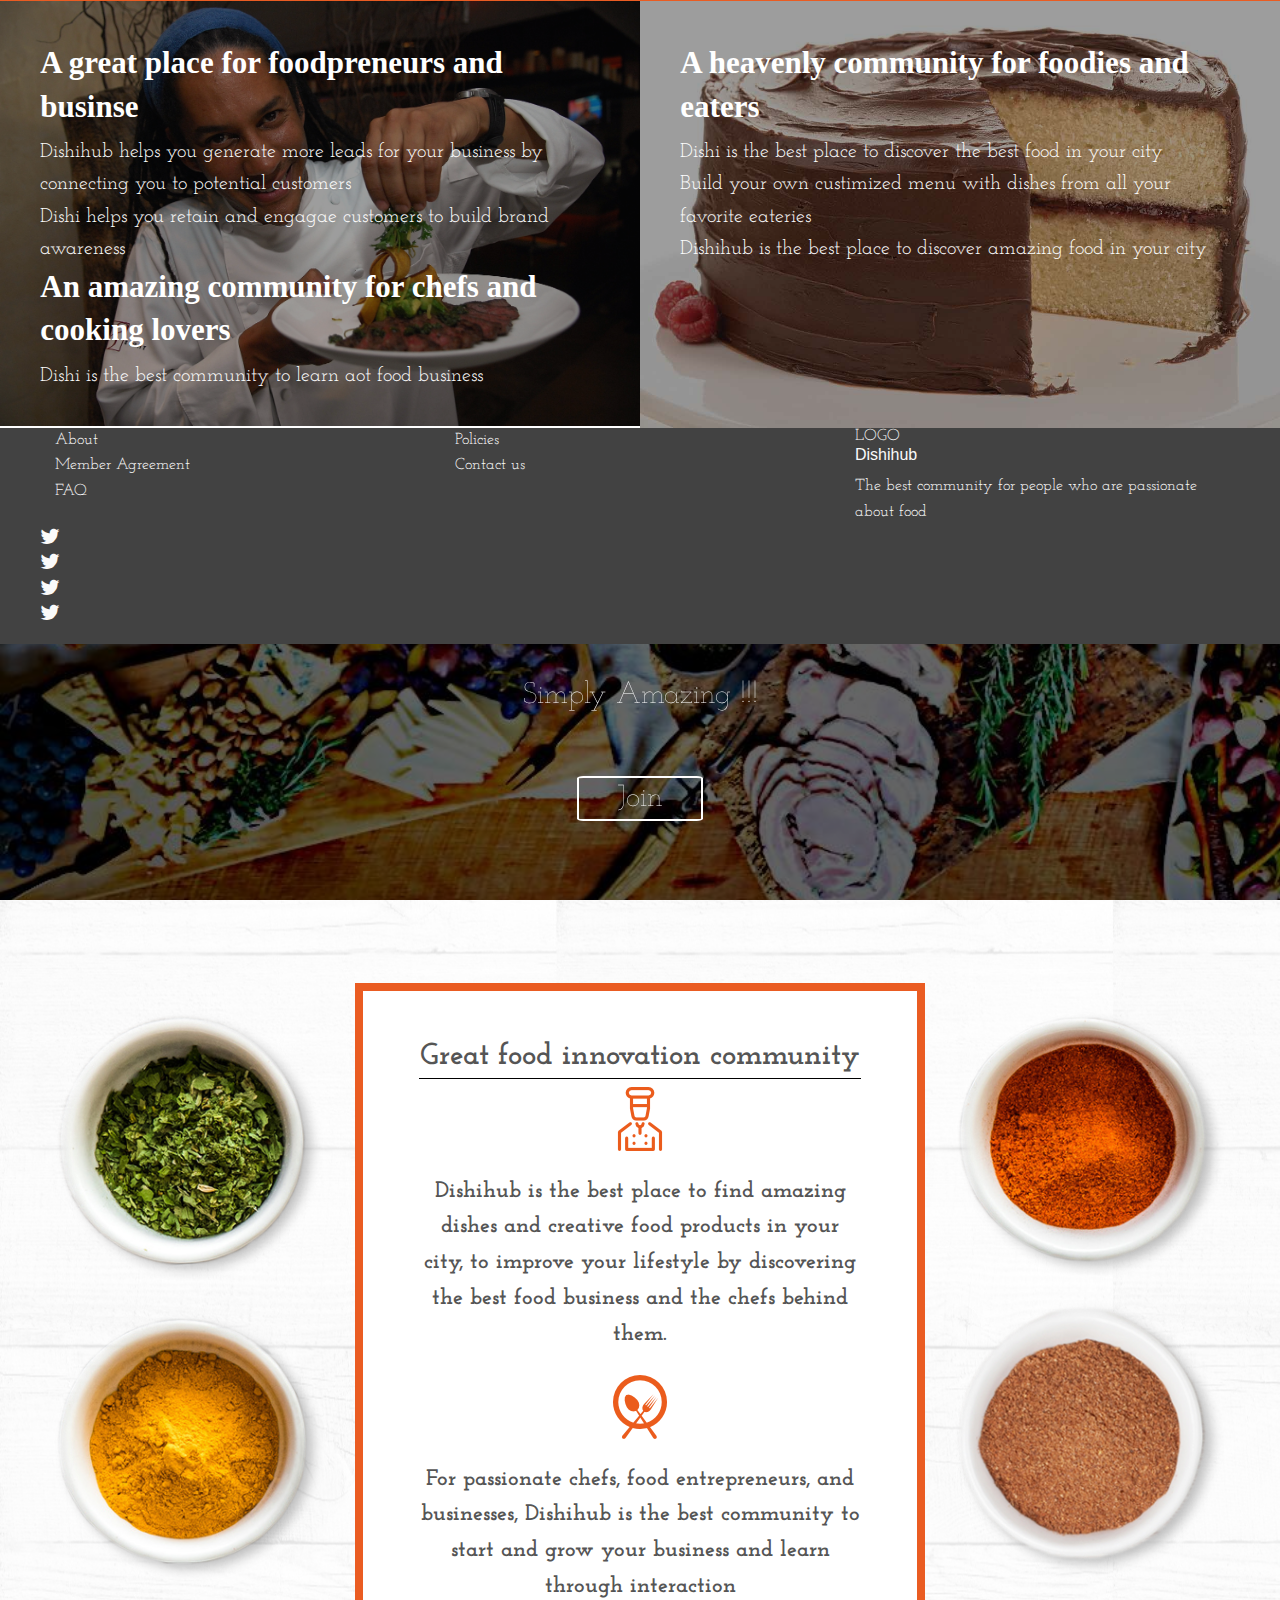
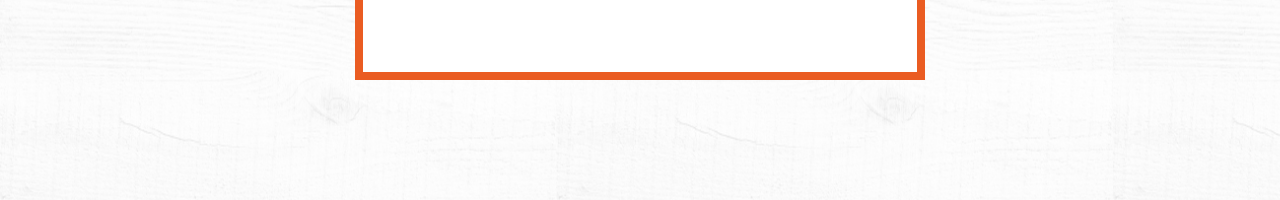
<file: index.html>
<!doctype html>
<html lang=en>

<head>
    <meta name="viewport" content="width=device-width, initial-scale=1" />
    <title>DISHI::Landing Page</title>

    <!-- Stylesheets -->
    <link rel="stylesheet" href="https://maxcdn.bootstrapcdn.com/font-awesome/4.6.1/css/font-awesome.min.css">
    <link rel="stylesheet" href="foundation/css/foundation.min.css">
    <link rel="stylesheet" href="slider/vegas.min.css">
    <link rel="stylesheet" href="css/custom_styles.css">
    <link rel="stylesheet" href="css/app-div1.css">
    <link rel="stylesheet" href="css/app-div2.css">
    <link href='https://fonts.googleapis.com/css?family=Dancing+Script' rel='stylesheet' type='text/css'>
    <link href='https://fonts.googleapis.com/css?family=Source+Sans+Pro:400,300,200italic' rel='stylesheet' type='text/css'>
    <!--Scripts -->
    <link href='https://fonts.googleapis.com/css?family=Josefin+Slab:100italic' rel='stylesheet' type='text/css'>
    <script src="js/wow.js"></script>


</head>

<!------------------------------------------------------------------------>

<body>
    <div id="whole">

        <!----------------------------------------------->
        <!---Div One ---->
        <section id="div1">
            <div class="banner-overlay"></div>
            <header>
                <div class="bar">
                    <div class="bar-left">
                        <strong>DISHI</strong>
                    </div>
                    <div class="bar-right">
                        <a class="open-kitchen-btn" href="#">Open a Kitchen</a>
                    </div>
                </div>
            </header>
            <!--<div class="banner">-->
            <div class=" content">
                <div class="row fork">
                    <div class="small-5 column">
                        <hr class="fork-left" style="width: 117%;">
                    </div>
                    <div class="small-2 column">
                        <!-- <img src="assets/dishi%2520icons/bell-covering-hot-dish.png"/>-->
                        <p class="decorated"><span>DishiHub</span></p>
                       
                    </div>
                    <div class="small-5 column">
                        <hr class="fork-right" style="width: 117%;">
                    </div>
                </div>
                <p>The Best Community for People Passionate About Food.</p>
                <span class="sp orange">Taste</span>
                <p class="fullstop">.</p><span class="sp green">Opportunity</span>
                <p class="fullstop">.</p><span class="sp yellow">Fun</span>
                <p class="fullstop">.</p><span class="sp red">Spirit</span>
                <br>
                <br>
                <p class="amaze"> Simply Amazing !!!</p>
                <div class="btn">
                    <a class="join-btn" href="#">Join</a>
                </div>
            </div>

            <!--  </div>-->



        </section>
        <!----------------------------------------------->
        <!---Div One ---->
        <section id="div2">
            <div class="row">
                <div class="large-3 columns about-left">
                    <img src="assets/land-images/spices-left.png"/>
                </div>
                <div class="large-6 columns">
                    <div class="about-dishi">
                        <h3>Great food innovation community</h3>
                                <div class="about-pic chef">
                                <img src="assets/land-images/people.png"/>    
                            </div>
                        <p class="about-chef">Dishihub is the best place to find amazing dishes and creative food products in your city, to improve your lifestyle by discovering the best food business and the chefs behind them.</p>
                        <div class="about-pic chef">
                            <img src="assets/land-images/user.png"/>
                        </div>
                        <p class="about-user">For passionate chefs, food entrepreneurs, and businesses, Dishihub is the best community to start and grow your business and learn through interaction</p>
                    </div>
                </div>
                <div class="large-3 columns about-right">
                    <img src="assets/land-images/spices-right.png"/>
                </div>
            </div>
        </section>
        <section class="div3">
            <div class="row expanded">
            <div class="boxed">
                        <figure class="chef-side">
                            <div class="shadow"></div>
                            <img src="assets/land-images/chef.jpg"/>
                            <figcaption class="caption">
                                <h3>A great place for foodpreneurs and businse</h3>
                                <p>Dishihub helps you generate more leads for your business by connecting you to potential customers</p>
                                <p>Dishi helps you retain and engagae customers to build brand awareness</p>
                                <h3>An amazing community for chefs and cooking lovers</h3>
                                <p>Dishi is the best community to learn aot food business</p>
                            </figcaption>
                        </figure>
                        <figure class="user-side">
                            <div class="shadow"></div>
                            <img src="assets/land-images/cake.jpg"/>
                            <figcaption class="caption">
                                <h3>A heavenly community for foodies and eaters</h3>
                                <p>Dishi is the best place to discover the best food in your city</p>
                                <p>Build your own custimized menu with dishes from all your favorite eateries</p>
                                <p>Dishihub is the best place to discover amazing food in your city</p>
                            </figcaption>
                        </figure>
            </div>
        </div>
        </section>
        <footer class="footer">
          <div class="row">
            <div class="large-4 columns">
                <ul class="footer-list">
                    <li class="footer-list--item"><a href="#">About</a></li>
                    <li class="footer-list--item"><a href="#">Member Agreement</a></li>
                    <li class="footer-list--item"><a href="#">FAQ</a></li>
                </ul>
              </div>
            <div class="large-4 columns">
                <ul class="footer-list">
                    <li class="footer-list--item"><a href="#">Policies</a></li>
                    <li class="footer-list--item"><a href="#"></a>Contact us</li>
                </ul>  
            </div>
            <div class="large-4 columns">
            <div class="footer-logoArea">
                <div class="logo">
                    LOGO
                </div>
                <div class="logo-title">
                    <h6>Dishihub</h6>
                    <p>The best community for people who are passionate about food</p>
                </div>
            </div>  
            </div>
            <div class="footer-social">
                <ul class="footer-list social">
                    <li class="footer-list">
                        <a href="#"><i class="fa fa-twitter fa-lg"></i></a></li>
                    <li class="footer-list">
                        <a href="#"><i class="fa fa-twitter fa-lg"></i></a></li>
                    <li class="footer-list">
                        <a href="#"><i class="fa fa-twitter fa-lg"></i></a></li>
                    <li class="footer-list">
                        <a href="#"><i class="fa fa-twitter fa-lg"></i></a></li>
                </ul>
            </div>  
        </div>
        </footer>
    </div>
    <!--whole end--->
    <script src="foundation/js/vendor/jquery.min.js"></script>
    <script src="foundation/js/vendor/what-input.min.js"></script>
    <script src="foundation/js/foundation.min.js"></script>
    <script src="foundation/js/app.js"></script>
</body>

</html>
</file>
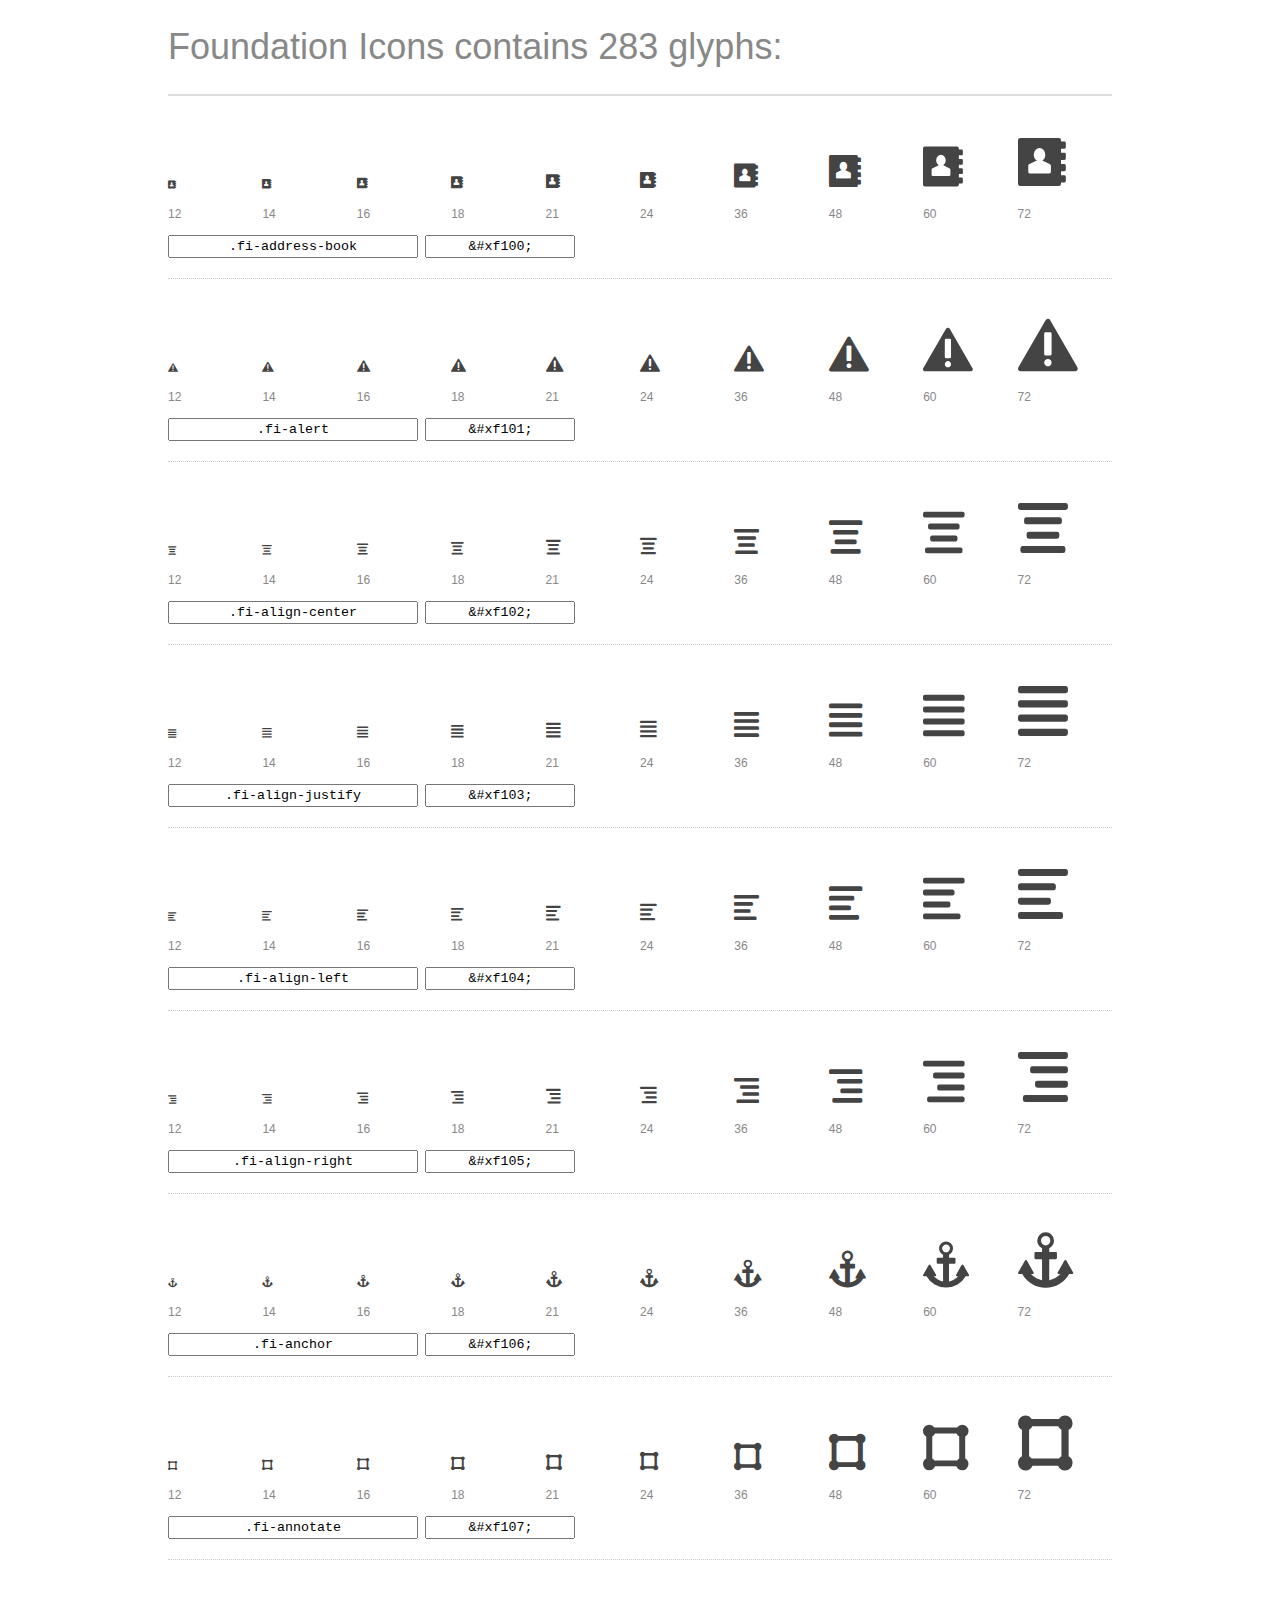
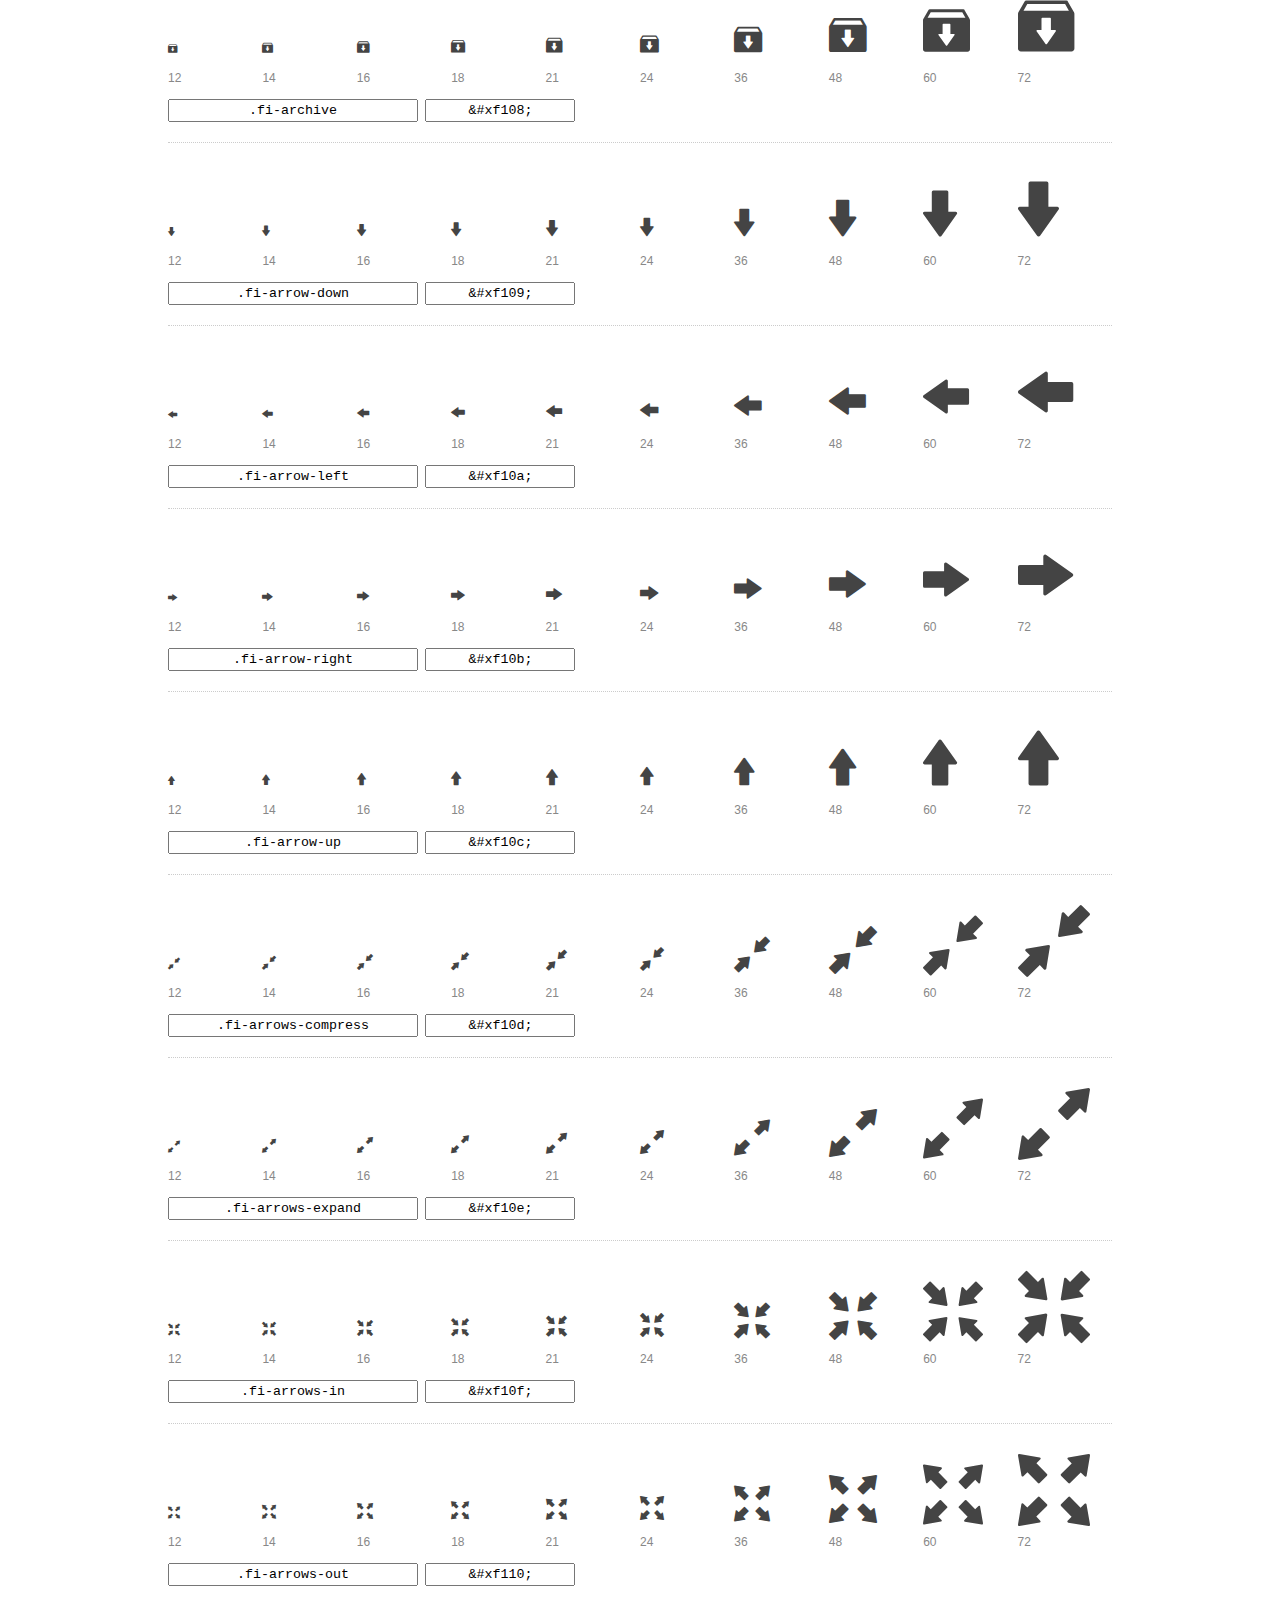
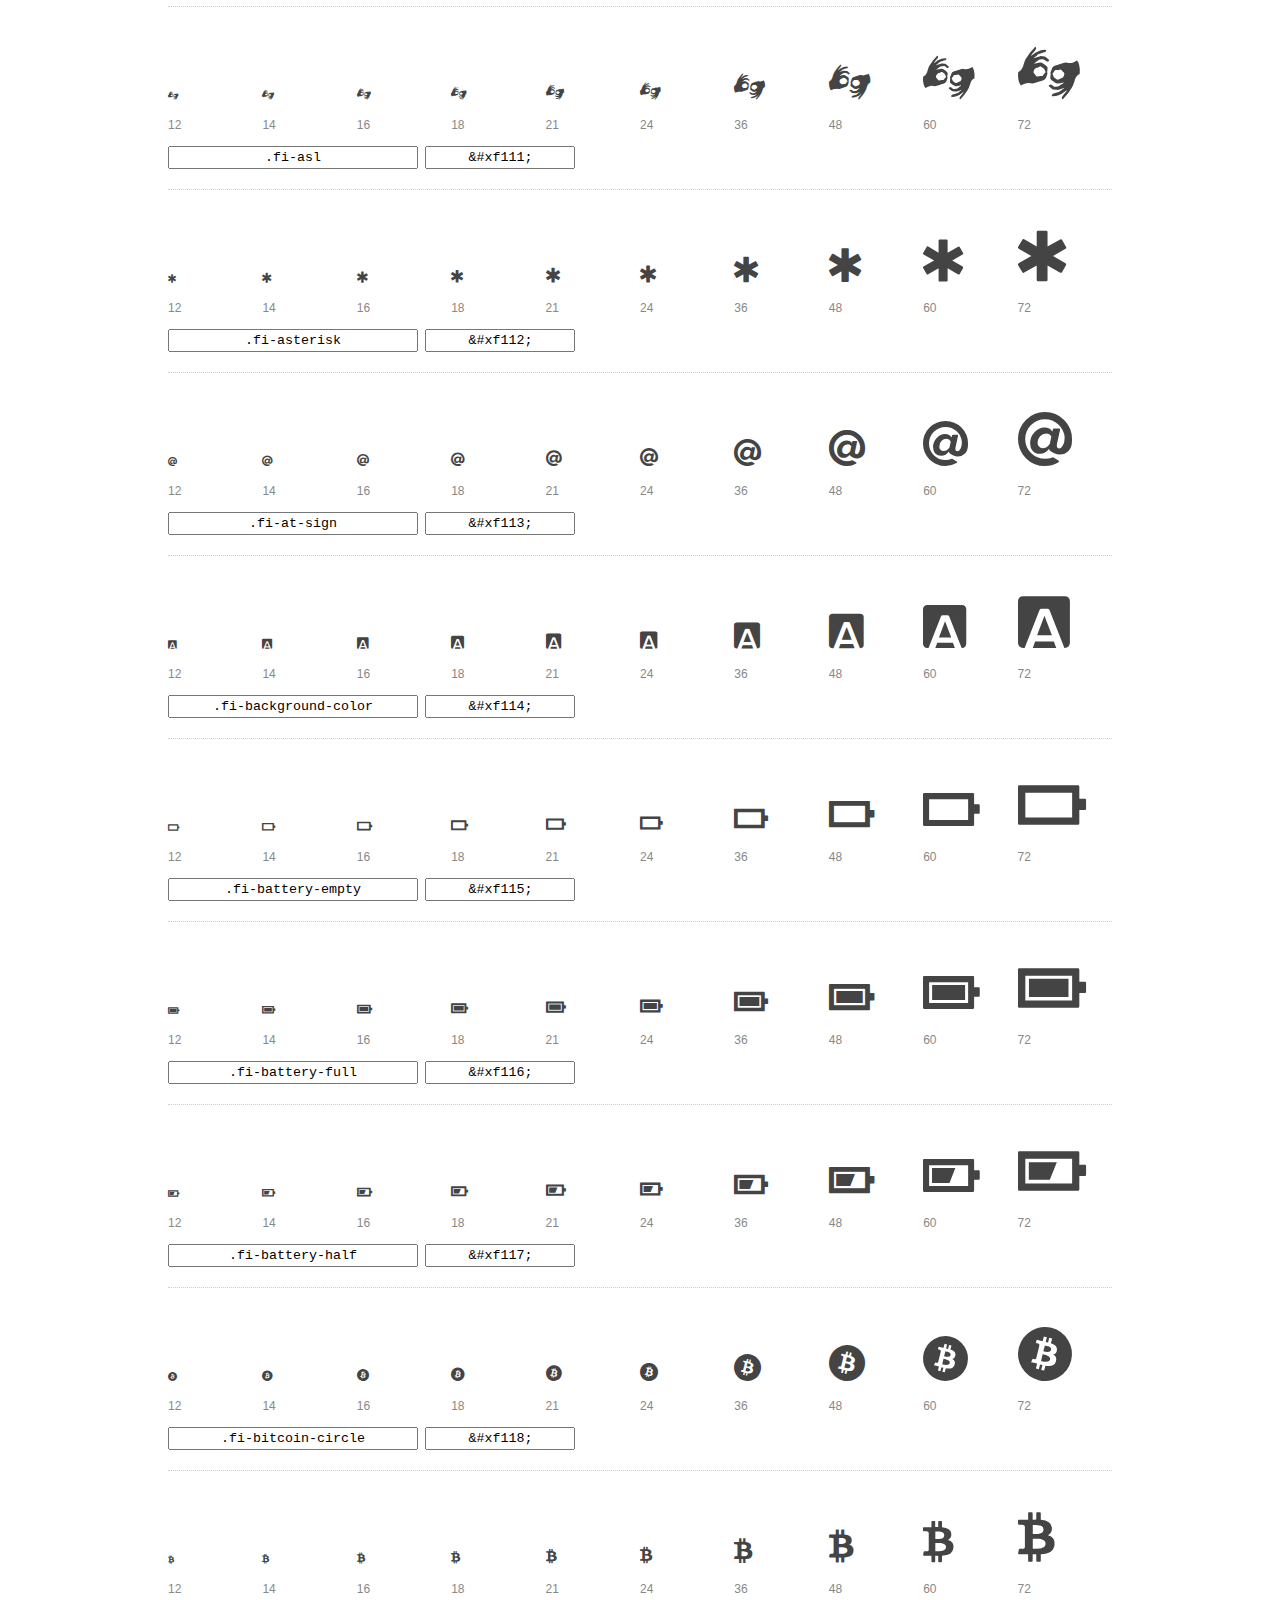
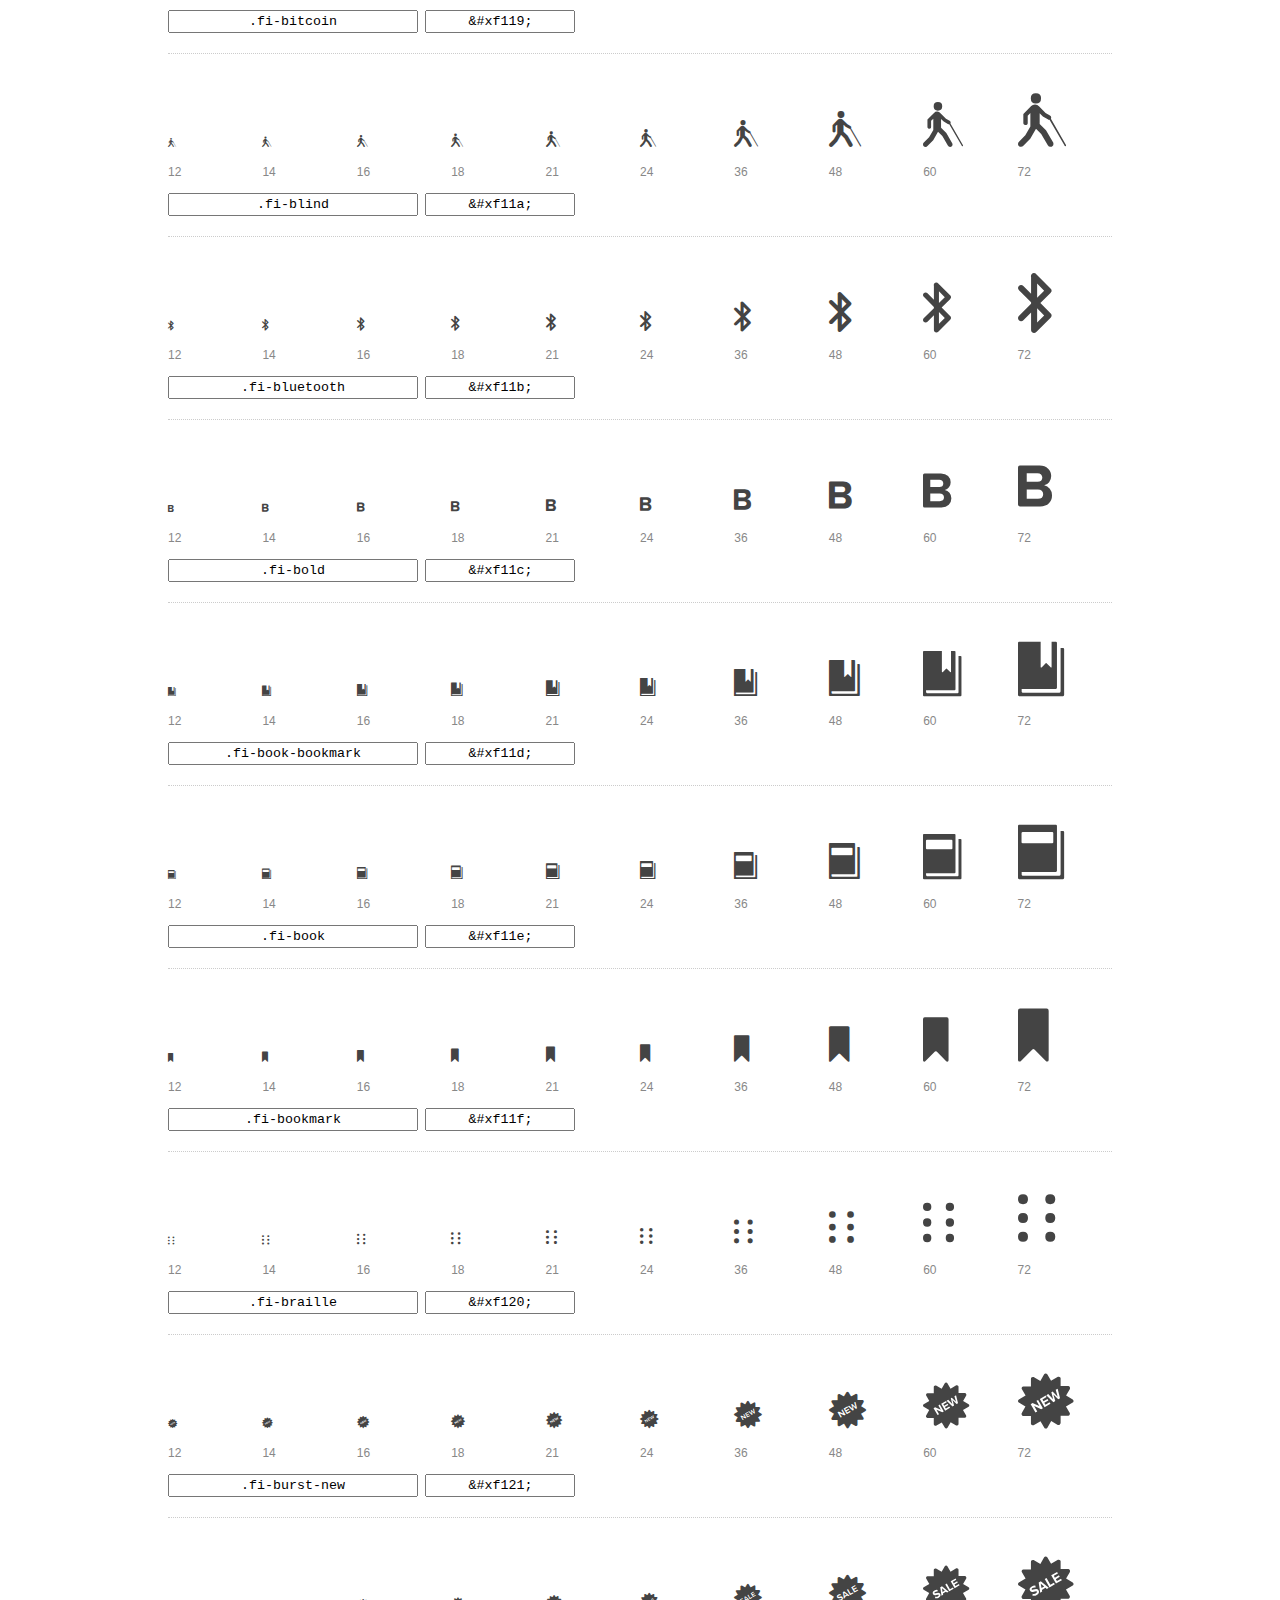
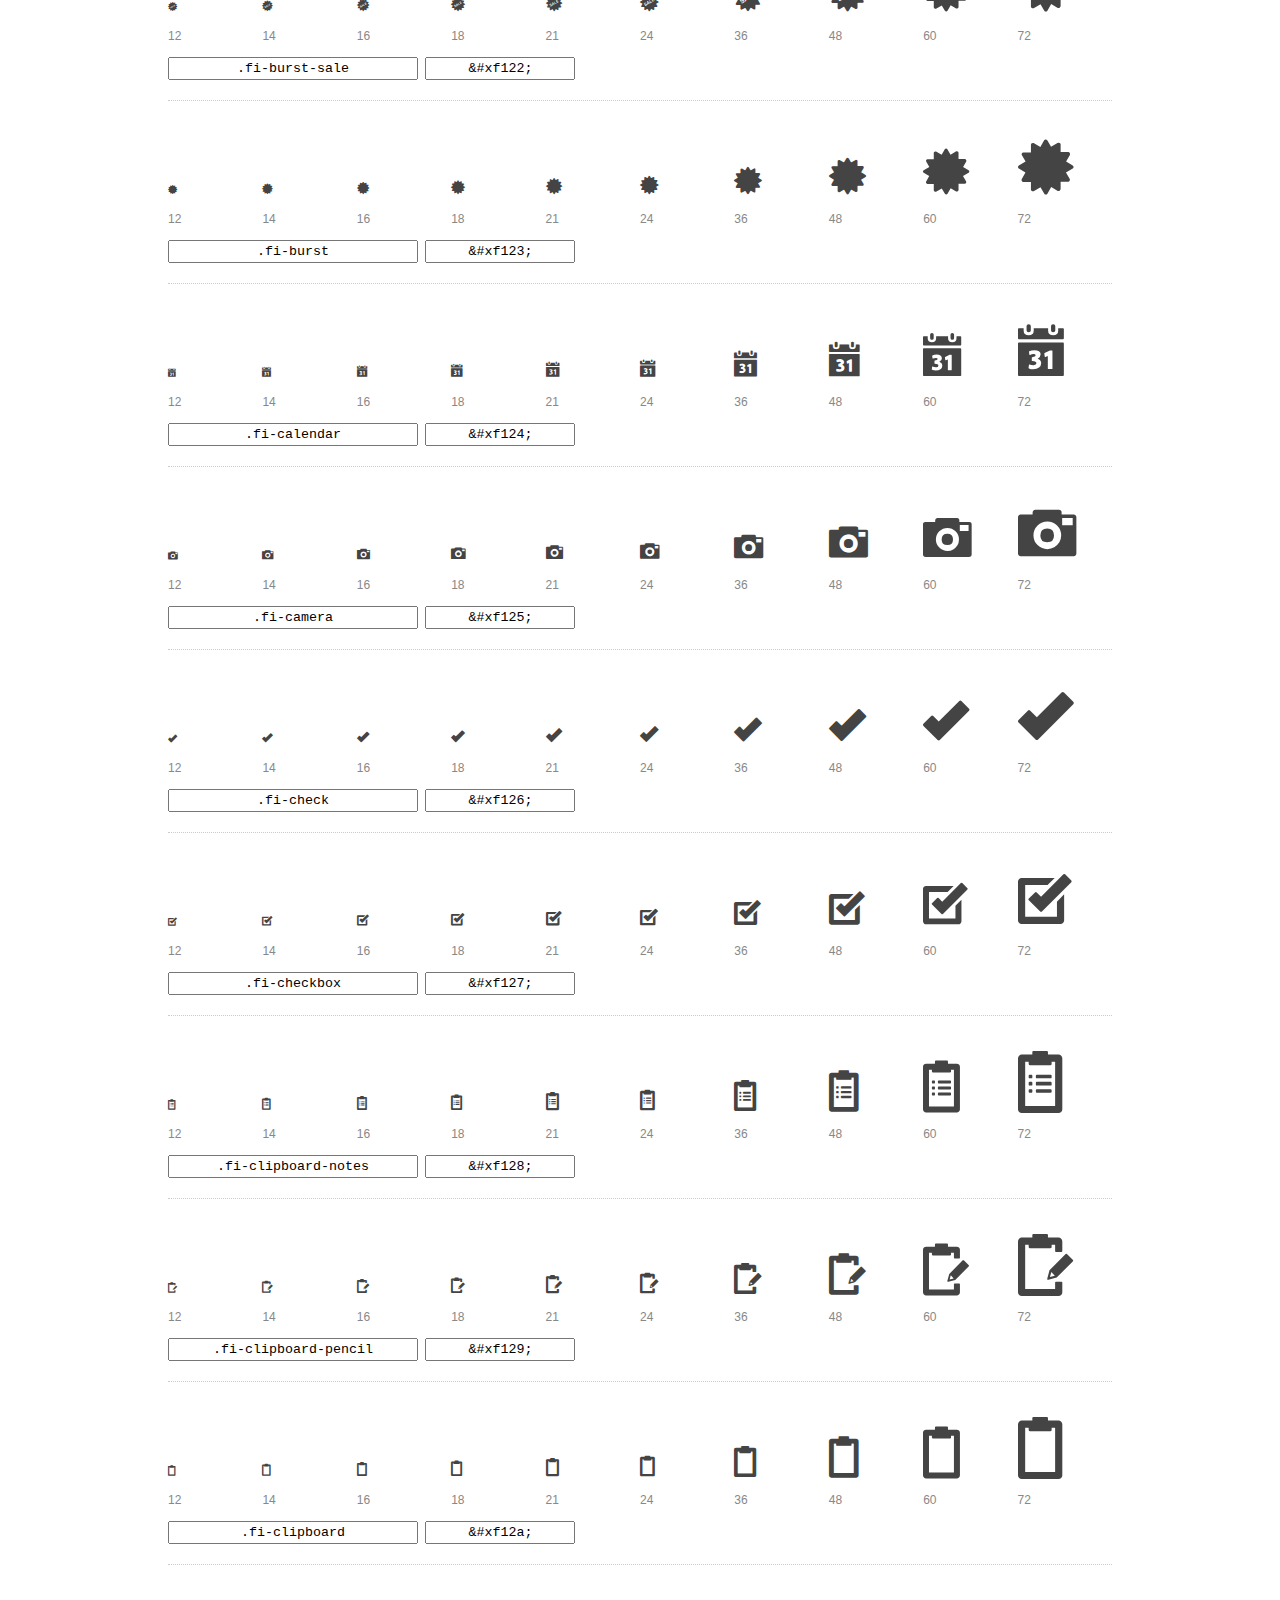
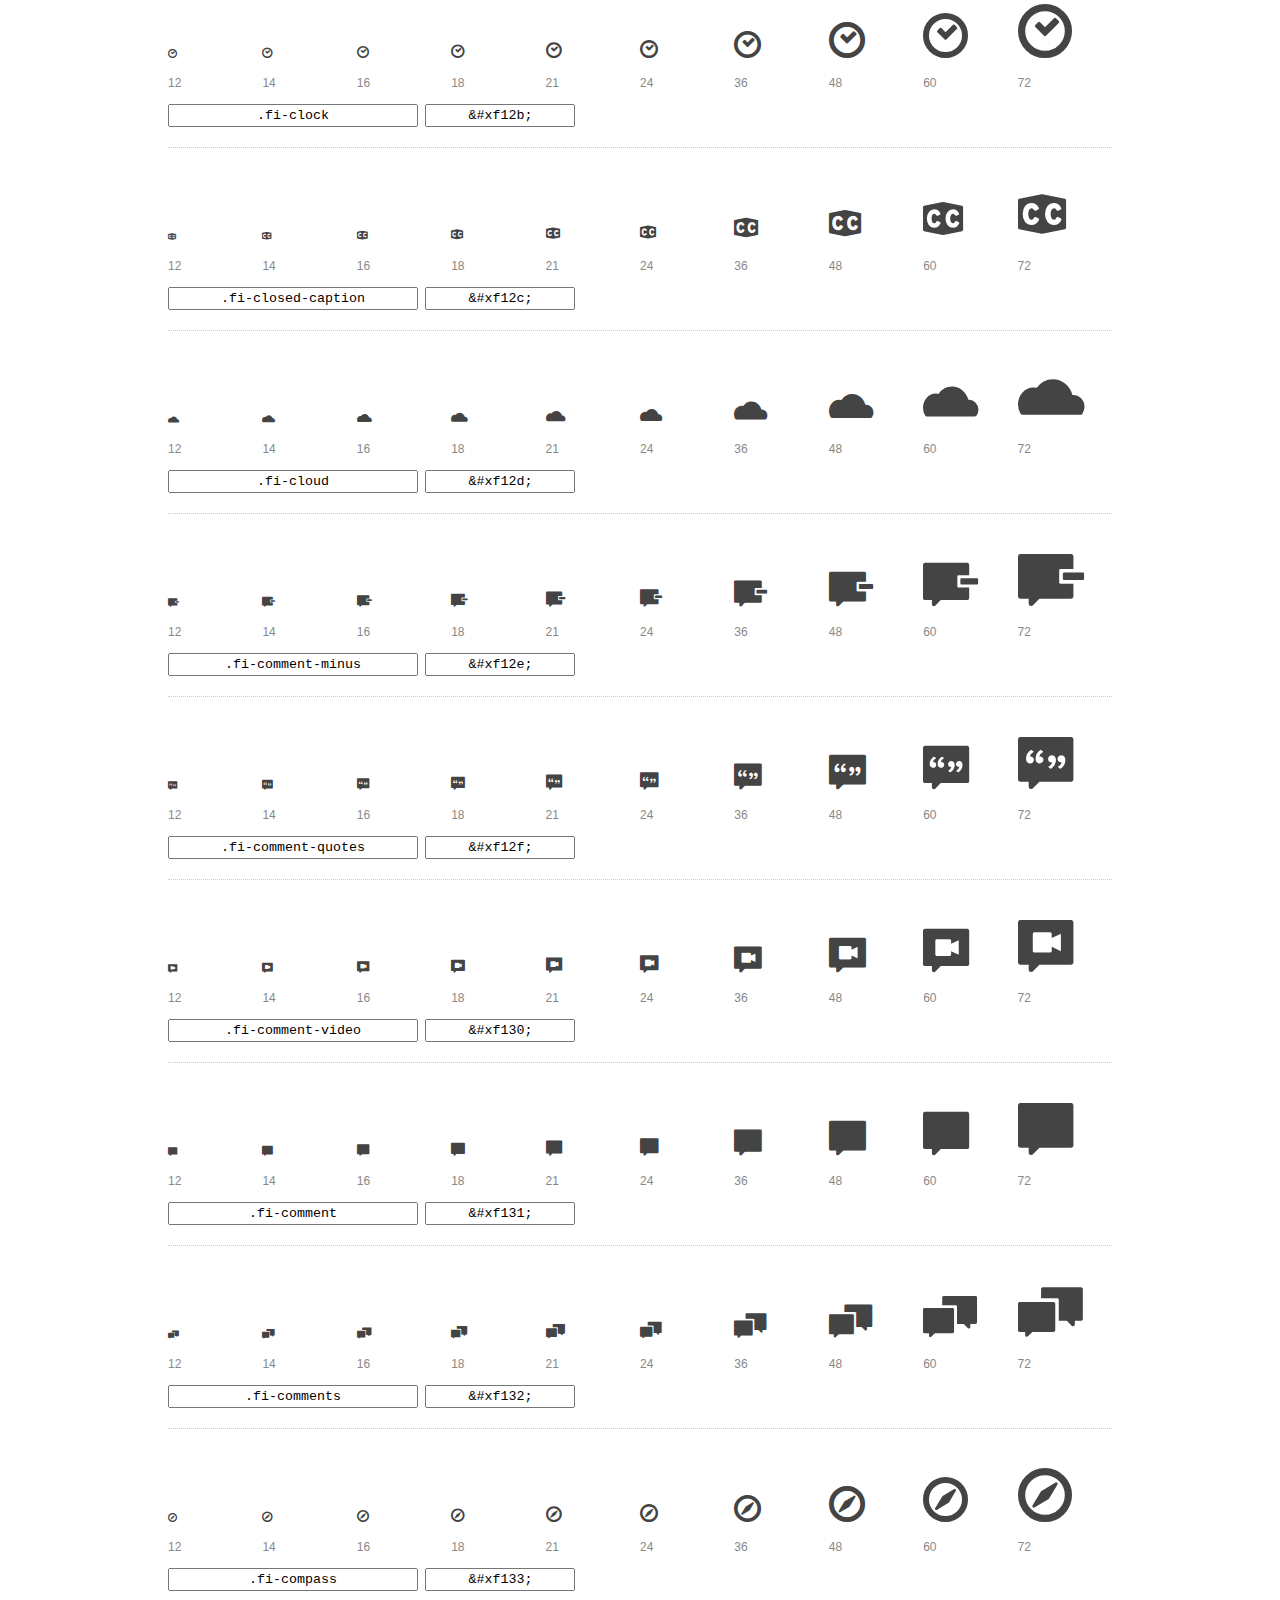
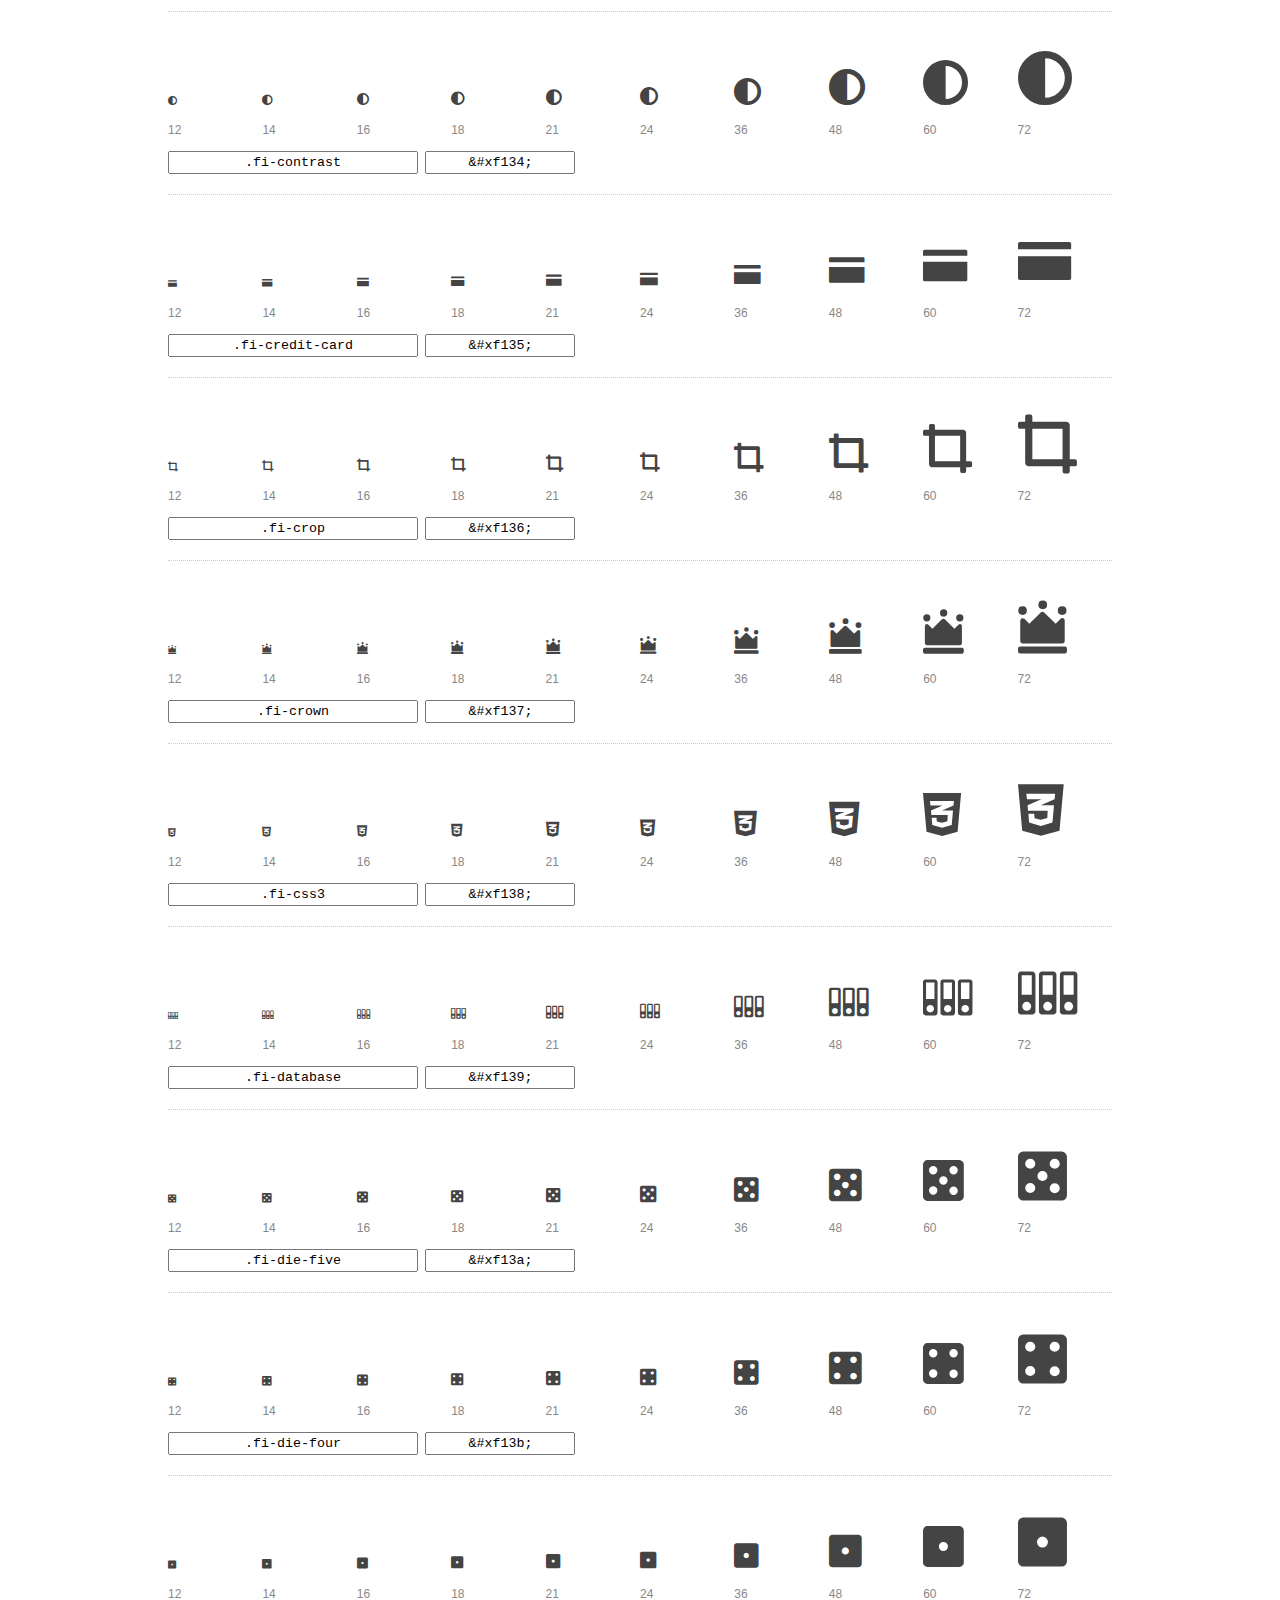
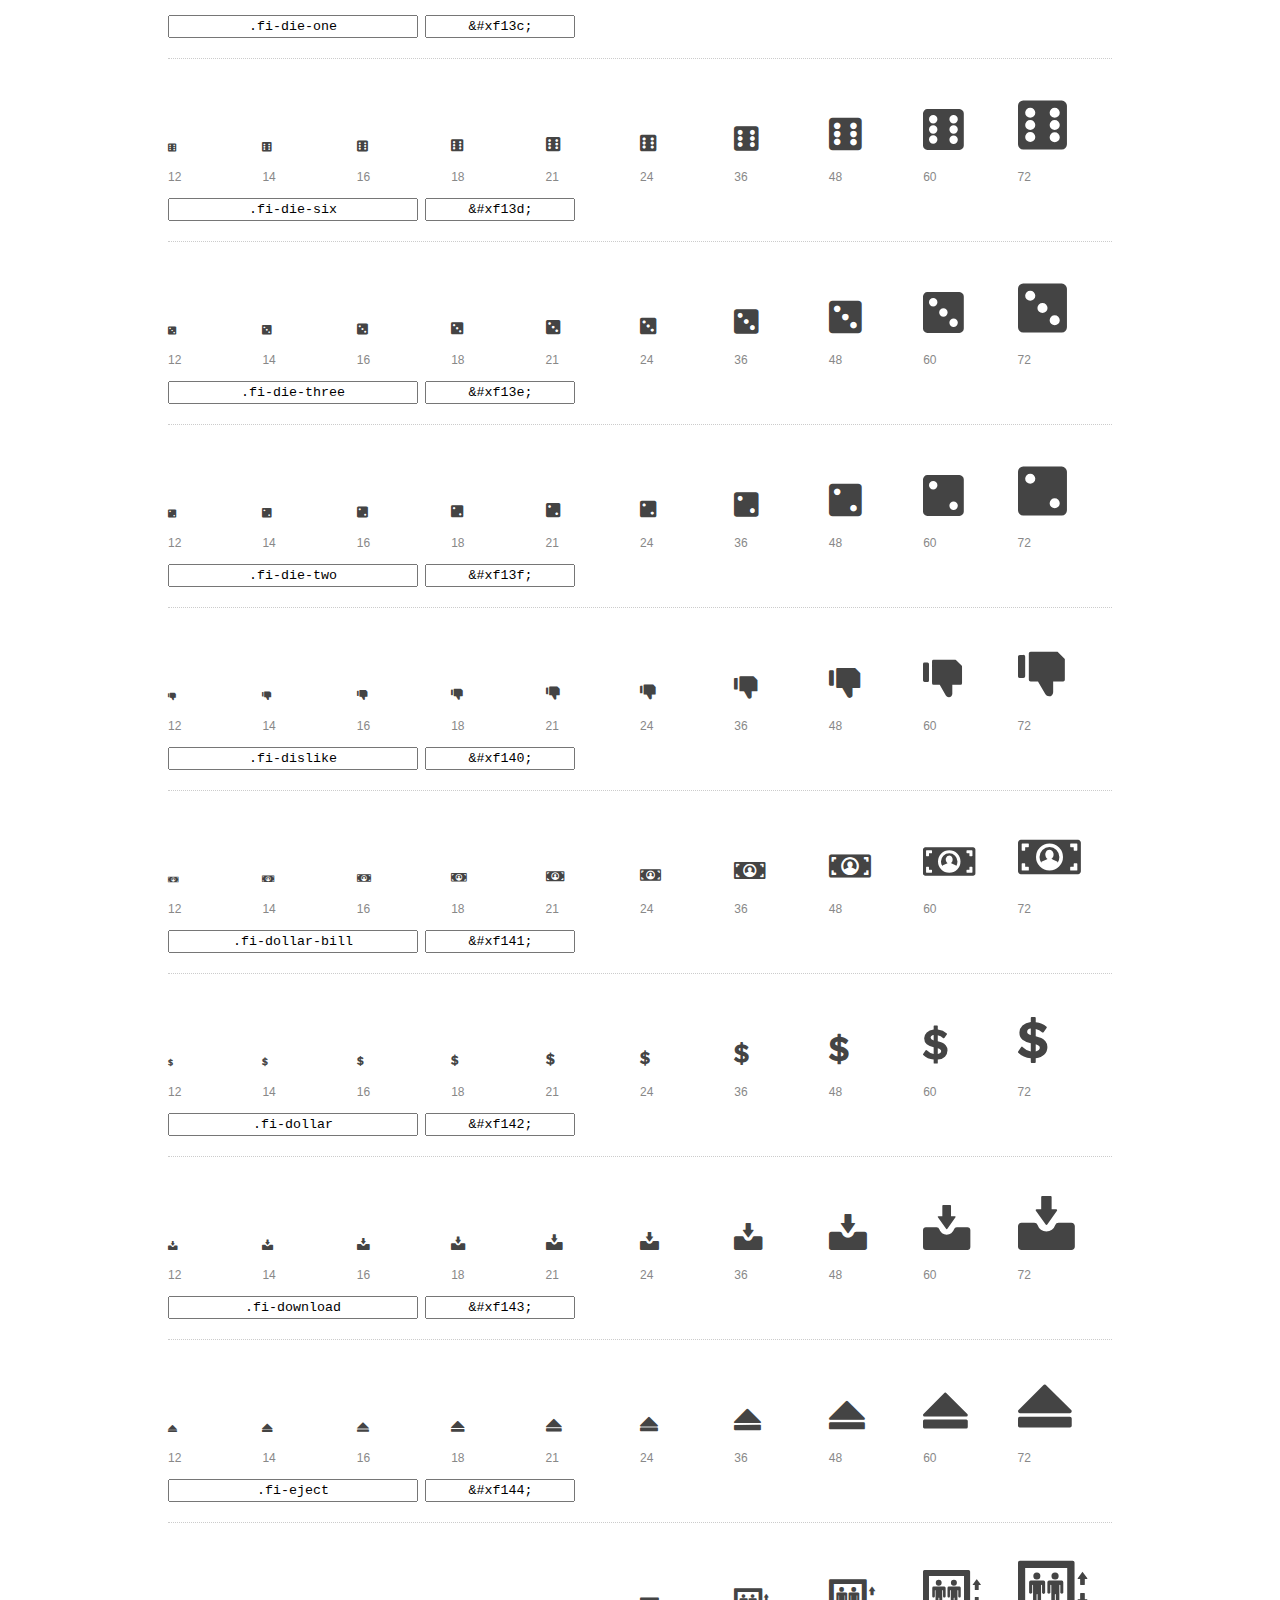
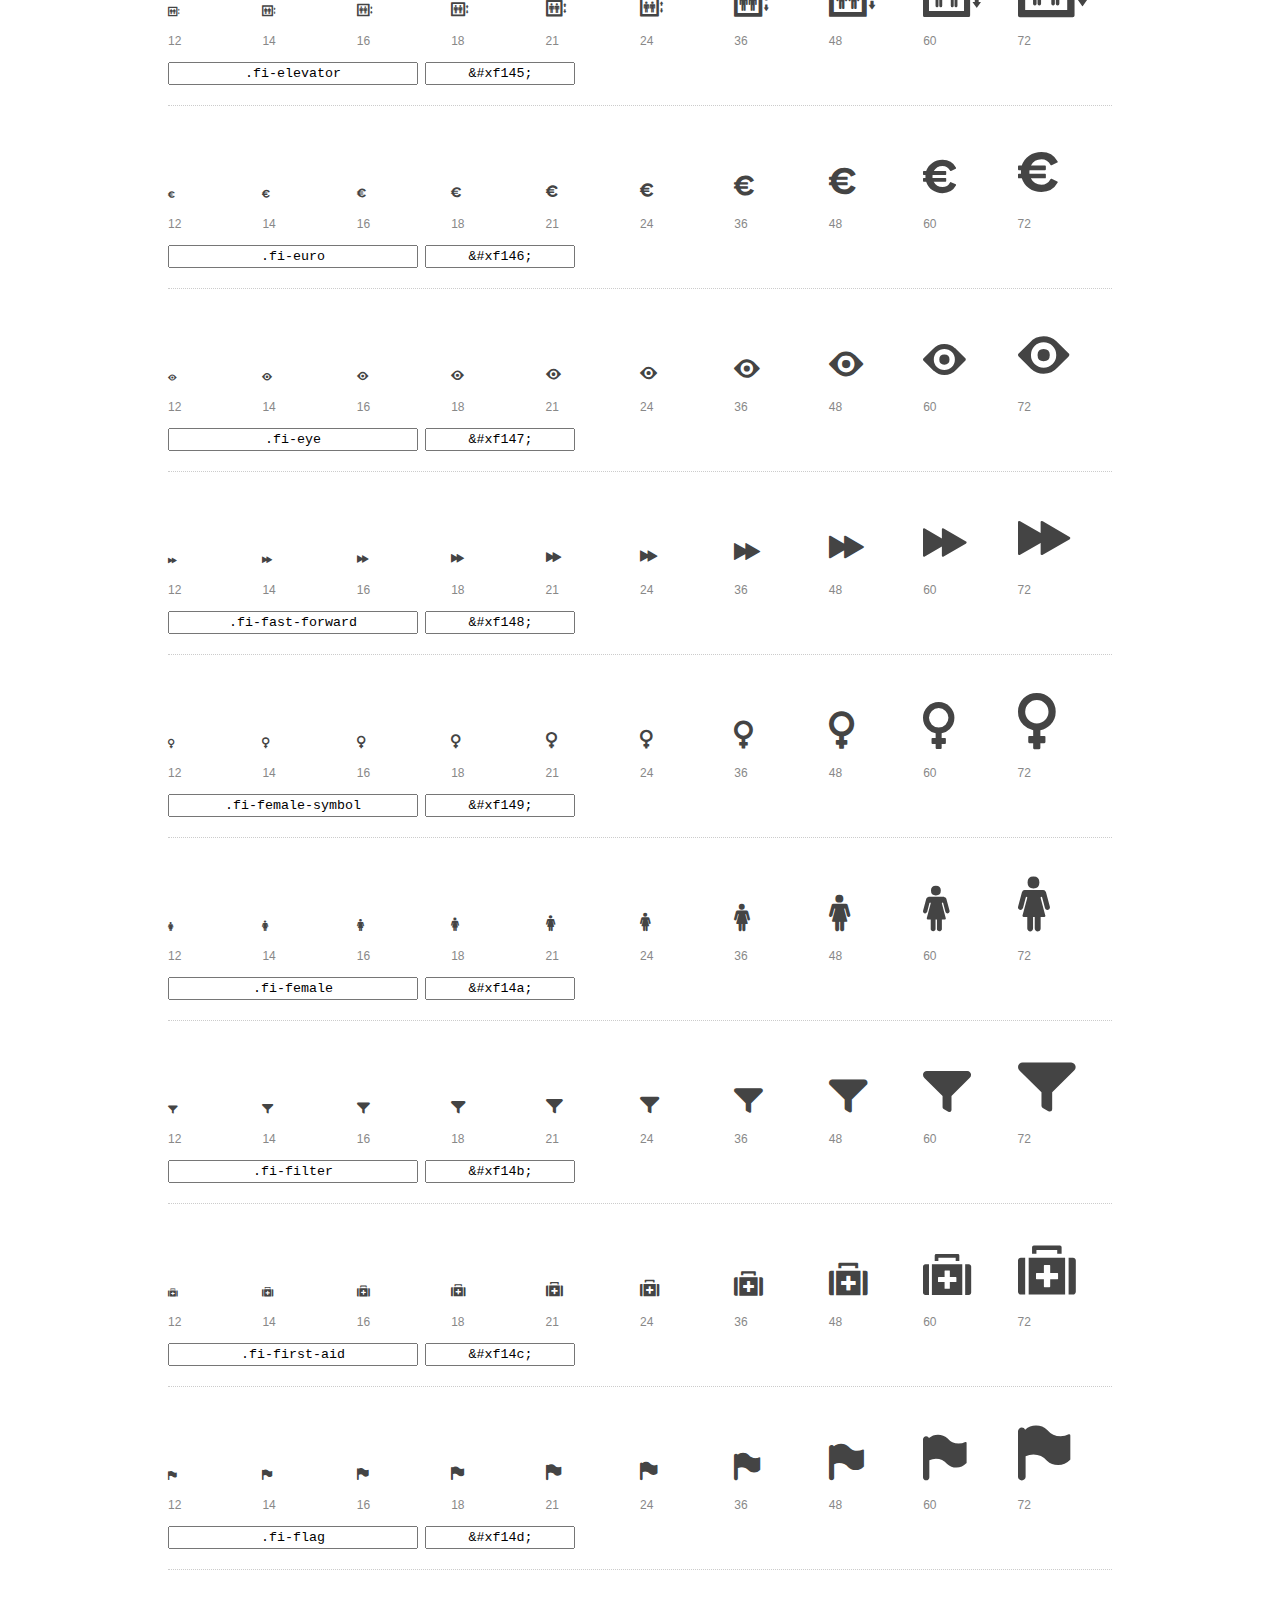
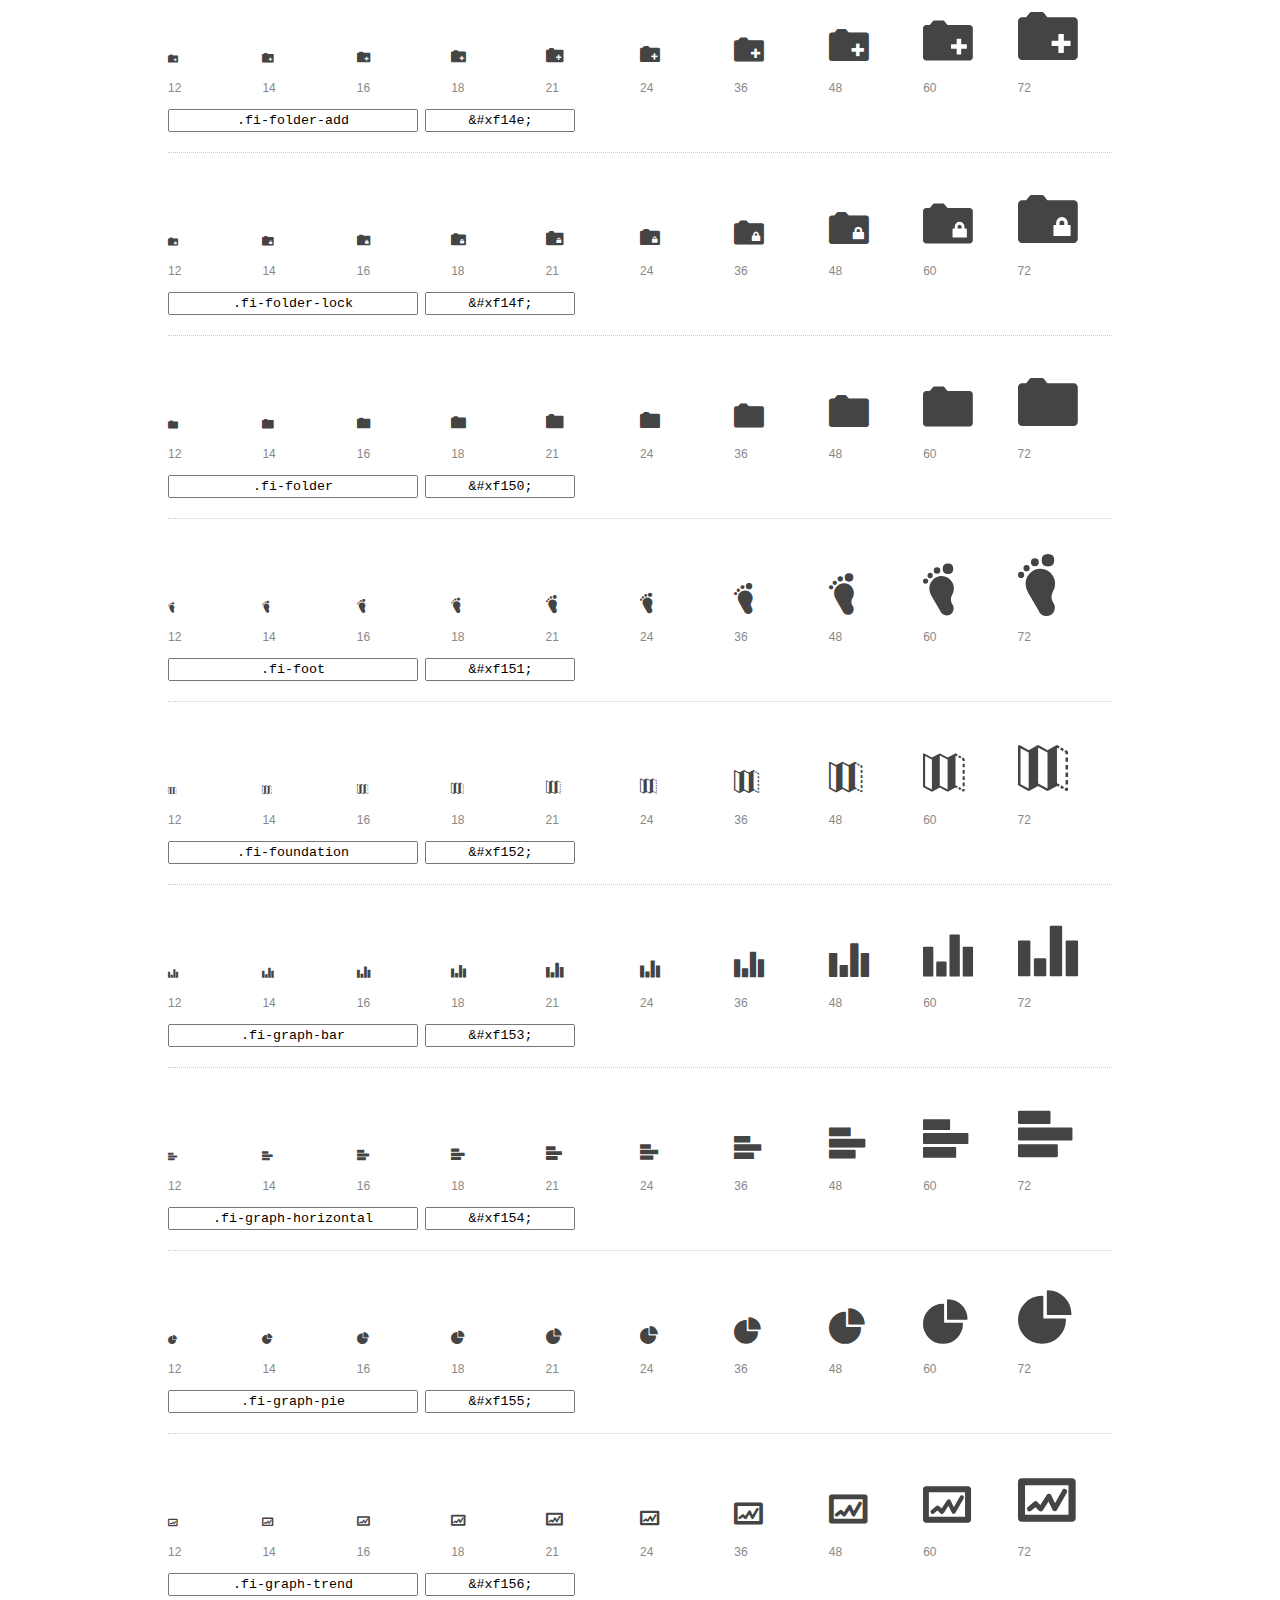
<file: foundation/foundation-icons/preview.html>
<!DOCTYPE html>
<html>
  <head>
    <title>Foundation Icons glyphs preview</title>
    <link rel="stylesheet" href="foundation-icons.css" />

    <style>
      * {
        -moz-box-sizing: border-box;
        -webkit-box-sizing: border-box;
        box-sizing: border-box;
        margin: 0;
        padding: 0;
      }

      body {
        background: #fff;
        color: #444;
        font: 16px/1.5 "Helvetica Neue", Helvetica, Arial, sans-serif;
      }

      a,
      a:visited {
        color: #888;
        text-decoration: underline;
      }
      a:hover,
      a:focus { color: #000; }

      h1 {
        border-bottom: 2px solid #ddd;
        color: #888;
        font-size: 36px;
        font-weight: 300;
        margin-bottom: 20px;
        padding: 20px 0;
      }

      .container {
        margin: 0 auto;
        min-width: 880px;
        padding: 0 40px;
        width: 80%;
      }

      .glyph {
        border-bottom: 1px dotted #ccc;
        padding: 10px 0 20px;
        margin-bottom: 20px;
      }

      .preview-glyphs { vertical-align: bottom; }

      .preview-scale {
        color: #888;
        font-size: 12px;
        margin-top: 5px;
      }

      .step {
        display: inline-block;
        line-height: 1;
        width: 10%;
      }


      .size-12 { font-size: 12px; }

      .size-14 { font-size: 14px; }

      .size-16 { font-size: 16px; }

      .size-18 { font-size: 18px; }

      .size-21 { font-size: 21px; }

      .size-24 { font-size: 24px; }

      .size-36 { font-size: 36px; }

      .size-48 { font-size: 48px; }

      .size-60 { font-size: 60px; }

      .size-72 { font-size: 72px; }


      .usage { margin-top: 10px; }

      .usage input {
        font-family: monospace;
        margin-right: 3px;
        padding: 2px 5px;
        text-align: center;
      }

      .usage .point { width: 150px; }

      .usage .class { width: 250px; }

      .footer {
        color: #888;
        font-size: 12px;
        padding: 20px 0;
      }
    </style>

    <!--[if lte IE 8]><script src="http://html5shiv.googlecode.com/svn/trunk/html5.js"></script><![endif]-->
  </head>

  <body>
    <div class="container">
      <h1>Foundation Icons contains 283 glyphs:</h1>


      <div class="glyph">
        <div class="preview-glyphs">
          <i class="step fi-address-book size-12"></i><i class="step fi-address-book size-14"></i><i class="step fi-address-book size-16"></i><i class="step fi-address-book size-18"></i><i class="step fi-address-book size-21"></i><i class="step fi-address-book size-24"></i><i class="step fi-address-book size-36"></i><i class="step fi-address-book size-48"></i><i class="step fi-address-book size-60"></i><i class="step fi-address-book size-72"></i>
        </div>
        <div class="preview-scale">
          <span class="step">12</span><span class="step">14</span><span class="step">16</span><span class="step">18</span><span class="step">21</span><span class="step">24</span><span class="step">36</span><span class="step">48</span><span class="step">60</span><span class="step">72</span>
        </div>
        <div class="usage">
          <input class="class" type="text" readonly="readonly" onClick="this.select();" value=".fi-address-book" />
          <input class="point" type="text" readonly="readonly" onClick="this.select();" value="&amp;#xf100;" />
        </div>
      </div>

      <div class="glyph">
        <div class="preview-glyphs">
          <i class="step fi-alert size-12"></i><i class="step fi-alert size-14"></i><i class="step fi-alert size-16"></i><i class="step fi-alert size-18"></i><i class="step fi-alert size-21"></i><i class="step fi-alert size-24"></i><i class="step fi-alert size-36"></i><i class="step fi-alert size-48"></i><i class="step fi-alert size-60"></i><i class="step fi-alert size-72"></i>
        </div>
        <div class="preview-scale">
          <span class="step">12</span><span class="step">14</span><span class="step">16</span><span class="step">18</span><span class="step">21</span><span class="step">24</span><span class="step">36</span><span class="step">48</span><span class="step">60</span><span class="step">72</span>
        </div>
        <div class="usage">
          <input class="class" type="text" readonly="readonly" onClick="this.select();" value=".fi-alert" />
          <input class="point" type="text" readonly="readonly" onClick="this.select();" value="&amp;#xf101;" />
        </div>
      </div>

      <div class="glyph">
        <div class="preview-glyphs">
          <i class="step fi-align-center size-12"></i><i class="step fi-align-center size-14"></i><i class="step fi-align-center size-16"></i><i class="step fi-align-center size-18"></i><i class="step fi-align-center size-21"></i><i class="step fi-align-center size-24"></i><i class="step fi-align-center size-36"></i><i class="step fi-align-center size-48"></i><i class="step fi-align-center size-60"></i><i class="step fi-align-center size-72"></i>
        </div>
        <div class="preview-scale">
          <span class="step">12</span><span class="step">14</span><span class="step">16</span><span class="step">18</span><span class="step">21</span><span class="step">24</span><span class="step">36</span><span class="step">48</span><span class="step">60</span><span class="step">72</span>
        </div>
        <div class="usage">
          <input class="class" type="text" readonly="readonly" onClick="this.select();" value=".fi-align-center" />
          <input class="point" type="text" readonly="readonly" onClick="this.select();" value="&amp;#xf102;" />
        </div>
      </div>

      <div class="glyph">
        <div class="preview-glyphs">
          <i class="step fi-align-justify size-12"></i><i class="step fi-align-justify size-14"></i><i class="step fi-align-justify size-16"></i><i class="step fi-align-justify size-18"></i><i class="step fi-align-justify size-21"></i><i class="step fi-align-justify size-24"></i><i class="step fi-align-justify size-36"></i><i class="step fi-align-justify size-48"></i><i class="step fi-align-justify size-60"></i><i class="step fi-align-justify size-72"></i>
        </div>
        <div class="preview-scale">
          <span class="step">12</span><span class="step">14</span><span class="step">16</span><span class="step">18</span><span class="step">21</span><span class="step">24</span><span class="step">36</span><span class="step">48</span><span class="step">60</span><span class="step">72</span>
        </div>
        <div class="usage">
          <input class="class" type="text" readonly="readonly" onClick="this.select();" value=".fi-align-justify" />
          <input class="point" type="text" readonly="readonly" onClick="this.select();" value="&amp;#xf103;" />
        </div>
      </div>

      <div class="glyph">
        <div class="preview-glyphs">
          <i class="step fi-align-left size-12"></i><i class="step fi-align-left size-14"></i><i class="step fi-align-left size-16"></i><i class="step fi-align-left size-18"></i><i class="step fi-align-left size-21"></i><i class="step fi-align-left size-24"></i><i class="step fi-align-left size-36"></i><i class="step fi-align-left size-48"></i><i class="step fi-align-left size-60"></i><i class="step fi-align-left size-72"></i>
        </div>
        <div class="preview-scale">
          <span class="step">12</span><span class="step">14</span><span class="step">16</span><span class="step">18</span><span class="step">21</span><span class="step">24</span><span class="step">36</span><span class="step">48</span><span class="step">60</span><span class="step">72</span>
        </div>
        <div class="usage">
          <input class="class" type="text" readonly="readonly" onClick="this.select();" value=".fi-align-left" />
          <input class="point" type="text" readonly="readonly" onClick="this.select();" value="&amp;#xf104;" />
        </div>
      </div>

      <div class="glyph">
        <div class="preview-glyphs">
          <i class="step fi-align-right size-12"></i><i class="step fi-align-right size-14"></i><i class="step fi-align-right size-16"></i><i class="step fi-align-right size-18"></i><i class="step fi-align-right size-21"></i><i class="step fi-align-right size-24"></i><i class="step fi-align-right size-36"></i><i class="step fi-align-right size-48"></i><i class="step fi-align-right size-60"></i><i class="step fi-align-right size-72"></i>
        </div>
        <div class="preview-scale">
          <span class="step">12</span><span class="step">14</span><span class="step">16</span><span class="step">18</span><span class="step">21</span><span class="step">24</span><span class="step">36</span><span class="step">48</span><span class="step">60</span><span class="step">72</span>
        </div>
        <div class="usage">
          <input class="class" type="text" readonly="readonly" onClick="this.select();" value=".fi-align-right" />
          <input class="point" type="text" readonly="readonly" onClick="this.select();" value="&amp;#xf105;" />
        </div>
      </div>

      <div class="glyph">
        <div class="preview-glyphs">
          <i class="step fi-anchor size-12"></i><i class="step fi-anchor size-14"></i><i class="step fi-anchor size-16"></i><i class="step fi-anchor size-18"></i><i class="step fi-anchor size-21"></i><i class="step fi-anchor size-24"></i><i class="step fi-anchor size-36"></i><i class="step fi-anchor size-48"></i><i class="step fi-anchor size-60"></i><i class="step fi-anchor size-72"></i>
        </div>
        <div class="preview-scale">
          <span class="step">12</span><span class="step">14</span><span class="step">16</span><span class="step">18</span><span class="step">21</span><span class="step">24</span><span class="step">36</span><span class="step">48</span><span class="step">60</span><span class="step">72</span>
        </div>
        <div class="usage">
          <input class="class" type="text" readonly="readonly" onClick="this.select();" value=".fi-anchor" />
          <input class="point" type="text" readonly="readonly" onClick="this.select();" value="&amp;#xf106;" />
        </div>
      </div>

      <div class="glyph">
        <div class="preview-glyphs">
          <i class="step fi-annotate size-12"></i><i class="step fi-annotate size-14"></i><i class="step fi-annotate size-16"></i><i class="step fi-annotate size-18"></i><i class="step fi-annotate size-21"></i><i class="step fi-annotate size-24"></i><i class="step fi-annotate size-36"></i><i class="step fi-annotate size-48"></i><i class="step fi-annotate size-60"></i><i class="step fi-annotate size-72"></i>
        </div>
        <div class="preview-scale">
          <span class="step">12</span><span class="step">14</span><span class="step">16</span><span class="step">18</span><span class="step">21</span><span class="step">24</span><span class="step">36</span><span class="step">48</span><span class="step">60</span><span class="step">72</span>
        </div>
        <div class="usage">
          <input class="class" type="text" readonly="readonly" onClick="this.select();" value=".fi-annotate" />
          <input class="point" type="text" readonly="readonly" onClick="this.select();" value="&amp;#xf107;" />
        </div>
      </div>

      <div class="glyph">
        <div class="preview-glyphs">
          <i class="step fi-archive size-12"></i><i class="step fi-archive size-14"></i><i class="step fi-archive size-16"></i><i class="step fi-archive size-18"></i><i class="step fi-archive size-21"></i><i class="step fi-archive size-24"></i><i class="step fi-archive size-36"></i><i class="step fi-archive size-48"></i><i class="step fi-archive size-60"></i><i class="step fi-archive size-72"></i>
        </div>
        <div class="preview-scale">
          <span class="step">12</span><span class="step">14</span><span class="step">16</span><span class="step">18</span><span class="step">21</span><span class="step">24</span><span class="step">36</span><span class="step">48</span><span class="step">60</span><span class="step">72</span>
        </div>
        <div class="usage">
          <input class="class" type="text" readonly="readonly" onClick="this.select();" value=".fi-archive" />
          <input class="point" type="text" readonly="readonly" onClick="this.select();" value="&amp;#xf108;" />
        </div>
      </div>

      <div class="glyph">
        <div class="preview-glyphs">
          <i class="step fi-arrow-down size-12"></i><i class="step fi-arrow-down size-14"></i><i class="step fi-arrow-down size-16"></i><i class="step fi-arrow-down size-18"></i><i class="step fi-arrow-down size-21"></i><i class="step fi-arrow-down size-24"></i><i class="step fi-arrow-down size-36"></i><i class="step fi-arrow-down size-48"></i><i class="step fi-arrow-down size-60"></i><i class="step fi-arrow-down size-72"></i>
        </div>
        <div class="preview-scale">
          <span class="step">12</span><span class="step">14</span><span class="step">16</span><span class="step">18</span><span class="step">21</span><span class="step">24</span><span class="step">36</span><span class="step">48</span><span class="step">60</span><span class="step">72</span>
        </div>
        <div class="usage">
          <input class="class" type="text" readonly="readonly" onClick="this.select();" value=".fi-arrow-down" />
          <input class="point" type="text" readonly="readonly" onClick="this.select();" value="&amp;#xf109;" />
        </div>
      </div>

      <div class="glyph">
        <div class="preview-glyphs">
          <i class="step fi-arrow-left size-12"></i><i class="step fi-arrow-left size-14"></i><i class="step fi-arrow-left size-16"></i><i class="step fi-arrow-left size-18"></i><i class="step fi-arrow-left size-21"></i><i class="step fi-arrow-left size-24"></i><i class="step fi-arrow-left size-36"></i><i class="step fi-arrow-left size-48"></i><i class="step fi-arrow-left size-60"></i><i class="step fi-arrow-left size-72"></i>
        </div>
        <div class="preview-scale">
          <span class="step">12</span><span class="step">14</span><span class="step">16</span><span class="step">18</span><span class="step">21</span><span class="step">24</span><span class="step">36</span><span class="step">48</span><span class="step">60</span><span class="step">72</span>
        </div>
        <div class="usage">
          <input class="class" type="text" readonly="readonly" onClick="this.select();" value=".fi-arrow-left" />
          <input class="point" type="text" readonly="readonly" onClick="this.select();" value="&amp;#xf10a;" />
        </div>
      </div>

      <div class="glyph">
        <div class="preview-glyphs">
          <i class="step fi-arrow-right size-12"></i><i class="step fi-arrow-right size-14"></i><i class="step fi-arrow-right size-16"></i><i class="step fi-arrow-right size-18"></i><i class="step fi-arrow-right size-21"></i><i class="step fi-arrow-right size-24"></i><i class="step fi-arrow-right size-36"></i><i class="step fi-arrow-right size-48"></i><i class="step fi-arrow-right size-60"></i><i class="step fi-arrow-right size-72"></i>
        </div>
        <div class="preview-scale">
          <span class="step">12</span><span class="step">14</span><span class="step">16</span><span class="step">18</span><span class="step">21</span><span class="step">24</span><span class="step">36</span><span class="step">48</span><span class="step">60</span><span class="step">72</span>
        </div>
        <div class="usage">
          <input class="class" type="text" readonly="readonly" onClick="this.select();" value=".fi-arrow-right" />
          <input class="point" type="text" readonly="readonly" onClick="this.select();" value="&amp;#xf10b;" />
        </div>
      </div>

      <div class="glyph">
        <div class="preview-glyphs">
          <i class="step fi-arrow-up size-12"></i><i class="step fi-arrow-up size-14"></i><i class="step fi-arrow-up size-16"></i><i class="step fi-arrow-up size-18"></i><i class="step fi-arrow-up size-21"></i><i class="step fi-arrow-up size-24"></i><i class="step fi-arrow-up size-36"></i><i class="step fi-arrow-up size-48"></i><i class="step fi-arrow-up size-60"></i><i class="step fi-arrow-up size-72"></i>
        </div>
        <div class="preview-scale">
          <span class="step">12</span><span class="step">14</span><span class="step">16</span><span class="step">18</span><span class="step">21</span><span class="step">24</span><span class="step">36</span><span class="step">48</span><span class="step">60</span><span class="step">72</span>
        </div>
        <div class="usage">
          <input class="class" type="text" readonly="readonly" onClick="this.select();" value=".fi-arrow-up" />
          <input class="point" type="text" readonly="readonly" onClick="this.select();" value="&amp;#xf10c;" />
        </div>
      </div>

      <div class="glyph">
        <div class="preview-glyphs">
          <i class="step fi-arrows-compress size-12"></i><i class="step fi-arrows-compress size-14"></i><i class="step fi-arrows-compress size-16"></i><i class="step fi-arrows-compress size-18"></i><i class="step fi-arrows-compress size-21"></i><i class="step fi-arrows-compress size-24"></i><i class="step fi-arrows-compress size-36"></i><i class="step fi-arrows-compress size-48"></i><i class="step fi-arrows-compress size-60"></i><i class="step fi-arrows-compress size-72"></i>
        </div>
        <div class="preview-scale">
          <span class="step">12</span><span class="step">14</span><span class="step">16</span><span class="step">18</span><span class="step">21</span><span class="step">24</span><span class="step">36</span><span class="step">48</span><span class="step">60</span><span class="step">72</span>
        </div>
        <div class="usage">
          <input class="class" type="text" readonly="readonly" onClick="this.select();" value=".fi-arrows-compress" />
          <input class="point" type="text" readonly="readonly" onClick="this.select();" value="&amp;#xf10d;" />
        </div>
      </div>

      <div class="glyph">
        <div class="preview-glyphs">
          <i class="step fi-arrows-expand size-12"></i><i class="step fi-arrows-expand size-14"></i><i class="step fi-arrows-expand size-16"></i><i class="step fi-arrows-expand size-18"></i><i class="step fi-arrows-expand size-21"></i><i class="step fi-arrows-expand size-24"></i><i class="step fi-arrows-expand size-36"></i><i class="step fi-arrows-expand size-48"></i><i class="step fi-arrows-expand size-60"></i><i class="step fi-arrows-expand size-72"></i>
        </div>
        <div class="preview-scale">
          <span class="step">12</span><span class="step">14</span><span class="step">16</span><span class="step">18</span><span class="step">21</span><span class="step">24</span><span class="step">36</span><span class="step">48</span><span class="step">60</span><span class="step">72</span>
        </div>
        <div class="usage">
          <input class="class" type="text" readonly="readonly" onClick="this.select();" value=".fi-arrows-expand" />
          <input class="point" type="text" readonly="readonly" onClick="this.select();" value="&amp;#xf10e;" />
        </div>
      </div>

      <div class="glyph">
        <div class="preview-glyphs">
          <i class="step fi-arrows-in size-12"></i><i class="step fi-arrows-in size-14"></i><i class="step fi-arrows-in size-16"></i><i class="step fi-arrows-in size-18"></i><i class="step fi-arrows-in size-21"></i><i class="step fi-arrows-in size-24"></i><i class="step fi-arrows-in size-36"></i><i class="step fi-arrows-in size-48"></i><i class="step fi-arrows-in size-60"></i><i class="step fi-arrows-in size-72"></i>
        </div>
        <div class="preview-scale">
          <span class="step">12</span><span class="step">14</span><span class="step">16</span><span class="step">18</span><span class="step">21</span><span class="step">24</span><span class="step">36</span><span class="step">48</span><span class="step">60</span><span class="step">72</span>
        </div>
        <div class="usage">
          <input class="class" type="text" readonly="readonly" onClick="this.select();" value=".fi-arrows-in" />
          <input class="point" type="text" readonly="readonly" onClick="this.select();" value="&amp;#xf10f;" />
        </div>
      </div>

      <div class="glyph">
        <div class="preview-glyphs">
          <i class="step fi-arrows-out size-12"></i><i class="step fi-arrows-out size-14"></i><i class="step fi-arrows-out size-16"></i><i class="step fi-arrows-out size-18"></i><i class="step fi-arrows-out size-21"></i><i class="step fi-arrows-out size-24"></i><i class="step fi-arrows-out size-36"></i><i class="step fi-arrows-out size-48"></i><i class="step fi-arrows-out size-60"></i><i class="step fi-arrows-out size-72"></i>
        </div>
        <div class="preview-scale">
          <span class="step">12</span><span class="step">14</span><span class="step">16</span><span class="step">18</span><span class="step">21</span><span class="step">24</span><span class="step">36</span><span class="step">48</span><span class="step">60</span><span class="step">72</span>
        </div>
        <div class="usage">
          <input class="class" type="text" readonly="readonly" onClick="this.select();" value=".fi-arrows-out" />
          <input class="point" type="text" readonly="readonly" onClick="this.select();" value="&amp;#xf110;" />
        </div>
      </div>

      <div class="glyph">
        <div class="preview-glyphs">
          <i class="step fi-asl size-12"></i><i class="step fi-asl size-14"></i><i class="step fi-asl size-16"></i><i class="step fi-asl size-18"></i><i class="step fi-asl size-21"></i><i class="step fi-asl size-24"></i><i class="step fi-asl size-36"></i><i class="step fi-asl size-48"></i><i class="step fi-asl size-60"></i><i class="step fi-asl size-72"></i>
        </div>
        <div class="preview-scale">
          <span class="step">12</span><span class="step">14</span><span class="step">16</span><span class="step">18</span><span class="step">21</span><span class="step">24</span><span class="step">36</span><span class="step">48</span><span class="step">60</span><span class="step">72</span>
        </div>
        <div class="usage">
          <input class="class" type="text" readonly="readonly" onClick="this.select();" value=".fi-asl" />
          <input class="point" type="text" readonly="readonly" onClick="this.select();" value="&amp;#xf111;" />
        </div>
      </div>

      <div class="glyph">
        <div class="preview-glyphs">
          <i class="step fi-asterisk size-12"></i><i class="step fi-asterisk size-14"></i><i class="step fi-asterisk size-16"></i><i class="step fi-asterisk size-18"></i><i class="step fi-asterisk size-21"></i><i class="step fi-asterisk size-24"></i><i class="step fi-asterisk size-36"></i><i class="step fi-asterisk size-48"></i><i class="step fi-asterisk size-60"></i><i class="step fi-asterisk size-72"></i>
        </div>
        <div class="preview-scale">
          <span class="step">12</span><span class="step">14</span><span class="step">16</span><span class="step">18</span><span class="step">21</span><span class="step">24</span><span class="step">36</span><span class="step">48</span><span class="step">60</span><span class="step">72</span>
        </div>
        <div class="usage">
          <input class="class" type="text" readonly="readonly" onClick="this.select();" value=".fi-asterisk" />
          <input class="point" type="text" readonly="readonly" onClick="this.select();" value="&amp;#xf112;" />
        </div>
      </div>

      <div class="glyph">
        <div class="preview-glyphs">
          <i class="step fi-at-sign size-12"></i><i class="step fi-at-sign size-14"></i><i class="step fi-at-sign size-16"></i><i class="step fi-at-sign size-18"></i><i class="step fi-at-sign size-21"></i><i class="step fi-at-sign size-24"></i><i class="step fi-at-sign size-36"></i><i class="step fi-at-sign size-48"></i><i class="step fi-at-sign size-60"></i><i class="step fi-at-sign size-72"></i>
        </div>
        <div class="preview-scale">
          <span class="step">12</span><span class="step">14</span><span class="step">16</span><span class="step">18</span><span class="step">21</span><span class="step">24</span><span class="step">36</span><span class="step">48</span><span class="step">60</span><span class="step">72</span>
        </div>
        <div class="usage">
          <input class="class" type="text" readonly="readonly" onClick="this.select();" value=".fi-at-sign" />
          <input class="point" type="text" readonly="readonly" onClick="this.select();" value="&amp;#xf113;" />
        </div>
      </div>

      <div class="glyph">
        <div class="preview-glyphs">
          <i class="step fi-background-color size-12"></i><i class="step fi-background-color size-14"></i><i class="step fi-background-color size-16"></i><i class="step fi-background-color size-18"></i><i class="step fi-background-color size-21"></i><i class="step fi-background-color size-24"></i><i class="step fi-background-color size-36"></i><i class="step fi-background-color size-48"></i><i class="step fi-background-color size-60"></i><i class="step fi-background-color size-72"></i>
        </div>
        <div class="preview-scale">
          <span class="step">12</span><span class="step">14</span><span class="step">16</span><span class="step">18</span><span class="step">21</span><span class="step">24</span><span class="step">36</span><span class="step">48</span><span class="step">60</span><span class="step">72</span>
        </div>
        <div class="usage">
          <input class="class" type="text" readonly="readonly" onClick="this.select();" value=".fi-background-color" />
          <input class="point" type="text" readonly="readonly" onClick="this.select();" value="&amp;#xf114;" />
        </div>
      </div>

      <div class="glyph">
        <div class="preview-glyphs">
          <i class="step fi-battery-empty size-12"></i><i class="step fi-battery-empty size-14"></i><i class="step fi-battery-empty size-16"></i><i class="step fi-battery-empty size-18"></i><i class="step fi-battery-empty size-21"></i><i class="step fi-battery-empty size-24"></i><i class="step fi-battery-empty size-36"></i><i class="step fi-battery-empty size-48"></i><i class="step fi-battery-empty size-60"></i><i class="step fi-battery-empty size-72"></i>
        </div>
        <div class="preview-scale">
          <span class="step">12</span><span class="step">14</span><span class="step">16</span><span class="step">18</span><span class="step">21</span><span class="step">24</span><span class="step">36</span><span class="step">48</span><span class="step">60</span><span class="step">72</span>
        </div>
        <div class="usage">
          <input class="class" type="text" readonly="readonly" onClick="this.select();" value=".fi-battery-empty" />
          <input class="point" type="text" readonly="readonly" onClick="this.select();" value="&amp;#xf115;" />
        </div>
      </div>

      <div class="glyph">
        <div class="preview-glyphs">
          <i class="step fi-battery-full size-12"></i><i class="step fi-battery-full size-14"></i><i class="step fi-battery-full size-16"></i><i class="step fi-battery-full size-18"></i><i class="step fi-battery-full size-21"></i><i class="step fi-battery-full size-24"></i><i class="step fi-battery-full size-36"></i><i class="step fi-battery-full size-48"></i><i class="step fi-battery-full size-60"></i><i class="step fi-battery-full size-72"></i>
        </div>
        <div class="preview-scale">
          <span class="step">12</span><span class="step">14</span><span class="step">16</span><span class="step">18</span><span class="step">21</span><span class="step">24</span><span class="step">36</span><span class="step">48</span><span class="step">60</span><span class="step">72</span>
        </div>
        <div class="usage">
          <input class="class" type="text" readonly="readonly" onClick="this.select();" value=".fi-battery-full" />
          <input class="point" type="text" readonly="readonly" onClick="this.select();" value="&amp;#xf116;" />
        </div>
      </div>

      <div class="glyph">
        <div class="preview-glyphs">
          <i class="step fi-battery-half size-12"></i><i class="step fi-battery-half size-14"></i><i class="step fi-battery-half size-16"></i><i class="step fi-battery-half size-18"></i><i class="step fi-battery-half size-21"></i><i class="step fi-battery-half size-24"></i><i class="step fi-battery-half size-36"></i><i class="step fi-battery-half size-48"></i><i class="step fi-battery-half size-60"></i><i class="step fi-battery-half size-72"></i>
        </div>
        <div class="preview-scale">
          <span class="step">12</span><span class="step">14</span><span class="step">16</span><span class="step">18</span><span class="step">21</span><span class="step">24</span><span class="step">36</span><span class="step">48</span><span class="step">60</span><span class="step">72</span>
        </div>
        <div class="usage">
          <input class="class" type="text" readonly="readonly" onClick="this.select();" value=".fi-battery-half" />
          <input class="point" type="text" readonly="readonly" onClick="this.select();" value="&amp;#xf117;" />
        </div>
      </div>

      <div class="glyph">
        <div class="preview-glyphs">
          <i class="step fi-bitcoin-circle size-12"></i><i class="step fi-bitcoin-circle size-14"></i><i class="step fi-bitcoin-circle size-16"></i><i class="step fi-bitcoin-circle size-18"></i><i class="step fi-bitcoin-circle size-21"></i><i class="step fi-bitcoin-circle size-24"></i><i class="step fi-bitcoin-circle size-36"></i><i class="step fi-bitcoin-circle size-48"></i><i class="step fi-bitcoin-circle size-60"></i><i class="step fi-bitcoin-circle size-72"></i>
        </div>
        <div class="preview-scale">
          <span class="step">12</span><span class="step">14</span><span class="step">16</span><span class="step">18</span><span class="step">21</span><span class="step">24</span><span class="step">36</span><span class="step">48</span><span class="step">60</span><span class="step">72</span>
        </div>
        <div class="usage">
          <input class="class" type="text" readonly="readonly" onClick="this.select();" value=".fi-bitcoin-circle" />
          <input class="point" type="text" readonly="readonly" onClick="this.select();" value="&amp;#xf118;" />
        </div>
      </div>

      <div class="glyph">
        <div class="preview-glyphs">
          <i class="step fi-bitcoin size-12"></i><i class="step fi-bitcoin size-14"></i><i class="step fi-bitcoin size-16"></i><i class="step fi-bitcoin size-18"></i><i class="step fi-bitcoin size-21"></i><i class="step fi-bitcoin size-24"></i><i class="step fi-bitcoin size-36"></i><i class="step fi-bitcoin size-48"></i><i class="step fi-bitcoin size-60"></i><i class="step fi-bitcoin size-72"></i>
        </div>
        <div class="preview-scale">
          <span class="step">12</span><span class="step">14</span><span class="step">16</span><span class="step">18</span><span class="step">21</span><span class="step">24</span><span class="step">36</span><span class="step">48</span><span class="step">60</span><span class="step">72</span>
        </div>
        <div class="usage">
          <input class="class" type="text" readonly="readonly" onClick="this.select();" value=".fi-bitcoin" />
          <input class="point" type="text" readonly="readonly" onClick="this.select();" value="&amp;#xf119;" />
        </div>
      </div>

      <div class="glyph">
        <div class="preview-glyphs">
          <i class="step fi-blind size-12"></i><i class="step fi-blind size-14"></i><i class="step fi-blind size-16"></i><i class="step fi-blind size-18"></i><i class="step fi-blind size-21"></i><i class="step fi-blind size-24"></i><i class="step fi-blind size-36"></i><i class="step fi-blind size-48"></i><i class="step fi-blind size-60"></i><i class="step fi-blind size-72"></i>
        </div>
        <div class="preview-scale">
          <span class="step">12</span><span class="step">14</span><span class="step">16</span><span class="step">18</span><span class="step">21</span><span class="step">24</span><span class="step">36</span><span class="step">48</span><span class="step">60</span><span class="step">72</span>
        </div>
        <div class="usage">
          <input class="class" type="text" readonly="readonly" onClick="this.select();" value=".fi-blind" />
          <input class="point" type="text" readonly="readonly" onClick="this.select();" value="&amp;#xf11a;" />
        </div>
      </div>

      <div class="glyph">
        <div class="preview-glyphs">
          <i class="step fi-bluetooth size-12"></i><i class="step fi-bluetooth size-14"></i><i class="step fi-bluetooth size-16"></i><i class="step fi-bluetooth size-18"></i><i class="step fi-bluetooth size-21"></i><i class="step fi-bluetooth size-24"></i><i class="step fi-bluetooth size-36"></i><i class="step fi-bluetooth size-48"></i><i class="step fi-bluetooth size-60"></i><i class="step fi-bluetooth size-72"></i>
        </div>
        <div class="preview-scale">
          <span class="step">12</span><span class="step">14</span><span class="step">16</span><span class="step">18</span><span class="step">21</span><span class="step">24</span><span class="step">36</span><span class="step">48</span><span class="step">60</span><span class="step">72</span>
        </div>
        <div class="usage">
          <input class="class" type="text" readonly="readonly" onClick="this.select();" value=".fi-bluetooth" />
          <input class="point" type="text" readonly="readonly" onClick="this.select();" value="&amp;#xf11b;" />
        </div>
      </div>

      <div class="glyph">
        <div class="preview-glyphs">
          <i class="step fi-bold size-12"></i><i class="step fi-bold size-14"></i><i class="step fi-bold size-16"></i><i class="step fi-bold size-18"></i><i class="step fi-bold size-21"></i><i class="step fi-bold size-24"></i><i class="step fi-bold size-36"></i><i class="step fi-bold size-48"></i><i class="step fi-bold size-60"></i><i class="step fi-bold size-72"></i>
        </div>
        <div class="preview-scale">
          <span class="step">12</span><span class="step">14</span><span class="step">16</span><span class="step">18</span><span class="step">21</span><span class="step">24</span><span class="step">36</span><span class="step">48</span><span class="step">60</span><span class="step">72</span>
        </div>
        <div class="usage">
          <input class="class" type="text" readonly="readonly" onClick="this.select();" value=".fi-bold" />
          <input class="point" type="text" readonly="readonly" onClick="this.select();" value="&amp;#xf11c;" />
        </div>
      </div>

      <div class="glyph">
        <div class="preview-glyphs">
          <i class="step fi-book-bookmark size-12"></i><i class="step fi-book-bookmark size-14"></i><i class="step fi-book-bookmark size-16"></i><i class="step fi-book-bookmark size-18"></i><i class="step fi-book-bookmark size-21"></i><i class="step fi-book-bookmark size-24"></i><i class="step fi-book-bookmark size-36"></i><i class="step fi-book-bookmark size-48"></i><i class="step fi-book-bookmark size-60"></i><i class="step fi-book-bookmark size-72"></i>
        </div>
        <div class="preview-scale">
          <span class="step">12</span><span class="step">14</span><span class="step">16</span><span class="step">18</span><span class="step">21</span><span class="step">24</span><span class="step">36</span><span class="step">48</span><span class="step">60</span><span class="step">72</span>
        </div>
        <div class="usage">
          <input class="class" type="text" readonly="readonly" onClick="this.select();" value=".fi-book-bookmark" />
          <input class="point" type="text" readonly="readonly" onClick="this.select();" value="&amp;#xf11d;" />
        </div>
      </div>

      <div class="glyph">
        <div class="preview-glyphs">
          <i class="step fi-book size-12"></i><i class="step fi-book size-14"></i><i class="step fi-book size-16"></i><i class="step fi-book size-18"></i><i class="step fi-book size-21"></i><i class="step fi-book size-24"></i><i class="step fi-book size-36"></i><i class="step fi-book size-48"></i><i class="step fi-book size-60"></i><i class="step fi-book size-72"></i>
        </div>
        <div class="preview-scale">
          <span class="step">12</span><span class="step">14</span><span class="step">16</span><span class="step">18</span><span class="step">21</span><span class="step">24</span><span class="step">36</span><span class="step">48</span><span class="step">60</span><span class="step">72</span>
        </div>
        <div class="usage">
          <input class="class" type="text" readonly="readonly" onClick="this.select();" value=".fi-book" />
          <input class="point" type="text" readonly="readonly" onClick="this.select();" value="&amp;#xf11e;" />
        </div>
      </div>

      <div class="glyph">
        <div class="preview-glyphs">
          <i class="step fi-bookmark size-12"></i><i class="step fi-bookmark size-14"></i><i class="step fi-bookmark size-16"></i><i class="step fi-bookmark size-18"></i><i class="step fi-bookmark size-21"></i><i class="step fi-bookmark size-24"></i><i class="step fi-bookmark size-36"></i><i class="step fi-bookmark size-48"></i><i class="step fi-bookmark size-60"></i><i class="step fi-bookmark size-72"></i>
        </div>
        <div class="preview-scale">
          <span class="step">12</span><span class="step">14</span><span class="step">16</span><span class="step">18</span><span class="step">21</span><span class="step">24</span><span class="step">36</span><span class="step">48</span><span class="step">60</span><span class="step">72</span>
        </div>
        <div class="usage">
          <input class="class" type="text" readonly="readonly" onClick="this.select();" value=".fi-bookmark" />
          <input class="point" type="text" readonly="readonly" onClick="this.select();" value="&amp;#xf11f;" />
        </div>
      </div>

      <div class="glyph">
        <div class="preview-glyphs">
          <i class="step fi-braille size-12"></i><i class="step fi-braille size-14"></i><i class="step fi-braille size-16"></i><i class="step fi-braille size-18"></i><i class="step fi-braille size-21"></i><i class="step fi-braille size-24"></i><i class="step fi-braille size-36"></i><i class="step fi-braille size-48"></i><i class="step fi-braille size-60"></i><i class="step fi-braille size-72"></i>
        </div>
        <div class="preview-scale">
          <span class="step">12</span><span class="step">14</span><span class="step">16</span><span class="step">18</span><span class="step">21</span><span class="step">24</span><span class="step">36</span><span class="step">48</span><span class="step">60</span><span class="step">72</span>
        </div>
        <div class="usage">
          <input class="class" type="text" readonly="readonly" onClick="this.select();" value=".fi-braille" />
          <input class="point" type="text" readonly="readonly" onClick="this.select();" value="&amp;#xf120;" />
        </div>
      </div>

      <div class="glyph">
        <div class="preview-glyphs">
          <i class="step fi-burst-new size-12"></i><i class="step fi-burst-new size-14"></i><i class="step fi-burst-new size-16"></i><i class="step fi-burst-new size-18"></i><i class="step fi-burst-new size-21"></i><i class="step fi-burst-new size-24"></i><i class="step fi-burst-new size-36"></i><i class="step fi-burst-new size-48"></i><i class="step fi-burst-new size-60"></i><i class="step fi-burst-new size-72"></i>
        </div>
        <div class="preview-scale">
          <span class="step">12</span><span class="step">14</span><span class="step">16</span><span class="step">18</span><span class="step">21</span><span class="step">24</span><span class="step">36</span><span class="step">48</span><span class="step">60</span><span class="step">72</span>
        </div>
        <div class="usage">
          <input class="class" type="text" readonly="readonly" onClick="this.select();" value=".fi-burst-new" />
          <input class="point" type="text" readonly="readonly" onClick="this.select();" value="&amp;#xf121;" />
        </div>
      </div>

      <div class="glyph">
        <div class="preview-glyphs">
          <i class="step fi-burst-sale size-12"></i><i class="step fi-burst-sale size-14"></i><i class="step fi-burst-sale size-16"></i><i class="step fi-burst-sale size-18"></i><i class="step fi-burst-sale size-21"></i><i class="step fi-burst-sale size-24"></i><i class="step fi-burst-sale size-36"></i><i class="step fi-burst-sale size-48"></i><i class="step fi-burst-sale size-60"></i><i class="step fi-burst-sale size-72"></i>
        </div>
        <div class="preview-scale">
          <span class="step">12</span><span class="step">14</span><span class="step">16</span><span class="step">18</span><span class="step">21</span><span class="step">24</span><span class="step">36</span><span class="step">48</span><span class="step">60</span><span class="step">72</span>
        </div>
        <div class="usage">
          <input class="class" type="text" readonly="readonly" onClick="this.select();" value=".fi-burst-sale" />
          <input class="point" type="text" readonly="readonly" onClick="this.select();" value="&amp;#xf122;" />
        </div>
      </div>

      <div class="glyph">
        <div class="preview-glyphs">
          <i class="step fi-burst size-12"></i><i class="step fi-burst size-14"></i><i class="step fi-burst size-16"></i><i class="step fi-burst size-18"></i><i class="step fi-burst size-21"></i><i class="step fi-burst size-24"></i><i class="step fi-burst size-36"></i><i class="step fi-burst size-48"></i><i class="step fi-burst size-60"></i><i class="step fi-burst size-72"></i>
        </div>
        <div class="preview-scale">
          <span class="step">12</span><span class="step">14</span><span class="step">16</span><span class="step">18</span><span class="step">21</span><span class="step">24</span><span class="step">36</span><span class="step">48</span><span class="step">60</span><span class="step">72</span>
        </div>
        <div class="usage">
          <input class="class" type="text" readonly="readonly" onClick="this.select();" value=".fi-burst" />
          <input class="point" type="text" readonly="readonly" onClick="this.select();" value="&amp;#xf123;" />
        </div>
      </div>

      <div class="glyph">
        <div class="preview-glyphs">
          <i class="step fi-calendar size-12"></i><i class="step fi-calendar size-14"></i><i class="step fi-calendar size-16"></i><i class="step fi-calendar size-18"></i><i class="step fi-calendar size-21"></i><i class="step fi-calendar size-24"></i><i class="step fi-calendar size-36"></i><i class="step fi-calendar size-48"></i><i class="step fi-calendar size-60"></i><i class="step fi-calendar size-72"></i>
        </div>
        <div class="preview-scale">
          <span class="step">12</span><span class="step">14</span><span class="step">16</span><span class="step">18</span><span class="step">21</span><span class="step">24</span><span class="step">36</span><span class="step">48</span><span class="step">60</span><span class="step">72</span>
        </div>
        <div class="usage">
          <input class="class" type="text" readonly="readonly" onClick="this.select();" value=".fi-calendar" />
          <input class="point" type="text" readonly="readonly" onClick="this.select();" value="&amp;#xf124;" />
        </div>
      </div>

      <div class="glyph">
        <div class="preview-glyphs">
          <i class="step fi-camera size-12"></i><i class="step fi-camera size-14"></i><i class="step fi-camera size-16"></i><i class="step fi-camera size-18"></i><i class="step fi-camera size-21"></i><i class="step fi-camera size-24"></i><i class="step fi-camera size-36"></i><i class="step fi-camera size-48"></i><i class="step fi-camera size-60"></i><i class="step fi-camera size-72"></i>
        </div>
        <div class="preview-scale">
          <span class="step">12</span><span class="step">14</span><span class="step">16</span><span class="step">18</span><span class="step">21</span><span class="step">24</span><span class="step">36</span><span class="step">48</span><span class="step">60</span><span class="step">72</span>
        </div>
        <div class="usage">
          <input class="class" type="text" readonly="readonly" onClick="this.select();" value=".fi-camera" />
          <input class="point" type="text" readonly="readonly" onClick="this.select();" value="&amp;#xf125;" />
        </div>
      </div>

      <div class="glyph">
        <div class="preview-glyphs">
          <i class="step fi-check size-12"></i><i class="step fi-check size-14"></i><i class="step fi-check size-16"></i><i class="step fi-check size-18"></i><i class="step fi-check size-21"></i><i class="step fi-check size-24"></i><i class="step fi-check size-36"></i><i class="step fi-check size-48"></i><i class="step fi-check size-60"></i><i class="step fi-check size-72"></i>
        </div>
        <div class="preview-scale">
          <span class="step">12</span><span class="step">14</span><span class="step">16</span><span class="step">18</span><span class="step">21</span><span class="step">24</span><span class="step">36</span><span class="step">48</span><span class="step">60</span><span class="step">72</span>
        </div>
        <div class="usage">
          <input class="class" type="text" readonly="readonly" onClick="this.select();" value=".fi-check" />
          <input class="point" type="text" readonly="readonly" onClick="this.select();" value="&amp;#xf126;" />
        </div>
      </div>

      <div class="glyph">
        <div class="preview-glyphs">
          <i class="step fi-checkbox size-12"></i><i class="step fi-checkbox size-14"></i><i class="step fi-checkbox size-16"></i><i class="step fi-checkbox size-18"></i><i class="step fi-checkbox size-21"></i><i class="step fi-checkbox size-24"></i><i class="step fi-checkbox size-36"></i><i class="step fi-checkbox size-48"></i><i class="step fi-checkbox size-60"></i><i class="step fi-checkbox size-72"></i>
        </div>
        <div class="preview-scale">
          <span class="step">12</span><span class="step">14</span><span class="step">16</span><span class="step">18</span><span class="step">21</span><span class="step">24</span><span class="step">36</span><span class="step">48</span><span class="step">60</span><span class="step">72</span>
        </div>
        <div class="usage">
          <input class="class" type="text" readonly="readonly" onClick="this.select();" value=".fi-checkbox" />
          <input class="point" type="text" readonly="readonly" onClick="this.select();" value="&amp;#xf127;" />
        </div>
      </div>

      <div class="glyph">
        <div class="preview-glyphs">
          <i class="step fi-clipboard-notes size-12"></i><i class="step fi-clipboard-notes size-14"></i><i class="step fi-clipboard-notes size-16"></i><i class="step fi-clipboard-notes size-18"></i><i class="step fi-clipboard-notes size-21"></i><i class="step fi-clipboard-notes size-24"></i><i class="step fi-clipboard-notes size-36"></i><i class="step fi-clipboard-notes size-48"></i><i class="step fi-clipboard-notes size-60"></i><i class="step fi-clipboard-notes size-72"></i>
        </div>
        <div class="preview-scale">
          <span class="step">12</span><span class="step">14</span><span class="step">16</span><span class="step">18</span><span class="step">21</span><span class="step">24</span><span class="step">36</span><span class="step">48</span><span class="step">60</span><span class="step">72</span>
        </div>
        <div class="usage">
          <input class="class" type="text" readonly="readonly" onClick="this.select();" value=".fi-clipboard-notes" />
          <input class="point" type="text" readonly="readonly" onClick="this.select();" value="&amp;#xf128;" />
        </div>
      </div>

      <div class="glyph">
        <div class="preview-glyphs">
          <i class="step fi-clipboard-pencil size-12"></i><i class="step fi-clipboard-pencil size-14"></i><i class="step fi-clipboard-pencil size-16"></i><i class="step fi-clipboard-pencil size-18"></i><i class="step fi-clipboard-pencil size-21"></i><i class="step fi-clipboard-pencil size-24"></i><i class="step fi-clipboard-pencil size-36"></i><i class="step fi-clipboard-pencil size-48"></i><i class="step fi-clipboard-pencil size-60"></i><i class="step fi-clipboard-pencil size-72"></i>
        </div>
        <div class="preview-scale">
          <span class="step">12</span><span class="step">14</span><span class="step">16</span><span class="step">18</span><span class="step">21</span><span class="step">24</span><span class="step">36</span><span class="step">48</span><span class="step">60</span><span class="step">72</span>
        </div>
        <div class="usage">
          <input class="class" type="text" readonly="readonly" onClick="this.select();" value=".fi-clipboard-pencil" />
          <input class="point" type="text" readonly="readonly" onClick="this.select();" value="&amp;#xf129;" />
        </div>
      </div>

      <div class="glyph">
        <div class="preview-glyphs">
          <i class="step fi-clipboard size-12"></i><i class="step fi-clipboard size-14"></i><i class="step fi-clipboard size-16"></i><i class="step fi-clipboard size-18"></i><i class="step fi-clipboard size-21"></i><i class="step fi-clipboard size-24"></i><i class="step fi-clipboard size-36"></i><i class="step fi-clipboard size-48"></i><i class="step fi-clipboard size-60"></i><i class="step fi-clipboard size-72"></i>
        </div>
        <div class="preview-scale">
          <span class="step">12</span><span class="step">14</span><span class="step">16</span><span class="step">18</span><span class="step">21</span><span class="step">24</span><span class="step">36</span><span class="step">48</span><span class="step">60</span><span class="step">72</span>
        </div>
        <div class="usage">
          <input class="class" type="text" readonly="readonly" onClick="this.select();" value=".fi-clipboard" />
          <input class="point" type="text" readonly="readonly" onClick="this.select();" value="&amp;#xf12a;" />
        </div>
      </div>

      <div class="glyph">
        <div class="preview-glyphs">
          <i class="step fi-clock size-12"></i><i class="step fi-clock size-14"></i><i class="step fi-clock size-16"></i><i class="step fi-clock size-18"></i><i class="step fi-clock size-21"></i><i class="step fi-clock size-24"></i><i class="step fi-clock size-36"></i><i class="step fi-clock size-48"></i><i class="step fi-clock size-60"></i><i class="step fi-clock size-72"></i>
        </div>
        <div class="preview-scale">
          <span class="step">12</span><span class="step">14</span><span class="step">16</span><span class="step">18</span><span class="step">21</span><span class="step">24</span><span class="step">36</span><span class="step">48</span><span class="step">60</span><span class="step">72</span>
        </div>
        <div class="usage">
          <input class="class" type="text" readonly="readonly" onClick="this.select();" value=".fi-clock" />
          <input class="point" type="text" readonly="readonly" onClick="this.select();" value="&amp;#xf12b;" />
        </div>
      </div>

      <div class="glyph">
        <div class="preview-glyphs">
          <i class="step fi-closed-caption size-12"></i><i class="step fi-closed-caption size-14"></i><i class="step fi-closed-caption size-16"></i><i class="step fi-closed-caption size-18"></i><i class="step fi-closed-caption size-21"></i><i class="step fi-closed-caption size-24"></i><i class="step fi-closed-caption size-36"></i><i class="step fi-closed-caption size-48"></i><i class="step fi-closed-caption size-60"></i><i class="step fi-closed-caption size-72"></i>
        </div>
        <div class="preview-scale">
          <span class="step">12</span><span class="step">14</span><span class="step">16</span><span class="step">18</span><span class="step">21</span><span class="step">24</span><span class="step">36</span><span class="step">48</span><span class="step">60</span><span class="step">72</span>
        </div>
        <div class="usage">
          <input class="class" type="text" readonly="readonly" onClick="this.select();" value=".fi-closed-caption" />
          <input class="point" type="text" readonly="readonly" onClick="this.select();" value="&amp;#xf12c;" />
        </div>
      </div>

      <div class="glyph">
        <div class="preview-glyphs">
          <i class="step fi-cloud size-12"></i><i class="step fi-cloud size-14"></i><i class="step fi-cloud size-16"></i><i class="step fi-cloud size-18"></i><i class="step fi-cloud size-21"></i><i class="step fi-cloud size-24"></i><i class="step fi-cloud size-36"></i><i class="step fi-cloud size-48"></i><i class="step fi-cloud size-60"></i><i class="step fi-cloud size-72"></i>
        </div>
        <div class="preview-scale">
          <span class="step">12</span><span class="step">14</span><span class="step">16</span><span class="step">18</span><span class="step">21</span><span class="step">24</span><span class="step">36</span><span class="step">48</span><span class="step">60</span><span class="step">72</span>
        </div>
        <div class="usage">
          <input class="class" type="text" readonly="readonly" onClick="this.select();" value=".fi-cloud" />
          <input class="point" type="text" readonly="readonly" onClick="this.select();" value="&amp;#xf12d;" />
        </div>
      </div>

      <div class="glyph">
        <div class="preview-glyphs">
          <i class="step fi-comment-minus size-12"></i><i class="step fi-comment-minus size-14"></i><i class="step fi-comment-minus size-16"></i><i class="step fi-comment-minus size-18"></i><i class="step fi-comment-minus size-21"></i><i class="step fi-comment-minus size-24"></i><i class="step fi-comment-minus size-36"></i><i class="step fi-comment-minus size-48"></i><i class="step fi-comment-minus size-60"></i><i class="step fi-comment-minus size-72"></i>
        </div>
        <div class="preview-scale">
          <span class="step">12</span><span class="step">14</span><span class="step">16</span><span class="step">18</span><span class="step">21</span><span class="step">24</span><span class="step">36</span><span class="step">48</span><span class="step">60</span><span class="step">72</span>
        </div>
        <div class="usage">
          <input class="class" type="text" readonly="readonly" onClick="this.select();" value=".fi-comment-minus" />
          <input class="point" type="text" readonly="readonly" onClick="this.select();" value="&amp;#xf12e;" />
        </div>
      </div>

      <div class="glyph">
        <div class="preview-glyphs">
          <i class="step fi-comment-quotes size-12"></i><i class="step fi-comment-quotes size-14"></i><i class="step fi-comment-quotes size-16"></i><i class="step fi-comment-quotes size-18"></i><i class="step fi-comment-quotes size-21"></i><i class="step fi-comment-quotes size-24"></i><i class="step fi-comment-quotes size-36"></i><i class="step fi-comment-quotes size-48"></i><i class="step fi-comment-quotes size-60"></i><i class="step fi-comment-quotes size-72"></i>
        </div>
        <div class="preview-scale">
          <span class="step">12</span><span class="step">14</span><span class="step">16</span><span class="step">18</span><span class="step">21</span><span class="step">24</span><span class="step">36</span><span class="step">48</span><span class="step">60</span><span class="step">72</span>
        </div>
        <div class="usage">
          <input class="class" type="text" readonly="readonly" onClick="this.select();" value=".fi-comment-quotes" />
          <input class="point" type="text" readonly="readonly" onClick="this.select();" value="&amp;#xf12f;" />
        </div>
      </div>

      <div class="glyph">
        <div class="preview-glyphs">
          <i class="step fi-comment-video size-12"></i><i class="step fi-comment-video size-14"></i><i class="step fi-comment-video size-16"></i><i class="step fi-comment-video size-18"></i><i class="step fi-comment-video size-21"></i><i class="step fi-comment-video size-24"></i><i class="step fi-comment-video size-36"></i><i class="step fi-comment-video size-48"></i><i class="step fi-comment-video size-60"></i><i class="step fi-comment-video size-72"></i>
        </div>
        <div class="preview-scale">
          <span class="step">12</span><span class="step">14</span><span class="step">16</span><span class="step">18</span><span class="step">21</span><span class="step">24</span><span class="step">36</span><span class="step">48</span><span class="step">60</span><span class="step">72</span>
        </div>
        <div class="usage">
          <input class="class" type="text" readonly="readonly" onClick="this.select();" value=".fi-comment-video" />
          <input class="point" type="text" readonly="readonly" onClick="this.select();" value="&amp;#xf130;" />
        </div>
      </div>

      <div class="glyph">
        <div class="preview-glyphs">
          <i class="step fi-comment size-12"></i><i class="step fi-comment size-14"></i><i class="step fi-comment size-16"></i><i class="step fi-comment size-18"></i><i class="step fi-comment size-21"></i><i class="step fi-comment size-24"></i><i class="step fi-comment size-36"></i><i class="step fi-comment size-48"></i><i class="step fi-comment size-60"></i><i class="step fi-comment size-72"></i>
        </div>
        <div class="preview-scale">
          <span class="step">12</span><span class="step">14</span><span class="step">16</span><span class="step">18</span><span class="step">21</span><span class="step">24</span><span class="step">36</span><span class="step">48</span><span class="step">60</span><span class="step">72</span>
        </div>
        <div class="usage">
          <input class="class" type="text" readonly="readonly" onClick="this.select();" value=".fi-comment" />
          <input class="point" type="text" readonly="readonly" onClick="this.select();" value="&amp;#xf131;" />
        </div>
      </div>

      <div class="glyph">
        <div class="preview-glyphs">
          <i class="step fi-comments size-12"></i><i class="step fi-comments size-14"></i><i class="step fi-comments size-16"></i><i class="step fi-comments size-18"></i><i class="step fi-comments size-21"></i><i class="step fi-comments size-24"></i><i class="step fi-comments size-36"></i><i class="step fi-comments size-48"></i><i class="step fi-comments size-60"></i><i class="step fi-comments size-72"></i>
        </div>
        <div class="preview-scale">
          <span class="step">12</span><span class="step">14</span><span class="step">16</span><span class="step">18</span><span class="step">21</span><span class="step">24</span><span class="step">36</span><span class="step">48</span><span class="step">60</span><span class="step">72</span>
        </div>
        <div class="usage">
          <input class="class" type="text" readonly="readonly" onClick="this.select();" value=".fi-comments" />
          <input class="point" type="text" readonly="readonly" onClick="this.select();" value="&amp;#xf132;" />
        </div>
      </div>

      <div class="glyph">
        <div class="preview-glyphs">
          <i class="step fi-compass size-12"></i><i class="step fi-compass size-14"></i><i class="step fi-compass size-16"></i><i class="step fi-compass size-18"></i><i class="step fi-compass size-21"></i><i class="step fi-compass size-24"></i><i class="step fi-compass size-36"></i><i class="step fi-compass size-48"></i><i class="step fi-compass size-60"></i><i class="step fi-compass size-72"></i>
        </div>
        <div class="preview-scale">
          <span class="step">12</span><span class="step">14</span><span class="step">16</span><span class="step">18</span><span class="step">21</span><span class="step">24</span><span class="step">36</span><span class="step">48</span><span class="step">60</span><span class="step">72</span>
        </div>
        <div class="usage">
          <input class="class" type="text" readonly="readonly" onClick="this.select();" value=".fi-compass" />
          <input class="point" type="text" readonly="readonly" onClick="this.select();" value="&amp;#xf133;" />
        </div>
      </div>

      <div class="glyph">
        <div class="preview-glyphs">
          <i class="step fi-contrast size-12"></i><i class="step fi-contrast size-14"></i><i class="step fi-contrast size-16"></i><i class="step fi-contrast size-18"></i><i class="step fi-contrast size-21"></i><i class="step fi-contrast size-24"></i><i class="step fi-contrast size-36"></i><i class="step fi-contrast size-48"></i><i class="step fi-contrast size-60"></i><i class="step fi-contrast size-72"></i>
        </div>
        <div class="preview-scale">
          <span class="step">12</span><span class="step">14</span><span class="step">16</span><span class="step">18</span><span class="step">21</span><span class="step">24</span><span class="step">36</span><span class="step">48</span><span class="step">60</span><span class="step">72</span>
        </div>
        <div class="usage">
          <input class="class" type="text" readonly="readonly" onClick="this.select();" value=".fi-contrast" />
          <input class="point" type="text" readonly="readonly" onClick="this.select();" value="&amp;#xf134;" />
        </div>
      </div>

      <div class="glyph">
        <div class="preview-glyphs">
          <i class="step fi-credit-card size-12"></i><i class="step fi-credit-card size-14"></i><i class="step fi-credit-card size-16"></i><i class="step fi-credit-card size-18"></i><i class="step fi-credit-card size-21"></i><i class="step fi-credit-card size-24"></i><i class="step fi-credit-card size-36"></i><i class="step fi-credit-card size-48"></i><i class="step fi-credit-card size-60"></i><i class="step fi-credit-card size-72"></i>
        </div>
        <div class="preview-scale">
          <span class="step">12</span><span class="step">14</span><span class="step">16</span><span class="step">18</span><span class="step">21</span><span class="step">24</span><span class="step">36</span><span class="step">48</span><span class="step">60</span><span class="step">72</span>
        </div>
        <div class="usage">
          <input class="class" type="text" readonly="readonly" onClick="this.select();" value=".fi-credit-card" />
          <input class="point" type="text" readonly="readonly" onClick="this.select();" value="&amp;#xf135;" />
        </div>
      </div>

      <div class="glyph">
        <div class="preview-glyphs">
          <i class="step fi-crop size-12"></i><i class="step fi-crop size-14"></i><i class="step fi-crop size-16"></i><i class="step fi-crop size-18"></i><i class="step fi-crop size-21"></i><i class="step fi-crop size-24"></i><i class="step fi-crop size-36"></i><i class="step fi-crop size-48"></i><i class="step fi-crop size-60"></i><i class="step fi-crop size-72"></i>
        </div>
        <div class="preview-scale">
          <span class="step">12</span><span class="step">14</span><span class="step">16</span><span class="step">18</span><span class="step">21</span><span class="step">24</span><span class="step">36</span><span class="step">48</span><span class="step">60</span><span class="step">72</span>
        </div>
        <div class="usage">
          <input class="class" type="text" readonly="readonly" onClick="this.select();" value=".fi-crop" />
          <input class="point" type="text" readonly="readonly" onClick="this.select();" value="&amp;#xf136;" />
        </div>
      </div>

      <div class="glyph">
        <div class="preview-glyphs">
          <i class="step fi-crown size-12"></i><i class="step fi-crown size-14"></i><i class="step fi-crown size-16"></i><i class="step fi-crown size-18"></i><i class="step fi-crown size-21"></i><i class="step fi-crown size-24"></i><i class="step fi-crown size-36"></i><i class="step fi-crown size-48"></i><i class="step fi-crown size-60"></i><i class="step fi-crown size-72"></i>
        </div>
        <div class="preview-scale">
          <span class="step">12</span><span class="step">14</span><span class="step">16</span><span class="step">18</span><span class="step">21</span><span class="step">24</span><span class="step">36</span><span class="step">48</span><span class="step">60</span><span class="step">72</span>
        </div>
        <div class="usage">
          <input class="class" type="text" readonly="readonly" onClick="this.select();" value=".fi-crown" />
          <input class="point" type="text" readonly="readonly" onClick="this.select();" value="&amp;#xf137;" />
        </div>
      </div>

      <div class="glyph">
        <div class="preview-glyphs">
          <i class="step fi-css3 size-12"></i><i class="step fi-css3 size-14"></i><i class="step fi-css3 size-16"></i><i class="step fi-css3 size-18"></i><i class="step fi-css3 size-21"></i><i class="step fi-css3 size-24"></i><i class="step fi-css3 size-36"></i><i class="step fi-css3 size-48"></i><i class="step fi-css3 size-60"></i><i class="step fi-css3 size-72"></i>
        </div>
        <div class="preview-scale">
          <span class="step">12</span><span class="step">14</span><span class="step">16</span><span class="step">18</span><span class="step">21</span><span class="step">24</span><span class="step">36</span><span class="step">48</span><span class="step">60</span><span class="step">72</span>
        </div>
        <div class="usage">
          <input class="class" type="text" readonly="readonly" onClick="this.select();" value=".fi-css3" />
          <input class="point" type="text" readonly="readonly" onClick="this.select();" value="&amp;#xf138;" />
        </div>
      </div>

      <div class="glyph">
        <div class="preview-glyphs">
          <i class="step fi-database size-12"></i><i class="step fi-database size-14"></i><i class="step fi-database size-16"></i><i class="step fi-database size-18"></i><i class="step fi-database size-21"></i><i class="step fi-database size-24"></i><i class="step fi-database size-36"></i><i class="step fi-database size-48"></i><i class="step fi-database size-60"></i><i class="step fi-database size-72"></i>
        </div>
        <div class="preview-scale">
          <span class="step">12</span><span class="step">14</span><span class="step">16</span><span class="step">18</span><span class="step">21</span><span class="step">24</span><span class="step">36</span><span class="step">48</span><span class="step">60</span><span class="step">72</span>
        </div>
        <div class="usage">
          <input class="class" type="text" readonly="readonly" onClick="this.select();" value=".fi-database" />
          <input class="point" type="text" readonly="readonly" onClick="this.select();" value="&amp;#xf139;" />
        </div>
      </div>

      <div class="glyph">
        <div class="preview-glyphs">
          <i class="step fi-die-five size-12"></i><i class="step fi-die-five size-14"></i><i class="step fi-die-five size-16"></i><i class="step fi-die-five size-18"></i><i class="step fi-die-five size-21"></i><i class="step fi-die-five size-24"></i><i class="step fi-die-five size-36"></i><i class="step fi-die-five size-48"></i><i class="step fi-die-five size-60"></i><i class="step fi-die-five size-72"></i>
        </div>
        <div class="preview-scale">
          <span class="step">12</span><span class="step">14</span><span class="step">16</span><span class="step">18</span><span class="step">21</span><span class="step">24</span><span class="step">36</span><span class="step">48</span><span class="step">60</span><span class="step">72</span>
        </div>
        <div class="usage">
          <input class="class" type="text" readonly="readonly" onClick="this.select();" value=".fi-die-five" />
          <input class="point" type="text" readonly="readonly" onClick="this.select();" value="&amp;#xf13a;" />
        </div>
      </div>

      <div class="glyph">
        <div class="preview-glyphs">
          <i class="step fi-die-four size-12"></i><i class="step fi-die-four size-14"></i><i class="step fi-die-four size-16"></i><i class="step fi-die-four size-18"></i><i class="step fi-die-four size-21"></i><i class="step fi-die-four size-24"></i><i class="step fi-die-four size-36"></i><i class="step fi-die-four size-48"></i><i class="step fi-die-four size-60"></i><i class="step fi-die-four size-72"></i>
        </div>
        <div class="preview-scale">
          <span class="step">12</span><span class="step">14</span><span class="step">16</span><span class="step">18</span><span class="step">21</span><span class="step">24</span><span class="step">36</span><span class="step">48</span><span class="step">60</span><span class="step">72</span>
        </div>
        <div class="usage">
          <input class="class" type="text" readonly="readonly" onClick="this.select();" value=".fi-die-four" />
          <input class="point" type="text" readonly="readonly" onClick="this.select();" value="&amp;#xf13b;" />
        </div>
      </div>

      <div class="glyph">
        <div class="preview-glyphs">
          <i class="step fi-die-one size-12"></i><i class="step fi-die-one size-14"></i><i class="step fi-die-one size-16"></i><i class="step fi-die-one size-18"></i><i class="step fi-die-one size-21"></i><i class="step fi-die-one size-24"></i><i class="step fi-die-one size-36"></i><i class="step fi-die-one size-48"></i><i class="step fi-die-one size-60"></i><i class="step fi-die-one size-72"></i>
        </div>
        <div class="preview-scale">
          <span class="step">12</span><span class="step">14</span><span class="step">16</span><span class="step">18</span><span class="step">21</span><span class="step">24</span><span class="step">36</span><span class="step">48</span><span class="step">60</span><span class="step">72</span>
        </div>
        <div class="usage">
          <input class="class" type="text" readonly="readonly" onClick="this.select();" value=".fi-die-one" />
          <input class="point" type="text" readonly="readonly" onClick="this.select();" value="&amp;#xf13c;" />
        </div>
      </div>

      <div class="glyph">
        <div class="preview-glyphs">
          <i class="step fi-die-six size-12"></i><i class="step fi-die-six size-14"></i><i class="step fi-die-six size-16"></i><i class="step fi-die-six size-18"></i><i class="step fi-die-six size-21"></i><i class="step fi-die-six size-24"></i><i class="step fi-die-six size-36"></i><i class="step fi-die-six size-48"></i><i class="step fi-die-six size-60"></i><i class="step fi-die-six size-72"></i>
        </div>
        <div class="preview-scale">
          <span class="step">12</span><span class="step">14</span><span class="step">16</span><span class="step">18</span><span class="step">21</span><span class="step">24</span><span class="step">36</span><span class="step">48</span><span class="step">60</span><span class="step">72</span>
        </div>
        <div class="usage">
          <input class="class" type="text" readonly="readonly" onClick="this.select();" value=".fi-die-six" />
          <input class="point" type="text" readonly="readonly" onClick="this.select();" value="&amp;#xf13d;" />
        </div>
      </div>

      <div class="glyph">
        <div class="preview-glyphs">
          <i class="step fi-die-three size-12"></i><i class="step fi-die-three size-14"></i><i class="step fi-die-three size-16"></i><i class="step fi-die-three size-18"></i><i class="step fi-die-three size-21"></i><i class="step fi-die-three size-24"></i><i class="step fi-die-three size-36"></i><i class="step fi-die-three size-48"></i><i class="step fi-die-three size-60"></i><i class="step fi-die-three size-72"></i>
        </div>
        <div class="preview-scale">
          <span class="step">12</span><span class="step">14</span><span class="step">16</span><span class="step">18</span><span class="step">21</span><span class="step">24</span><span class="step">36</span><span class="step">48</span><span class="step">60</span><span class="step">72</span>
        </div>
        <div class="usage">
          <input class="class" type="text" readonly="readonly" onClick="this.select();" value=".fi-die-three" />
          <input class="point" type="text" readonly="readonly" onClick="this.select();" value="&amp;#xf13e;" />
        </div>
      </div>

      <div class="glyph">
        <div class="preview-glyphs">
          <i class="step fi-die-two size-12"></i><i class="step fi-die-two size-14"></i><i class="step fi-die-two size-16"></i><i class="step fi-die-two size-18"></i><i class="step fi-die-two size-21"></i><i class="step fi-die-two size-24"></i><i class="step fi-die-two size-36"></i><i class="step fi-die-two size-48"></i><i class="step fi-die-two size-60"></i><i class="step fi-die-two size-72"></i>
        </div>
        <div class="preview-scale">
          <span class="step">12</span><span class="step">14</span><span class="step">16</span><span class="step">18</span><span class="step">21</span><span class="step">24</span><span class="step">36</span><span class="step">48</span><span class="step">60</span><span class="step">72</span>
        </div>
        <div class="usage">
          <input class="class" type="text" readonly="readonly" onClick="this.select();" value=".fi-die-two" />
          <input class="point" type="text" readonly="readonly" onClick="this.select();" value="&amp;#xf13f;" />
        </div>
      </div>

      <div class="glyph">
        <div class="preview-glyphs">
          <i class="step fi-dislike size-12"></i><i class="step fi-dislike size-14"></i><i class="step fi-dislike size-16"></i><i class="step fi-dislike size-18"></i><i class="step fi-dislike size-21"></i><i class="step fi-dislike size-24"></i><i class="step fi-dislike size-36"></i><i class="step fi-dislike size-48"></i><i class="step fi-dislike size-60"></i><i class="step fi-dislike size-72"></i>
        </div>
        <div class="preview-scale">
          <span class="step">12</span><span class="step">14</span><span class="step">16</span><span class="step">18</span><span class="step">21</span><span class="step">24</span><span class="step">36</span><span class="step">48</span><span class="step">60</span><span class="step">72</span>
        </div>
        <div class="usage">
          <input class="class" type="text" readonly="readonly" onClick="this.select();" value=".fi-dislike" />
          <input class="point" type="text" readonly="readonly" onClick="this.select();" value="&amp;#xf140;" />
        </div>
      </div>

      <div class="glyph">
        <div class="preview-glyphs">
          <i class="step fi-dollar-bill size-12"></i><i class="step fi-dollar-bill size-14"></i><i class="step fi-dollar-bill size-16"></i><i class="step fi-dollar-bill size-18"></i><i class="step fi-dollar-bill size-21"></i><i class="step fi-dollar-bill size-24"></i><i class="step fi-dollar-bill size-36"></i><i class="step fi-dollar-bill size-48"></i><i class="step fi-dollar-bill size-60"></i><i class="step fi-dollar-bill size-72"></i>
        </div>
        <div class="preview-scale">
          <span class="step">12</span><span class="step">14</span><span class="step">16</span><span class="step">18</span><span class="step">21</span><span class="step">24</span><span class="step">36</span><span class="step">48</span><span class="step">60</span><span class="step">72</span>
        </div>
        <div class="usage">
          <input class="class" type="text" readonly="readonly" onClick="this.select();" value=".fi-dollar-bill" />
          <input class="point" type="text" readonly="readonly" onClick="this.select();" value="&amp;#xf141;" />
        </div>
      </div>

      <div class="glyph">
        <div class="preview-glyphs">
          <i class="step fi-dollar size-12"></i><i class="step fi-dollar size-14"></i><i class="step fi-dollar size-16"></i><i class="step fi-dollar size-18"></i><i class="step fi-dollar size-21"></i><i class="step fi-dollar size-24"></i><i class="step fi-dollar size-36"></i><i class="step fi-dollar size-48"></i><i class="step fi-dollar size-60"></i><i class="step fi-dollar size-72"></i>
        </div>
        <div class="preview-scale">
          <span class="step">12</span><span class="step">14</span><span class="step">16</span><span class="step">18</span><span class="step">21</span><span class="step">24</span><span class="step">36</span><span class="step">48</span><span class="step">60</span><span class="step">72</span>
        </div>
        <div class="usage">
          <input class="class" type="text" readonly="readonly" onClick="this.select();" value=".fi-dollar" />
          <input class="point" type="text" readonly="readonly" onClick="this.select();" value="&amp;#xf142;" />
        </div>
      </div>

      <div class="glyph">
        <div class="preview-glyphs">
          <i class="step fi-download size-12"></i><i class="step fi-download size-14"></i><i class="step fi-download size-16"></i><i class="step fi-download size-18"></i><i class="step fi-download size-21"></i><i class="step fi-download size-24"></i><i class="step fi-download size-36"></i><i class="step fi-download size-48"></i><i class="step fi-download size-60"></i><i class="step fi-download size-72"></i>
        </div>
        <div class="preview-scale">
          <span class="step">12</span><span class="step">14</span><span class="step">16</span><span class="step">18</span><span class="step">21</span><span class="step">24</span><span class="step">36</span><span class="step">48</span><span class="step">60</span><span class="step">72</span>
        </div>
        <div class="usage">
          <input class="class" type="text" readonly="readonly" onClick="this.select();" value=".fi-download" />
          <input class="point" type="text" readonly="readonly" onClick="this.select();" value="&amp;#xf143;" />
        </div>
      </div>

      <div class="glyph">
        <div class="preview-glyphs">
          <i class="step fi-eject size-12"></i><i class="step fi-eject size-14"></i><i class="step fi-eject size-16"></i><i class="step fi-eject size-18"></i><i class="step fi-eject size-21"></i><i class="step fi-eject size-24"></i><i class="step fi-eject size-36"></i><i class="step fi-eject size-48"></i><i class="step fi-eject size-60"></i><i class="step fi-eject size-72"></i>
        </div>
        <div class="preview-scale">
          <span class="step">12</span><span class="step">14</span><span class="step">16</span><span class="step">18</span><span class="step">21</span><span class="step">24</span><span class="step">36</span><span class="step">48</span><span class="step">60</span><span class="step">72</span>
        </div>
        <div class="usage">
          <input class="class" type="text" readonly="readonly" onClick="this.select();" value=".fi-eject" />
          <input class="point" type="text" readonly="readonly" onClick="this.select();" value="&amp;#xf144;" />
        </div>
      </div>

      <div class="glyph">
        <div class="preview-glyphs">
          <i class="step fi-elevator size-12"></i><i class="step fi-elevator size-14"></i><i class="step fi-elevator size-16"></i><i class="step fi-elevator size-18"></i><i class="step fi-elevator size-21"></i><i class="step fi-elevator size-24"></i><i class="step fi-elevator size-36"></i><i class="step fi-elevator size-48"></i><i class="step fi-elevator size-60"></i><i class="step fi-elevator size-72"></i>
        </div>
        <div class="preview-scale">
          <span class="step">12</span><span class="step">14</span><span class="step">16</span><span class="step">18</span><span class="step">21</span><span class="step">24</span><span class="step">36</span><span class="step">48</span><span class="step">60</span><span class="step">72</span>
        </div>
        <div class="usage">
          <input class="class" type="text" readonly="readonly" onClick="this.select();" value=".fi-elevator" />
          <input class="point" type="text" readonly="readonly" onClick="this.select();" value="&amp;#xf145;" />
        </div>
      </div>

      <div class="glyph">
        <div class="preview-glyphs">
          <i class="step fi-euro size-12"></i><i class="step fi-euro size-14"></i><i class="step fi-euro size-16"></i><i class="step fi-euro size-18"></i><i class="step fi-euro size-21"></i><i class="step fi-euro size-24"></i><i class="step fi-euro size-36"></i><i class="step fi-euro size-48"></i><i class="step fi-euro size-60"></i><i class="step fi-euro size-72"></i>
        </div>
        <div class="preview-scale">
          <span class="step">12</span><span class="step">14</span><span class="step">16</span><span class="step">18</span><span class="step">21</span><span class="step">24</span><span class="step">36</span><span class="step">48</span><span class="step">60</span><span class="step">72</span>
        </div>
        <div class="usage">
          <input class="class" type="text" readonly="readonly" onClick="this.select();" value=".fi-euro" />
          <input class="point" type="text" readonly="readonly" onClick="this.select();" value="&amp;#xf146;" />
        </div>
      </div>

      <div class="glyph">
        <div class="preview-glyphs">
          <i class="step fi-eye size-12"></i><i class="step fi-eye size-14"></i><i class="step fi-eye size-16"></i><i class="step fi-eye size-18"></i><i class="step fi-eye size-21"></i><i class="step fi-eye size-24"></i><i class="step fi-eye size-36"></i><i class="step fi-eye size-48"></i><i class="step fi-eye size-60"></i><i class="step fi-eye size-72"></i>
        </div>
        <div class="preview-scale">
          <span class="step">12</span><span class="step">14</span><span class="step">16</span><span class="step">18</span><span class="step">21</span><span class="step">24</span><span class="step">36</span><span class="step">48</span><span class="step">60</span><span class="step">72</span>
        </div>
        <div class="usage">
          <input class="class" type="text" readonly="readonly" onClick="this.select();" value=".fi-eye" />
          <input class="point" type="text" readonly="readonly" onClick="this.select();" value="&amp;#xf147;" />
        </div>
      </div>

      <div class="glyph">
        <div class="preview-glyphs">
          <i class="step fi-fast-forward size-12"></i><i class="step fi-fast-forward size-14"></i><i class="step fi-fast-forward size-16"></i><i class="step fi-fast-forward size-18"></i><i class="step fi-fast-forward size-21"></i><i class="step fi-fast-forward size-24"></i><i class="step fi-fast-forward size-36"></i><i class="step fi-fast-forward size-48"></i><i class="step fi-fast-forward size-60"></i><i class="step fi-fast-forward size-72"></i>
        </div>
        <div class="preview-scale">
          <span class="step">12</span><span class="step">14</span><span class="step">16</span><span class="step">18</span><span class="step">21</span><span class="step">24</span><span class="step">36</span><span class="step">48</span><span class="step">60</span><span class="step">72</span>
        </div>
        <div class="usage">
          <input class="class" type="text" readonly="readonly" onClick="this.select();" value=".fi-fast-forward" />
          <input class="point" type="text" readonly="readonly" onClick="this.select();" value="&amp;#xf148;" />
        </div>
      </div>

      <div class="glyph">
        <div class="preview-glyphs">
          <i class="step fi-female-symbol size-12"></i><i class="step fi-female-symbol size-14"></i><i class="step fi-female-symbol size-16"></i><i class="step fi-female-symbol size-18"></i><i class="step fi-female-symbol size-21"></i><i class="step fi-female-symbol size-24"></i><i class="step fi-female-symbol size-36"></i><i class="step fi-female-symbol size-48"></i><i class="step fi-female-symbol size-60"></i><i class="step fi-female-symbol size-72"></i>
        </div>
        <div class="preview-scale">
          <span class="step">12</span><span class="step">14</span><span class="step">16</span><span class="step">18</span><span class="step">21</span><span class="step">24</span><span class="step">36</span><span class="step">48</span><span class="step">60</span><span class="step">72</span>
        </div>
        <div class="usage">
          <input class="class" type="text" readonly="readonly" onClick="this.select();" value=".fi-female-symbol" />
          <input class="point" type="text" readonly="readonly" onClick="this.select();" value="&amp;#xf149;" />
        </div>
      </div>

      <div class="glyph">
        <div class="preview-glyphs">
          <i class="step fi-female size-12"></i><i class="step fi-female size-14"></i><i class="step fi-female size-16"></i><i class="step fi-female size-18"></i><i class="step fi-female size-21"></i><i class="step fi-female size-24"></i><i class="step fi-female size-36"></i><i class="step fi-female size-48"></i><i class="step fi-female size-60"></i><i class="step fi-female size-72"></i>
        </div>
        <div class="preview-scale">
          <span class="step">12</span><span class="step">14</span><span class="step">16</span><span class="step">18</span><span class="step">21</span><span class="step">24</span><span class="step">36</span><span class="step">48</span><span class="step">60</span><span class="step">72</span>
        </div>
        <div class="usage">
          <input class="class" type="text" readonly="readonly" onClick="this.select();" value=".fi-female" />
          <input class="point" type="text" readonly="readonly" onClick="this.select();" value="&amp;#xf14a;" />
        </div>
      </div>

      <div class="glyph">
        <div class="preview-glyphs">
          <i class="step fi-filter size-12"></i><i class="step fi-filter size-14"></i><i class="step fi-filter size-16"></i><i class="step fi-filter size-18"></i><i class="step fi-filter size-21"></i><i class="step fi-filter size-24"></i><i class="step fi-filter size-36"></i><i class="step fi-filter size-48"></i><i class="step fi-filter size-60"></i><i class="step fi-filter size-72"></i>
        </div>
        <div class="preview-scale">
          <span class="step">12</span><span class="step">14</span><span class="step">16</span><span class="step">18</span><span class="step">21</span><span class="step">24</span><span class="step">36</span><span class="step">48</span><span class="step">60</span><span class="step">72</span>
        </div>
        <div class="usage">
          <input class="class" type="text" readonly="readonly" onClick="this.select();" value=".fi-filter" />
          <input class="point" type="text" readonly="readonly" onClick="this.select();" value="&amp;#xf14b;" />
        </div>
      </div>

      <div class="glyph">
        <div class="preview-glyphs">
          <i class="step fi-first-aid size-12"></i><i class="step fi-first-aid size-14"></i><i class="step fi-first-aid size-16"></i><i class="step fi-first-aid size-18"></i><i class="step fi-first-aid size-21"></i><i class="step fi-first-aid size-24"></i><i class="step fi-first-aid size-36"></i><i class="step fi-first-aid size-48"></i><i class="step fi-first-aid size-60"></i><i class="step fi-first-aid size-72"></i>
        </div>
        <div class="preview-scale">
          <span class="step">12</span><span class="step">14</span><span class="step">16</span><span class="step">18</span><span class="step">21</span><span class="step">24</span><span class="step">36</span><span class="step">48</span><span class="step">60</span><span class="step">72</span>
        </div>
        <div class="usage">
          <input class="class" type="text" readonly="readonly" onClick="this.select();" value=".fi-first-aid" />
          <input class="point" type="text" readonly="readonly" onClick="this.select();" value="&amp;#xf14c;" />
        </div>
      </div>

      <div class="glyph">
        <div class="preview-glyphs">
          <i class="step fi-flag size-12"></i><i class="step fi-flag size-14"></i><i class="step fi-flag size-16"></i><i class="step fi-flag size-18"></i><i class="step fi-flag size-21"></i><i class="step fi-flag size-24"></i><i class="step fi-flag size-36"></i><i class="step fi-flag size-48"></i><i class="step fi-flag size-60"></i><i class="step fi-flag size-72"></i>
        </div>
        <div class="preview-scale">
          <span class="step">12</span><span class="step">14</span><span class="step">16</span><span class="step">18</span><span class="step">21</span><span class="step">24</span><span class="step">36</span><span class="step">48</span><span class="step">60</span><span class="step">72</span>
        </div>
        <div class="usage">
          <input class="class" type="text" readonly="readonly" onClick="this.select();" value=".fi-flag" />
          <input class="point" type="text" readonly="readonly" onClick="this.select();" value="&amp;#xf14d;" />
        </div>
      </div>

      <div class="glyph">
        <div class="preview-glyphs">
          <i class="step fi-folder-add size-12"></i><i class="step fi-folder-add size-14"></i><i class="step fi-folder-add size-16"></i><i class="step fi-folder-add size-18"></i><i class="step fi-folder-add size-21"></i><i class="step fi-folder-add size-24"></i><i class="step fi-folder-add size-36"></i><i class="step fi-folder-add size-48"></i><i class="step fi-folder-add size-60"></i><i class="step fi-folder-add size-72"></i>
        </div>
        <div class="preview-scale">
          <span class="step">12</span><span class="step">14</span><span class="step">16</span><span class="step">18</span><span class="step">21</span><span class="step">24</span><span class="step">36</span><span class="step">48</span><span class="step">60</span><span class="step">72</span>
        </div>
        <div class="usage">
          <input class="class" type="text" readonly="readonly" onClick="this.select();" value=".fi-folder-add" />
          <input class="point" type="text" readonly="readonly" onClick="this.select();" value="&amp;#xf14e;" />
        </div>
      </div>

      <div class="glyph">
        <div class="preview-glyphs">
          <i class="step fi-folder-lock size-12"></i><i class="step fi-folder-lock size-14"></i><i class="step fi-folder-lock size-16"></i><i class="step fi-folder-lock size-18"></i><i class="step fi-folder-lock size-21"></i><i class="step fi-folder-lock size-24"></i><i class="step fi-folder-lock size-36"></i><i class="step fi-folder-lock size-48"></i><i class="step fi-folder-lock size-60"></i><i class="step fi-folder-lock size-72"></i>
        </div>
        <div class="preview-scale">
          <span class="step">12</span><span class="step">14</span><span class="step">16</span><span class="step">18</span><span class="step">21</span><span class="step">24</span><span class="step">36</span><span class="step">48</span><span class="step">60</span><span class="step">72</span>
        </div>
        <div class="usage">
          <input class="class" type="text" readonly="readonly" onClick="this.select();" value=".fi-folder-lock" />
          <input class="point" type="text" readonly="readonly" onClick="this.select();" value="&amp;#xf14f;" />
        </div>
      </div>

      <div class="glyph">
        <div class="preview-glyphs">
          <i class="step fi-folder size-12"></i><i class="step fi-folder size-14"></i><i class="step fi-folder size-16"></i><i class="step fi-folder size-18"></i><i class="step fi-folder size-21"></i><i class="step fi-folder size-24"></i><i class="step fi-folder size-36"></i><i class="step fi-folder size-48"></i><i class="step fi-folder size-60"></i><i class="step fi-folder size-72"></i>
        </div>
        <div class="preview-scale">
          <span class="step">12</span><span class="step">14</span><span class="step">16</span><span class="step">18</span><span class="step">21</span><span class="step">24</span><span class="step">36</span><span class="step">48</span><span class="step">60</span><span class="step">72</span>
        </div>
        <div class="usage">
          <input class="class" type="text" readonly="readonly" onClick="this.select();" value=".fi-folder" />
          <input class="point" type="text" readonly="readonly" onClick="this.select();" value="&amp;#xf150;" />
        </div>
      </div>

      <div class="glyph">
        <div class="preview-glyphs">
          <i class="step fi-foot size-12"></i><i class="step fi-foot size-14"></i><i class="step fi-foot size-16"></i><i class="step fi-foot size-18"></i><i class="step fi-foot size-21"></i><i class="step fi-foot size-24"></i><i class="step fi-foot size-36"></i><i class="step fi-foot size-48"></i><i class="step fi-foot size-60"></i><i class="step fi-foot size-72"></i>
        </div>
        <div class="preview-scale">
          <span class="step">12</span><span class="step">14</span><span class="step">16</span><span class="step">18</span><span class="step">21</span><span class="step">24</span><span class="step">36</span><span class="step">48</span><span class="step">60</span><span class="step">72</span>
        </div>
        <div class="usage">
          <input class="class" type="text" readonly="readonly" onClick="this.select();" value=".fi-foot" />
          <input class="point" type="text" readonly="readonly" onClick="this.select();" value="&amp;#xf151;" />
        </div>
      </div>

      <div class="glyph">
        <div class="preview-glyphs">
          <i class="step fi-foundation size-12"></i><i class="step fi-foundation size-14"></i><i class="step fi-foundation size-16"></i><i class="step fi-foundation size-18"></i><i class="step fi-foundation size-21"></i><i class="step fi-foundation size-24"></i><i class="step fi-foundation size-36"></i><i class="step fi-foundation size-48"></i><i class="step fi-foundation size-60"></i><i class="step fi-foundation size-72"></i>
        </div>
        <div class="preview-scale">
          <span class="step">12</span><span class="step">14</span><span class="step">16</span><span class="step">18</span><span class="step">21</span><span class="step">24</span><span class="step">36</span><span class="step">48</span><span class="step">60</span><span class="step">72</span>
        </div>
        <div class="usage">
          <input class="class" type="text" readonly="readonly" onClick="this.select();" value=".fi-foundation" />
          <input class="point" type="text" readonly="readonly" onClick="this.select();" value="&amp;#xf152;" />
        </div>
      </div>

      <div class="glyph">
        <div class="preview-glyphs">
          <i class="step fi-graph-bar size-12"></i><i class="step fi-graph-bar size-14"></i><i class="step fi-graph-bar size-16"></i><i class="step fi-graph-bar size-18"></i><i class="step fi-graph-bar size-21"></i><i class="step fi-graph-bar size-24"></i><i class="step fi-graph-bar size-36"></i><i class="step fi-graph-bar size-48"></i><i class="step fi-graph-bar size-60"></i><i class="step fi-graph-bar size-72"></i>
        </div>
        <div class="preview-scale">
          <span class="step">12</span><span class="step">14</span><span class="step">16</span><span class="step">18</span><span class="step">21</span><span class="step">24</span><span class="step">36</span><span class="step">48</span><span class="step">60</span><span class="step">72</span>
        </div>
        <div class="usage">
          <input class="class" type="text" readonly="readonly" onClick="this.select();" value=".fi-graph-bar" />
          <input class="point" type="text" readonly="readonly" onClick="this.select();" value="&amp;#xf153;" />
        </div>
      </div>

      <div class="glyph">
        <div class="preview-glyphs">
          <i class="step fi-graph-horizontal size-12"></i><i class="step fi-graph-horizontal size-14"></i><i class="step fi-graph-horizontal size-16"></i><i class="step fi-graph-horizontal size-18"></i><i class="step fi-graph-horizontal size-21"></i><i class="step fi-graph-horizontal size-24"></i><i class="step fi-graph-horizontal size-36"></i><i class="step fi-graph-horizontal size-48"></i><i class="step fi-graph-horizontal size-60"></i><i class="step fi-graph-horizontal size-72"></i>
        </div>
        <div class="preview-scale">
          <span class="step">12</span><span class="step">14</span><span class="step">16</span><span class="step">18</span><span class="step">21</span><span class="step">24</span><span class="step">36</span><span class="step">48</span><span class="step">60</span><span class="step">72</span>
        </div>
        <div class="usage">
          <input class="class" type="text" readonly="readonly" onClick="this.select();" value=".fi-graph-horizontal" />
          <input class="point" type="text" readonly="readonly" onClick="this.select();" value="&amp;#xf154;" />
        </div>
      </div>

      <div class="glyph">
        <div class="preview-glyphs">
          <i class="step fi-graph-pie size-12"></i><i class="step fi-graph-pie size-14"></i><i class="step fi-graph-pie size-16"></i><i class="step fi-graph-pie size-18"></i><i class="step fi-graph-pie size-21"></i><i class="step fi-graph-pie size-24"></i><i class="step fi-graph-pie size-36"></i><i class="step fi-graph-pie size-48"></i><i class="step fi-graph-pie size-60"></i><i class="step fi-graph-pie size-72"></i>
        </div>
        <div class="preview-scale">
          <span class="step">12</span><span class="step">14</span><span class="step">16</span><span class="step">18</span><span class="step">21</span><span class="step">24</span><span class="step">36</span><span class="step">48</span><span class="step">60</span><span class="step">72</span>
        </div>
        <div class="usage">
          <input class="class" type="text" readonly="readonly" onClick="this.select();" value=".fi-graph-pie" />
          <input class="point" type="text" readonly="readonly" onClick="this.select();" value="&amp;#xf155;" />
        </div>
      </div>

      <div class="glyph">
        <div class="preview-glyphs">
          <i class="step fi-graph-trend size-12"></i><i class="step fi-graph-trend size-14"></i><i class="step fi-graph-trend size-16"></i><i class="step fi-graph-trend size-18"></i><i class="step fi-graph-trend size-21"></i><i class="step fi-graph-trend size-24"></i><i class="step fi-graph-trend size-36"></i><i class="step fi-graph-trend size-48"></i><i class="step fi-graph-trend size-60"></i><i class="step fi-graph-trend size-72"></i>
        </div>
        <div class="preview-scale">
          <span class="step">12</span><span class="step">14</span><span class="step">16</span><span class="step">18</span><span class="step">21</span><span class="step">24</span><span class="step">36</span><span class="step">48</span><span class="step">60</span><span class="step">72</span>
        </div>
        <div class="usage">
          <input class="class" type="text" readonly="readonly" onClick="this.select();" value=".fi-graph-trend" />
          <input class="point" type="text" readonly="readonly" onClick="this.select();" value="&amp;#xf156;" />
        </div>
      </div>

      <div class="glyph">
        <div class="preview-glyphs">
          <i class="step fi-guide-dog size-12"></i><i class="step fi-guide-dog size-14"></i><i class="step fi-guide-dog size-16"></i><i class="step fi-guide-dog size-18"></i><i class="step fi-guide-dog size-21"></i><i class="step fi-guide-dog size-24"></i><i class="step fi-guide-dog size-36"></i><i class="step fi-guide-dog size-48"></i><i class="step fi-guide-dog size-60"></i><i class="step fi-guide-dog size-72"></i>
        </div>
        <div class="preview-scale">
          <span class="step">12</span><span class="step">14</span><span class="step">16</span><span class="step">18</span><span class="step">21</span><span class="step">24</span><span class="step">36</span><span class="step">48</span><span class="step">60</span><span class="step">72</span>
        </div>
        <div class="usage">
          <input class="class" type="text" readonly="readonly" onClick="this.select();" value=".fi-guide-dog" />
          <input class="point" type="text" readonly="readonly" onClick="this.select();" value="&amp;#xf157;" />
        </div>
      </div>

      <div class="glyph">
        <div class="preview-glyphs">
          <i class="step fi-hearing-aid size-12"></i><i class="step fi-hearing-aid size-14"></i><i class="step fi-hearing-aid size-16"></i><i class="step fi-hearing-aid size-18"></i><i class="step fi-hearing-aid size-21"></i><i class="step fi-hearing-aid size-24"></i><i class="step fi-hearing-aid size-36"></i><i class="step fi-hearing-aid size-48"></i><i class="step fi-hearing-aid size-60"></i><i class="step fi-hearing-aid size-72"></i>
        </div>
        <div class="preview-scale">
          <span class="step">12</span><span class="step">14</span><span class="step">16</span><span class="step">18</span><span class="step">21</span><span class="step">24</span><span class="step">36</span><span class="step">48</span><span class="step">60</span><span class="step">72</span>
        </div>
        <div class="usage">
          <input class="class" type="text" readonly="readonly" onClick="this.select();" value=".fi-hearing-aid" />
          <input class="point" type="text" readonly="readonly" onClick="this.select();" value="&amp;#xf158;" />
        </div>
      </div>

      <div class="glyph">
        <div class="preview-glyphs">
          <i class="step fi-heart size-12"></i><i class="step fi-heart size-14"></i><i class="step fi-heart size-16"></i><i class="step fi-heart size-18"></i><i class="step fi-heart size-21"></i><i class="step fi-heart size-24"></i><i class="step fi-heart size-36"></i><i class="step fi-heart size-48"></i><i class="step fi-heart size-60"></i><i class="step fi-heart size-72"></i>
        </div>
        <div class="preview-scale">
          <span class="step">12</span><span class="step">14</span><span class="step">16</span><span class="step">18</span><span class="step">21</span><span class="step">24</span><span class="step">36</span><span class="step">48</span><span class="step">60</span><span class="step">72</span>
        </div>
        <div class="usage">
          <input class="class" type="text" readonly="readonly" onClick="this.select();" value=".fi-heart" />
          <input class="point" type="text" readonly="readonly" onClick="this.select();" value="&amp;#xf159;" />
        </div>
      </div>

      <div class="glyph">
        <div class="preview-glyphs">
          <i class="step fi-home size-12"></i><i class="step fi-home size-14"></i><i class="step fi-home size-16"></i><i class="step fi-home size-18"></i><i class="step fi-home size-21"></i><i class="step fi-home size-24"></i><i class="step fi-home size-36"></i><i class="step fi-home size-48"></i><i class="step fi-home size-60"></i><i class="step fi-home size-72"></i>
        </div>
        <div class="preview-scale">
          <span class="step">12</span><span class="step">14</span><span class="step">16</span><span class="step">18</span><span class="step">21</span><span class="step">24</span><span class="step">36</span><span class="step">48</span><span class="step">60</span><span class="step">72</span>
        </div>
        <div class="usage">
          <input class="class" type="text" readonly="readonly" onClick="this.select();" value=".fi-home" />
          <input class="point" type="text" readonly="readonly" onClick="this.select();" value="&amp;#xf15a;" />
        </div>
      </div>

      <div class="glyph">
        <div class="preview-glyphs">
          <i class="step fi-html5 size-12"></i><i class="step fi-html5 size-14"></i><i class="step fi-html5 size-16"></i><i class="step fi-html5 size-18"></i><i class="step fi-html5 size-21"></i><i class="step fi-html5 size-24"></i><i class="step fi-html5 size-36"></i><i class="step fi-html5 size-48"></i><i class="step fi-html5 size-60"></i><i class="step fi-html5 size-72"></i>
        </div>
        <div class="preview-scale">
          <span class="step">12</span><span class="step">14</span><span class="step">16</span><span class="step">18</span><span class="step">21</span><span class="step">24</span><span class="step">36</span><span class="step">48</span><span class="step">60</span><span class="step">72</span>
        </div>
        <div class="usage">
          <input class="class" type="text" readonly="readonly" onClick="this.select();" value=".fi-html5" />
          <input class="point" type="text" readonly="readonly" onClick="this.select();" value="&amp;#xf15b;" />
        </div>
      </div>

      <div class="glyph">
        <div class="preview-glyphs">
          <i class="step fi-indent-less size-12"></i><i class="step fi-indent-less size-14"></i><i class="step fi-indent-less size-16"></i><i class="step fi-indent-less size-18"></i><i class="step fi-indent-less size-21"></i><i class="step fi-indent-less size-24"></i><i class="step fi-indent-less size-36"></i><i class="step fi-indent-less size-48"></i><i class="step fi-indent-less size-60"></i><i class="step fi-indent-less size-72"></i>
        </div>
        <div class="preview-scale">
          <span class="step">12</span><span class="step">14</span><span class="step">16</span><span class="step">18</span><span class="step">21</span><span class="step">24</span><span class="step">36</span><span class="step">48</span><span class="step">60</span><span class="step">72</span>
        </div>
        <div class="usage">
          <input class="class" type="text" readonly="readonly" onClick="this.select();" value=".fi-indent-less" />
          <input class="point" type="text" readonly="readonly" onClick="this.select();" value="&amp;#xf15c;" />
        </div>
      </div>

      <div class="glyph">
        <div class="preview-glyphs">
          <i class="step fi-indent-more size-12"></i><i class="step fi-indent-more size-14"></i><i class="step fi-indent-more size-16"></i><i class="step fi-indent-more size-18"></i><i class="step fi-indent-more size-21"></i><i class="step fi-indent-more size-24"></i><i class="step fi-indent-more size-36"></i><i class="step fi-indent-more size-48"></i><i class="step fi-indent-more size-60"></i><i class="step fi-indent-more size-72"></i>
        </div>
        <div class="preview-scale">
          <span class="step">12</span><span class="step">14</span><span class="step">16</span><span class="step">18</span><span class="step">21</span><span class="step">24</span><span class="step">36</span><span class="step">48</span><span class="step">60</span><span class="step">72</span>
        </div>
        <div class="usage">
          <input class="class" type="text" readonly="readonly" onClick="this.select();" value=".fi-indent-more" />
          <input class="point" type="text" readonly="readonly" onClick="this.select();" value="&amp;#xf15d;" />
        </div>
      </div>

      <div class="glyph">
        <div class="preview-glyphs">
          <i class="step fi-info size-12"></i><i class="step fi-info size-14"></i><i class="step fi-info size-16"></i><i class="step fi-info size-18"></i><i class="step fi-info size-21"></i><i class="step fi-info size-24"></i><i class="step fi-info size-36"></i><i class="step fi-info size-48"></i><i class="step fi-info size-60"></i><i class="step fi-info size-72"></i>
        </div>
        <div class="preview-scale">
          <span class="step">12</span><span class="step">14</span><span class="step">16</span><span class="step">18</span><span class="step">21</span><span class="step">24</span><span class="step">36</span><span class="step">48</span><span class="step">60</span><span class="step">72</span>
        </div>
        <div class="usage">
          <input class="class" type="text" readonly="readonly" onClick="this.select();" value=".fi-info" />
          <input class="point" type="text" readonly="readonly" onClick="this.select();" value="&amp;#xf15e;" />
        </div>
      </div>

      <div class="glyph">
        <div class="preview-glyphs">
          <i class="step fi-italic size-12"></i><i class="step fi-italic size-14"></i><i class="step fi-italic size-16"></i><i class="step fi-italic size-18"></i><i class="step fi-italic size-21"></i><i class="step fi-italic size-24"></i><i class="step fi-italic size-36"></i><i class="step fi-italic size-48"></i><i class="step fi-italic size-60"></i><i class="step fi-italic size-72"></i>
        </div>
        <div class="preview-scale">
          <span class="step">12</span><span class="step">14</span><span class="step">16</span><span class="step">18</span><span class="step">21</span><span class="step">24</span><span class="step">36</span><span class="step">48</span><span class="step">60</span><span class="step">72</span>
        </div>
        <div class="usage">
          <input class="class" type="text" readonly="readonly" onClick="this.select();" value=".fi-italic" />
          <input class="point" type="text" readonly="readonly" onClick="this.select();" value="&amp;#xf15f;" />
        </div>
      </div>

      <div class="glyph">
        <div class="preview-glyphs">
          <i class="step fi-key size-12"></i><i class="step fi-key size-14"></i><i class="step fi-key size-16"></i><i class="step fi-key size-18"></i><i class="step fi-key size-21"></i><i class="step fi-key size-24"></i><i class="step fi-key size-36"></i><i class="step fi-key size-48"></i><i class="step fi-key size-60"></i><i class="step fi-key size-72"></i>
        </div>
        <div class="preview-scale">
          <span class="step">12</span><span class="step">14</span><span class="step">16</span><span class="step">18</span><span class="step">21</span><span class="step">24</span><span class="step">36</span><span class="step">48</span><span class="step">60</span><span class="step">72</span>
        </div>
        <div class="usage">
          <input class="class" type="text" readonly="readonly" onClick="this.select();" value=".fi-key" />
          <input class="point" type="text" readonly="readonly" onClick="this.select();" value="&amp;#xf160;" />
        </div>
      </div>

      <div class="glyph">
        <div class="preview-glyphs">
          <i class="step fi-laptop size-12"></i><i class="step fi-laptop size-14"></i><i class="step fi-laptop size-16"></i><i class="step fi-laptop size-18"></i><i class="step fi-laptop size-21"></i><i class="step fi-laptop size-24"></i><i class="step fi-laptop size-36"></i><i class="step fi-laptop size-48"></i><i class="step fi-laptop size-60"></i><i class="step fi-laptop size-72"></i>
        </div>
        <div class="preview-scale">
          <span class="step">12</span><span class="step">14</span><span class="step">16</span><span class="step">18</span><span class="step">21</span><span class="step">24</span><span class="step">36</span><span class="step">48</span><span class="step">60</span><span class="step">72</span>
        </div>
        <div class="usage">
          <input class="class" type="text" readonly="readonly" onClick="this.select();" value=".fi-laptop" />
          <input class="point" type="text" readonly="readonly" onClick="this.select();" value="&amp;#xf161;" />
        </div>
      </div>

      <div class="glyph">
        <div class="preview-glyphs">
          <i class="step fi-layout size-12"></i><i class="step fi-layout size-14"></i><i class="step fi-layout size-16"></i><i class="step fi-layout size-18"></i><i class="step fi-layout size-21"></i><i class="step fi-layout size-24"></i><i class="step fi-layout size-36"></i><i class="step fi-layout size-48"></i><i class="step fi-layout size-60"></i><i class="step fi-layout size-72"></i>
        </div>
        <div class="preview-scale">
          <span class="step">12</span><span class="step">14</span><span class="step">16</span><span class="step">18</span><span class="step">21</span><span class="step">24</span><span class="step">36</span><span class="step">48</span><span class="step">60</span><span class="step">72</span>
        </div>
        <div class="usage">
          <input class="class" type="text" readonly="readonly" onClick="this.select();" value=".fi-layout" />
          <input class="point" type="text" readonly="readonly" onClick="this.select();" value="&amp;#xf162;" />
        </div>
      </div>

      <div class="glyph">
        <div class="preview-glyphs">
          <i class="step fi-lightbulb size-12"></i><i class="step fi-lightbulb size-14"></i><i class="step fi-lightbulb size-16"></i><i class="step fi-lightbulb size-18"></i><i class="step fi-lightbulb size-21"></i><i class="step fi-lightbulb size-24"></i><i class="step fi-lightbulb size-36"></i><i class="step fi-lightbulb size-48"></i><i class="step fi-lightbulb size-60"></i><i class="step fi-lightbulb size-72"></i>
        </div>
        <div class="preview-scale">
          <span class="step">12</span><span class="step">14</span><span class="step">16</span><span class="step">18</span><span class="step">21</span><span class="step">24</span><span class="step">36</span><span class="step">48</span><span class="step">60</span><span class="step">72</span>
        </div>
        <div class="usage">
          <input class="class" type="text" readonly="readonly" onClick="this.select();" value=".fi-lightbulb" />
          <input class="point" type="text" readonly="readonly" onClick="this.select();" value="&amp;#xf163;" />
        </div>
      </div>

      <div class="glyph">
        <div class="preview-glyphs">
          <i class="step fi-like size-12"></i><i class="step fi-like size-14"></i><i class="step fi-like size-16"></i><i class="step fi-like size-18"></i><i class="step fi-like size-21"></i><i class="step fi-like size-24"></i><i class="step fi-like size-36"></i><i class="step fi-like size-48"></i><i class="step fi-like size-60"></i><i class="step fi-like size-72"></i>
        </div>
        <div class="preview-scale">
          <span class="step">12</span><span class="step">14</span><span class="step">16</span><span class="step">18</span><span class="step">21</span><span class="step">24</span><span class="step">36</span><span class="step">48</span><span class="step">60</span><span class="step">72</span>
        </div>
        <div class="usage">
          <input class="class" type="text" readonly="readonly" onClick="this.select();" value=".fi-like" />
          <input class="point" type="text" readonly="readonly" onClick="this.select();" value="&amp;#xf164;" />
        </div>
      </div>

      <div class="glyph">
        <div class="preview-glyphs">
          <i class="step fi-link size-12"></i><i class="step fi-link size-14"></i><i class="step fi-link size-16"></i><i class="step fi-link size-18"></i><i class="step fi-link size-21"></i><i class="step fi-link size-24"></i><i class="step fi-link size-36"></i><i class="step fi-link size-48"></i><i class="step fi-link size-60"></i><i class="step fi-link size-72"></i>
        </div>
        <div class="preview-scale">
          <span class="step">12</span><span class="step">14</span><span class="step">16</span><span class="step">18</span><span class="step">21</span><span class="step">24</span><span class="step">36</span><span class="step">48</span><span class="step">60</span><span class="step">72</span>
        </div>
        <div class="usage">
          <input class="class" type="text" readonly="readonly" onClick="this.select();" value=".fi-link" />
          <input class="point" type="text" readonly="readonly" onClick="this.select();" value="&amp;#xf165;" />
        </div>
      </div>

      <div class="glyph">
        <div class="preview-glyphs">
          <i class="step fi-list-bullet size-12"></i><i class="step fi-list-bullet size-14"></i><i class="step fi-list-bullet size-16"></i><i class="step fi-list-bullet size-18"></i><i class="step fi-list-bullet size-21"></i><i class="step fi-list-bullet size-24"></i><i class="step fi-list-bullet size-36"></i><i class="step fi-list-bullet size-48"></i><i class="step fi-list-bullet size-60"></i><i class="step fi-list-bullet size-72"></i>
        </div>
        <div class="preview-scale">
          <span class="step">12</span><span class="step">14</span><span class="step">16</span><span class="step">18</span><span class="step">21</span><span class="step">24</span><span class="step">36</span><span class="step">48</span><span class="step">60</span><span class="step">72</span>
        </div>
        <div class="usage">
          <input class="class" type="text" readonly="readonly" onClick="this.select();" value=".fi-list-bullet" />
          <input class="point" type="text" readonly="readonly" onClick="this.select();" value="&amp;#xf166;" />
        </div>
      </div>

      <div class="glyph">
        <div class="preview-glyphs">
          <i class="step fi-list-number size-12"></i><i class="step fi-list-number size-14"></i><i class="step fi-list-number size-16"></i><i class="step fi-list-number size-18"></i><i class="step fi-list-number size-21"></i><i class="step fi-list-number size-24"></i><i class="step fi-list-number size-36"></i><i class="step fi-list-number size-48"></i><i class="step fi-list-number size-60"></i><i class="step fi-list-number size-72"></i>
        </div>
        <div class="preview-scale">
          <span class="step">12</span><span class="step">14</span><span class="step">16</span><span class="step">18</span><span class="step">21</span><span class="step">24</span><span class="step">36</span><span class="step">48</span><span class="step">60</span><span class="step">72</span>
        </div>
        <div class="usage">
          <input class="class" type="text" readonly="readonly" onClick="this.select();" value=".fi-list-number" />
          <input class="point" type="text" readonly="readonly" onClick="this.select();" value="&amp;#xf167;" />
        </div>
      </div>

      <div class="glyph">
        <div class="preview-glyphs">
          <i class="step fi-list-thumbnails size-12"></i><i class="step fi-list-thumbnails size-14"></i><i class="step fi-list-thumbnails size-16"></i><i class="step fi-list-thumbnails size-18"></i><i class="step fi-list-thumbnails size-21"></i><i class="step fi-list-thumbnails size-24"></i><i class="step fi-list-thumbnails size-36"></i><i class="step fi-list-thumbnails size-48"></i><i class="step fi-list-thumbnails size-60"></i><i class="step fi-list-thumbnails size-72"></i>
        </div>
        <div class="preview-scale">
          <span class="step">12</span><span class="step">14</span><span class="step">16</span><span class="step">18</span><span class="step">21</span><span class="step">24</span><span class="step">36</span><span class="step">48</span><span class="step">60</span><span class="step">72</span>
        </div>
        <div class="usage">
          <input class="class" type="text" readonly="readonly" onClick="this.select();" value=".fi-list-thumbnails" />
          <input class="point" type="text" readonly="readonly" onClick="this.select();" value="&amp;#xf168;" />
        </div>
      </div>

      <div class="glyph">
        <div class="preview-glyphs">
          <i class="step fi-list size-12"></i><i class="step fi-list size-14"></i><i class="step fi-list size-16"></i><i class="step fi-list size-18"></i><i class="step fi-list size-21"></i><i class="step fi-list size-24"></i><i class="step fi-list size-36"></i><i class="step fi-list size-48"></i><i class="step fi-list size-60"></i><i class="step fi-list size-72"></i>
        </div>
        <div class="preview-scale">
          <span class="step">12</span><span class="step">14</span><span class="step">16</span><span class="step">18</span><span class="step">21</span><span class="step">24</span><span class="step">36</span><span class="step">48</span><span class="step">60</span><span class="step">72</span>
        </div>
        <div class="usage">
          <input class="class" type="text" readonly="readonly" onClick="this.select();" value=".fi-list" />
          <input class="point" type="text" readonly="readonly" onClick="this.select();" value="&amp;#xf169;" />
        </div>
      </div>

      <div class="glyph">
        <div class="preview-glyphs">
          <i class="step fi-lock size-12"></i><i class="step fi-lock size-14"></i><i class="step fi-lock size-16"></i><i class="step fi-lock size-18"></i><i class="step fi-lock size-21"></i><i class="step fi-lock size-24"></i><i class="step fi-lock size-36"></i><i class="step fi-lock size-48"></i><i class="step fi-lock size-60"></i><i class="step fi-lock size-72"></i>
        </div>
        <div class="preview-scale">
          <span class="step">12</span><span class="step">14</span><span class="step">16</span><span class="step">18</span><span class="step">21</span><span class="step">24</span><span class="step">36</span><span class="step">48</span><span class="step">60</span><span class="step">72</span>
        </div>
        <div class="usage">
          <input class="class" type="text" readonly="readonly" onClick="this.select();" value=".fi-lock" />
          <input class="point" type="text" readonly="readonly" onClick="this.select();" value="&amp;#xf16a;" />
        </div>
      </div>

      <div class="glyph">
        <div class="preview-glyphs">
          <i class="step fi-loop size-12"></i><i class="step fi-loop size-14"></i><i class="step fi-loop size-16"></i><i class="step fi-loop size-18"></i><i class="step fi-loop size-21"></i><i class="step fi-loop size-24"></i><i class="step fi-loop size-36"></i><i class="step fi-loop size-48"></i><i class="step fi-loop size-60"></i><i class="step fi-loop size-72"></i>
        </div>
        <div class="preview-scale">
          <span class="step">12</span><span class="step">14</span><span class="step">16</span><span class="step">18</span><span class="step">21</span><span class="step">24</span><span class="step">36</span><span class="step">48</span><span class="step">60</span><span class="step">72</span>
        </div>
        <div class="usage">
          <input class="class" type="text" readonly="readonly" onClick="this.select();" value=".fi-loop" />
          <input class="point" type="text" readonly="readonly" onClick="this.select();" value="&amp;#xf16b;" />
        </div>
      </div>

      <div class="glyph">
        <div class="preview-glyphs">
          <i class="step fi-magnifying-glass size-12"></i><i class="step fi-magnifying-glass size-14"></i><i class="step fi-magnifying-glass size-16"></i><i class="step fi-magnifying-glass size-18"></i><i class="step fi-magnifying-glass size-21"></i><i class="step fi-magnifying-glass size-24"></i><i class="step fi-magnifying-glass size-36"></i><i class="step fi-magnifying-glass size-48"></i><i class="step fi-magnifying-glass size-60"></i><i class="step fi-magnifying-glass size-72"></i>
        </div>
        <div class="preview-scale">
          <span class="step">12</span><span class="step">14</span><span class="step">16</span><span class="step">18</span><span class="step">21</span><span class="step">24</span><span class="step">36</span><span class="step">48</span><span class="step">60</span><span class="step">72</span>
        </div>
        <div class="usage">
          <input class="class" type="text" readonly="readonly" onClick="this.select();" value=".fi-magnifying-glass" />
          <input class="point" type="text" readonly="readonly" onClick="this.select();" value="&amp;#xf16c;" />
        </div>
      </div>

      <div class="glyph">
        <div class="preview-glyphs">
          <i class="step fi-mail size-12"></i><i class="step fi-mail size-14"></i><i class="step fi-mail size-16"></i><i class="step fi-mail size-18"></i><i class="step fi-mail size-21"></i><i class="step fi-mail size-24"></i><i class="step fi-mail size-36"></i><i class="step fi-mail size-48"></i><i class="step fi-mail size-60"></i><i class="step fi-mail size-72"></i>
        </div>
        <div class="preview-scale">
          <span class="step">12</span><span class="step">14</span><span class="step">16</span><span class="step">18</span><span class="step">21</span><span class="step">24</span><span class="step">36</span><span class="step">48</span><span class="step">60</span><span class="step">72</span>
        </div>
        <div class="usage">
          <input class="class" type="text" readonly="readonly" onClick="this.select();" value=".fi-mail" />
          <input class="point" type="text" readonly="readonly" onClick="this.select();" value="&amp;#xf16d;" />
        </div>
      </div>

      <div class="glyph">
        <div class="preview-glyphs">
          <i class="step fi-male-female size-12"></i><i class="step fi-male-female size-14"></i><i class="step fi-male-female size-16"></i><i class="step fi-male-female size-18"></i><i class="step fi-male-female size-21"></i><i class="step fi-male-female size-24"></i><i class="step fi-male-female size-36"></i><i class="step fi-male-female size-48"></i><i class="step fi-male-female size-60"></i><i class="step fi-male-female size-72"></i>
        </div>
        <div class="preview-scale">
          <span class="step">12</span><span class="step">14</span><span class="step">16</span><span class="step">18</span><span class="step">21</span><span class="step">24</span><span class="step">36</span><span class="step">48</span><span class="step">60</span><span class="step">72</span>
        </div>
        <div class="usage">
          <input class="class" type="text" readonly="readonly" onClick="this.select();" value=".fi-male-female" />
          <input class="point" type="text" readonly="readonly" onClick="this.select();" value="&amp;#xf16e;" />
        </div>
      </div>

      <div class="glyph">
        <div class="preview-glyphs">
          <i class="step fi-male-symbol size-12"></i><i class="step fi-male-symbol size-14"></i><i class="step fi-male-symbol size-16"></i><i class="step fi-male-symbol size-18"></i><i class="step fi-male-symbol size-21"></i><i class="step fi-male-symbol size-24"></i><i class="step fi-male-symbol size-36"></i><i class="step fi-male-symbol size-48"></i><i class="step fi-male-symbol size-60"></i><i class="step fi-male-symbol size-72"></i>
        </div>
        <div class="preview-scale">
          <span class="step">12</span><span class="step">14</span><span class="step">16</span><span class="step">18</span><span class="step">21</span><span class="step">24</span><span class="step">36</span><span class="step">48</span><span class="step">60</span><span class="step">72</span>
        </div>
        <div class="usage">
          <input class="class" type="text" readonly="readonly" onClick="this.select();" value=".fi-male-symbol" />
          <input class="point" type="text" readonly="readonly" onClick="this.select();" value="&amp;#xf16f;" />
        </div>
      </div>

      <div class="glyph">
        <div class="preview-glyphs">
          <i class="step fi-male size-12"></i><i class="step fi-male size-14"></i><i class="step fi-male size-16"></i><i class="step fi-male size-18"></i><i class="step fi-male size-21"></i><i class="step fi-male size-24"></i><i class="step fi-male size-36"></i><i class="step fi-male size-48"></i><i class="step fi-male size-60"></i><i class="step fi-male size-72"></i>
        </div>
        <div class="preview-scale">
          <span class="step">12</span><span class="step">14</span><span class="step">16</span><span class="step">18</span><span class="step">21</span><span class="step">24</span><span class="step">36</span><span class="step">48</span><span class="step">60</span><span class="step">72</span>
        </div>
        <div class="usage">
          <input class="class" type="text" readonly="readonly" onClick="this.select();" value=".fi-male" />
          <input class="point" type="text" readonly="readonly" onClick="this.select();" value="&amp;#xf170;" />
        </div>
      </div>

      <div class="glyph">
        <div class="preview-glyphs">
          <i class="step fi-map size-12"></i><i class="step fi-map size-14"></i><i class="step fi-map size-16"></i><i class="step fi-map size-18"></i><i class="step fi-map size-21"></i><i class="step fi-map size-24"></i><i class="step fi-map size-36"></i><i class="step fi-map size-48"></i><i class="step fi-map size-60"></i><i class="step fi-map size-72"></i>
        </div>
        <div class="preview-scale">
          <span class="step">12</span><span class="step">14</span><span class="step">16</span><span class="step">18</span><span class="step">21</span><span class="step">24</span><span class="step">36</span><span class="step">48</span><span class="step">60</span><span class="step">72</span>
        </div>
        <div class="usage">
          <input class="class" type="text" readonly="readonly" onClick="this.select();" value=".fi-map" />
          <input class="point" type="text" readonly="readonly" onClick="this.select();" value="&amp;#xf171;" />
        </div>
      </div>

      <div class="glyph">
        <div class="preview-glyphs">
          <i class="step fi-marker size-12"></i><i class="step fi-marker size-14"></i><i class="step fi-marker size-16"></i><i class="step fi-marker size-18"></i><i class="step fi-marker size-21"></i><i class="step fi-marker size-24"></i><i class="step fi-marker size-36"></i><i class="step fi-marker size-48"></i><i class="step fi-marker size-60"></i><i class="step fi-marker size-72"></i>
        </div>
        <div class="preview-scale">
          <span class="step">12</span><span class="step">14</span><span class="step">16</span><span class="step">18</span><span class="step">21</span><span class="step">24</span><span class="step">36</span><span class="step">48</span><span class="step">60</span><span class="step">72</span>
        </div>
        <div class="usage">
          <input class="class" type="text" readonly="readonly" onClick="this.select();" value=".fi-marker" />
          <input class="point" type="text" readonly="readonly" onClick="this.select();" value="&amp;#xf172;" />
        </div>
      </div>

      <div class="glyph">
        <div class="preview-glyphs">
          <i class="step fi-megaphone size-12"></i><i class="step fi-megaphone size-14"></i><i class="step fi-megaphone size-16"></i><i class="step fi-megaphone size-18"></i><i class="step fi-megaphone size-21"></i><i class="step fi-megaphone size-24"></i><i class="step fi-megaphone size-36"></i><i class="step fi-megaphone size-48"></i><i class="step fi-megaphone size-60"></i><i class="step fi-megaphone size-72"></i>
        </div>
        <div class="preview-scale">
          <span class="step">12</span><span class="step">14</span><span class="step">16</span><span class="step">18</span><span class="step">21</span><span class="step">24</span><span class="step">36</span><span class="step">48</span><span class="step">60</span><span class="step">72</span>
        </div>
        <div class="usage">
          <input class="class" type="text" readonly="readonly" onClick="this.select();" value=".fi-megaphone" />
          <input class="point" type="text" readonly="readonly" onClick="this.select();" value="&amp;#xf173;" />
        </div>
      </div>

      <div class="glyph">
        <div class="preview-glyphs">
          <i class="step fi-microphone size-12"></i><i class="step fi-microphone size-14"></i><i class="step fi-microphone size-16"></i><i class="step fi-microphone size-18"></i><i class="step fi-microphone size-21"></i><i class="step fi-microphone size-24"></i><i class="step fi-microphone size-36"></i><i class="step fi-microphone size-48"></i><i class="step fi-microphone size-60"></i><i class="step fi-microphone size-72"></i>
        </div>
        <div class="preview-scale">
          <span class="step">12</span><span class="step">14</span><span class="step">16</span><span class="step">18</span><span class="step">21</span><span class="step">24</span><span class="step">36</span><span class="step">48</span><span class="step">60</span><span class="step">72</span>
        </div>
        <div class="usage">
          <input class="class" type="text" readonly="readonly" onClick="this.select();" value=".fi-microphone" />
          <input class="point" type="text" readonly="readonly" onClick="this.select();" value="&amp;#xf174;" />
        </div>
      </div>

      <div class="glyph">
        <div class="preview-glyphs">
          <i class="step fi-minus-circle size-12"></i><i class="step fi-minus-circle size-14"></i><i class="step fi-minus-circle size-16"></i><i class="step fi-minus-circle size-18"></i><i class="step fi-minus-circle size-21"></i><i class="step fi-minus-circle size-24"></i><i class="step fi-minus-circle size-36"></i><i class="step fi-minus-circle size-48"></i><i class="step fi-minus-circle size-60"></i><i class="step fi-minus-circle size-72"></i>
        </div>
        <div class="preview-scale">
          <span class="step">12</span><span class="step">14</span><span class="step">16</span><span class="step">18</span><span class="step">21</span><span class="step">24</span><span class="step">36</span><span class="step">48</span><span class="step">60</span><span class="step">72</span>
        </div>
        <div class="usage">
          <input class="class" type="text" readonly="readonly" onClick="this.select();" value=".fi-minus-circle" />
          <input class="point" type="text" readonly="readonly" onClick="this.select();" value="&amp;#xf175;" />
        </div>
      </div>

      <div class="glyph">
        <div class="preview-glyphs">
          <i class="step fi-minus size-12"></i><i class="step fi-minus size-14"></i><i class="step fi-minus size-16"></i><i class="step fi-minus size-18"></i><i class="step fi-minus size-21"></i><i class="step fi-minus size-24"></i><i class="step fi-minus size-36"></i><i class="step fi-minus size-48"></i><i class="step fi-minus size-60"></i><i class="step fi-minus size-72"></i>
        </div>
        <div class="preview-scale">
          <span class="step">12</span><span class="step">14</span><span class="step">16</span><span class="step">18</span><span class="step">21</span><span class="step">24</span><span class="step">36</span><span class="step">48</span><span class="step">60</span><span class="step">72</span>
        </div>
        <div class="usage">
          <input class="class" type="text" readonly="readonly" onClick="this.select();" value=".fi-minus" />
          <input class="point" type="text" readonly="readonly" onClick="this.select();" value="&amp;#xf176;" />
        </div>
      </div>

      <div class="glyph">
        <div class="preview-glyphs">
          <i class="step fi-mobile-signal size-12"></i><i class="step fi-mobile-signal size-14"></i><i class="step fi-mobile-signal size-16"></i><i class="step fi-mobile-signal size-18"></i><i class="step fi-mobile-signal size-21"></i><i class="step fi-mobile-signal size-24"></i><i class="step fi-mobile-signal size-36"></i><i class="step fi-mobile-signal size-48"></i><i class="step fi-mobile-signal size-60"></i><i class="step fi-mobile-signal size-72"></i>
        </div>
        <div class="preview-scale">
          <span class="step">12</span><span class="step">14</span><span class="step">16</span><span class="step">18</span><span class="step">21</span><span class="step">24</span><span class="step">36</span><span class="step">48</span><span class="step">60</span><span class="step">72</span>
        </div>
        <div class="usage">
          <input class="class" type="text" readonly="readonly" onClick="this.select();" value=".fi-mobile-signal" />
          <input class="point" type="text" readonly="readonly" onClick="this.select();" value="&amp;#xf177;" />
        </div>
      </div>

      <div class="glyph">
        <div class="preview-glyphs">
          <i class="step fi-mobile size-12"></i><i class="step fi-mobile size-14"></i><i class="step fi-mobile size-16"></i><i class="step fi-mobile size-18"></i><i class="step fi-mobile size-21"></i><i class="step fi-mobile size-24"></i><i class="step fi-mobile size-36"></i><i class="step fi-mobile size-48"></i><i class="step fi-mobile size-60"></i><i class="step fi-mobile size-72"></i>
        </div>
        <div class="preview-scale">
          <span class="step">12</span><span class="step">14</span><span class="step">16</span><span class="step">18</span><span class="step">21</span><span class="step">24</span><span class="step">36</span><span class="step">48</span><span class="step">60</span><span class="step">72</span>
        </div>
        <div class="usage">
          <input class="class" type="text" readonly="readonly" onClick="this.select();" value=".fi-mobile" />
          <input class="point" type="text" readonly="readonly" onClick="this.select();" value="&amp;#xf178;" />
        </div>
      </div>

      <div class="glyph">
        <div class="preview-glyphs">
          <i class="step fi-monitor size-12"></i><i class="step fi-monitor size-14"></i><i class="step fi-monitor size-16"></i><i class="step fi-monitor size-18"></i><i class="step fi-monitor size-21"></i><i class="step fi-monitor size-24"></i><i class="step fi-monitor size-36"></i><i class="step fi-monitor size-48"></i><i class="step fi-monitor size-60"></i><i class="step fi-monitor size-72"></i>
        </div>
        <div class="preview-scale">
          <span class="step">12</span><span class="step">14</span><span class="step">16</span><span class="step">18</span><span class="step">21</span><span class="step">24</span><span class="step">36</span><span class="step">48</span><span class="step">60</span><span class="step">72</span>
        </div>
        <div class="usage">
          <input class="class" type="text" readonly="readonly" onClick="this.select();" value=".fi-monitor" />
          <input class="point" type="text" readonly="readonly" onClick="this.select();" value="&amp;#xf179;" />
        </div>
      </div>

      <div class="glyph">
        <div class="preview-glyphs">
          <i class="step fi-mountains size-12"></i><i class="step fi-mountains size-14"></i><i class="step fi-mountains size-16"></i><i class="step fi-mountains size-18"></i><i class="step fi-mountains size-21"></i><i class="step fi-mountains size-24"></i><i class="step fi-mountains size-36"></i><i class="step fi-mountains size-48"></i><i class="step fi-mountains size-60"></i><i class="step fi-mountains size-72"></i>
        </div>
        <div class="preview-scale">
          <span class="step">12</span><span class="step">14</span><span class="step">16</span><span class="step">18</span><span class="step">21</span><span class="step">24</span><span class="step">36</span><span class="step">48</span><span class="step">60</span><span class="step">72</span>
        </div>
        <div class="usage">
          <input class="class" type="text" readonly="readonly" onClick="this.select();" value=".fi-mountains" />
          <input class="point" type="text" readonly="readonly" onClick="this.select();" value="&amp;#xf17a;" />
        </div>
      </div>

      <div class="glyph">
        <div class="preview-glyphs">
          <i class="step fi-music size-12"></i><i class="step fi-music size-14"></i><i class="step fi-music size-16"></i><i class="step fi-music size-18"></i><i class="step fi-music size-21"></i><i class="step fi-music size-24"></i><i class="step fi-music size-36"></i><i class="step fi-music size-48"></i><i class="step fi-music size-60"></i><i class="step fi-music size-72"></i>
        </div>
        <div class="preview-scale">
          <span class="step">12</span><span class="step">14</span><span class="step">16</span><span class="step">18</span><span class="step">21</span><span class="step">24</span><span class="step">36</span><span class="step">48</span><span class="step">60</span><span class="step">72</span>
        </div>
        <div class="usage">
          <input class="class" type="text" readonly="readonly" onClick="this.select();" value=".fi-music" />
          <input class="point" type="text" readonly="readonly" onClick="this.select();" value="&amp;#xf17b;" />
        </div>
      </div>

      <div class="glyph">
        <div class="preview-glyphs">
          <i class="step fi-next size-12"></i><i class="step fi-next size-14"></i><i class="step fi-next size-16"></i><i class="step fi-next size-18"></i><i class="step fi-next size-21"></i><i class="step fi-next size-24"></i><i class="step fi-next size-36"></i><i class="step fi-next size-48"></i><i class="step fi-next size-60"></i><i class="step fi-next size-72"></i>
        </div>
        <div class="preview-scale">
          <span class="step">12</span><span class="step">14</span><span class="step">16</span><span class="step">18</span><span class="step">21</span><span class="step">24</span><span class="step">36</span><span class="step">48</span><span class="step">60</span><span class="step">72</span>
        </div>
        <div class="usage">
          <input class="class" type="text" readonly="readonly" onClick="this.select();" value=".fi-next" />
          <input class="point" type="text" readonly="readonly" onClick="this.select();" value="&amp;#xf17c;" />
        </div>
      </div>

      <div class="glyph">
        <div class="preview-glyphs">
          <i class="step fi-no-dogs size-12"></i><i class="step fi-no-dogs size-14"></i><i class="step fi-no-dogs size-16"></i><i class="step fi-no-dogs size-18"></i><i class="step fi-no-dogs size-21"></i><i class="step fi-no-dogs size-24"></i><i class="step fi-no-dogs size-36"></i><i class="step fi-no-dogs size-48"></i><i class="step fi-no-dogs size-60"></i><i class="step fi-no-dogs size-72"></i>
        </div>
        <div class="preview-scale">
          <span class="step">12</span><span class="step">14</span><span class="step">16</span><span class="step">18</span><span class="step">21</span><span class="step">24</span><span class="step">36</span><span class="step">48</span><span class="step">60</span><span class="step">72</span>
        </div>
        <div class="usage">
          <input class="class" type="text" readonly="readonly" onClick="this.select();" value=".fi-no-dogs" />
          <input class="point" type="text" readonly="readonly" onClick="this.select();" value="&amp;#xf17d;" />
        </div>
      </div>

      <div class="glyph">
        <div class="preview-glyphs">
          <i class="step fi-no-smoking size-12"></i><i class="step fi-no-smoking size-14"></i><i class="step fi-no-smoking size-16"></i><i class="step fi-no-smoking size-18"></i><i class="step fi-no-smoking size-21"></i><i class="step fi-no-smoking size-24"></i><i class="step fi-no-smoking size-36"></i><i class="step fi-no-smoking size-48"></i><i class="step fi-no-smoking size-60"></i><i class="step fi-no-smoking size-72"></i>
        </div>
        <div class="preview-scale">
          <span class="step">12</span><span class="step">14</span><span class="step">16</span><span class="step">18</span><span class="step">21</span><span class="step">24</span><span class="step">36</span><span class="step">48</span><span class="step">60</span><span class="step">72</span>
        </div>
        <div class="usage">
          <input class="class" type="text" readonly="readonly" onClick="this.select();" value=".fi-no-smoking" />
          <input class="point" type="text" readonly="readonly" onClick="this.select();" value="&amp;#xf17e;" />
        </div>
      </div>

      <div class="glyph">
        <div class="preview-glyphs">
          <i class="step fi-page-add size-12"></i><i class="step fi-page-add size-14"></i><i class="step fi-page-add size-16"></i><i class="step fi-page-add size-18"></i><i class="step fi-page-add size-21"></i><i class="step fi-page-add size-24"></i><i class="step fi-page-add size-36"></i><i class="step fi-page-add size-48"></i><i class="step fi-page-add size-60"></i><i class="step fi-page-add size-72"></i>
        </div>
        <div class="preview-scale">
          <span class="step">12</span><span class="step">14</span><span class="step">16</span><span class="step">18</span><span class="step">21</span><span class="step">24</span><span class="step">36</span><span class="step">48</span><span class="step">60</span><span class="step">72</span>
        </div>
        <div class="usage">
          <input class="class" type="text" readonly="readonly" onClick="this.select();" value=".fi-page-add" />
          <input class="point" type="text" readonly="readonly" onClick="this.select();" value="&amp;#xf17f;" />
        </div>
      </div>

      <div class="glyph">
        <div class="preview-glyphs">
          <i class="step fi-page-copy size-12"></i><i class="step fi-page-copy size-14"></i><i class="step fi-page-copy size-16"></i><i class="step fi-page-copy size-18"></i><i class="step fi-page-copy size-21"></i><i class="step fi-page-copy size-24"></i><i class="step fi-page-copy size-36"></i><i class="step fi-page-copy size-48"></i><i class="step fi-page-copy size-60"></i><i class="step fi-page-copy size-72"></i>
        </div>
        <div class="preview-scale">
          <span class="step">12</span><span class="step">14</span><span class="step">16</span><span class="step">18</span><span class="step">21</span><span class="step">24</span><span class="step">36</span><span class="step">48</span><span class="step">60</span><span class="step">72</span>
        </div>
        <div class="usage">
          <input class="class" type="text" readonly="readonly" onClick="this.select();" value=".fi-page-copy" />
          <input class="point" type="text" readonly="readonly" onClick="this.select();" value="&amp;#xf180;" />
        </div>
      </div>

      <div class="glyph">
        <div class="preview-glyphs">
          <i class="step fi-page-csv size-12"></i><i class="step fi-page-csv size-14"></i><i class="step fi-page-csv size-16"></i><i class="step fi-page-csv size-18"></i><i class="step fi-page-csv size-21"></i><i class="step fi-page-csv size-24"></i><i class="step fi-page-csv size-36"></i><i class="step fi-page-csv size-48"></i><i class="step fi-page-csv size-60"></i><i class="step fi-page-csv size-72"></i>
        </div>
        <div class="preview-scale">
          <span class="step">12</span><span class="step">14</span><span class="step">16</span><span class="step">18</span><span class="step">21</span><span class="step">24</span><span class="step">36</span><span class="step">48</span><span class="step">60</span><span class="step">72</span>
        </div>
        <div class="usage">
          <input class="class" type="text" readonly="readonly" onClick="this.select();" value=".fi-page-csv" />
          <input class="point" type="text" readonly="readonly" onClick="this.select();" value="&amp;#xf181;" />
        </div>
      </div>

      <div class="glyph">
        <div class="preview-glyphs">
          <i class="step fi-page-delete size-12"></i><i class="step fi-page-delete size-14"></i><i class="step fi-page-delete size-16"></i><i class="step fi-page-delete size-18"></i><i class="step fi-page-delete size-21"></i><i class="step fi-page-delete size-24"></i><i class="step fi-page-delete size-36"></i><i class="step fi-page-delete size-48"></i><i class="step fi-page-delete size-60"></i><i class="step fi-page-delete size-72"></i>
        </div>
        <div class="preview-scale">
          <span class="step">12</span><span class="step">14</span><span class="step">16</span><span class="step">18</span><span class="step">21</span><span class="step">24</span><span class="step">36</span><span class="step">48</span><span class="step">60</span><span class="step">72</span>
        </div>
        <div class="usage">
          <input class="class" type="text" readonly="readonly" onClick="this.select();" value=".fi-page-delete" />
          <input class="point" type="text" readonly="readonly" onClick="this.select();" value="&amp;#xf182;" />
        </div>
      </div>

      <div class="glyph">
        <div class="preview-glyphs">
          <i class="step fi-page-doc size-12"></i><i class="step fi-page-doc size-14"></i><i class="step fi-page-doc size-16"></i><i class="step fi-page-doc size-18"></i><i class="step fi-page-doc size-21"></i><i class="step fi-page-doc size-24"></i><i class="step fi-page-doc size-36"></i><i class="step fi-page-doc size-48"></i><i class="step fi-page-doc size-60"></i><i class="step fi-page-doc size-72"></i>
        </div>
        <div class="preview-scale">
          <span class="step">12</span><span class="step">14</span><span class="step">16</span><span class="step">18</span><span class="step">21</span><span class="step">24</span><span class="step">36</span><span class="step">48</span><span class="step">60</span><span class="step">72</span>
        </div>
        <div class="usage">
          <input class="class" type="text" readonly="readonly" onClick="this.select();" value=".fi-page-doc" />
          <input class="point" type="text" readonly="readonly" onClick="this.select();" value="&amp;#xf183;" />
        </div>
      </div>

      <div class="glyph">
        <div class="preview-glyphs">
          <i class="step fi-page-edit size-12"></i><i class="step fi-page-edit size-14"></i><i class="step fi-page-edit size-16"></i><i class="step fi-page-edit size-18"></i><i class="step fi-page-edit size-21"></i><i class="step fi-page-edit size-24"></i><i class="step fi-page-edit size-36"></i><i class="step fi-page-edit size-48"></i><i class="step fi-page-edit size-60"></i><i class="step fi-page-edit size-72"></i>
        </div>
        <div class="preview-scale">
          <span class="step">12</span><span class="step">14</span><span class="step">16</span><span class="step">18</span><span class="step">21</span><span class="step">24</span><span class="step">36</span><span class="step">48</span><span class="step">60</span><span class="step">72</span>
        </div>
        <div class="usage">
          <input class="class" type="text" readonly="readonly" onClick="this.select();" value=".fi-page-edit" />
          <input class="point" type="text" readonly="readonly" onClick="this.select();" value="&amp;#xf184;" />
        </div>
      </div>

      <div class="glyph">
        <div class="preview-glyphs">
          <i class="step fi-page-export-csv size-12"></i><i class="step fi-page-export-csv size-14"></i><i class="step fi-page-export-csv size-16"></i><i class="step fi-page-export-csv size-18"></i><i class="step fi-page-export-csv size-21"></i><i class="step fi-page-export-csv size-24"></i><i class="step fi-page-export-csv size-36"></i><i class="step fi-page-export-csv size-48"></i><i class="step fi-page-export-csv size-60"></i><i class="step fi-page-export-csv size-72"></i>
        </div>
        <div class="preview-scale">
          <span class="step">12</span><span class="step">14</span><span class="step">16</span><span class="step">18</span><span class="step">21</span><span class="step">24</span><span class="step">36</span><span class="step">48</span><span class="step">60</span><span class="step">72</span>
        </div>
        <div class="usage">
          <input class="class" type="text" readonly="readonly" onClick="this.select();" value=".fi-page-export-csv" />
          <input class="point" type="text" readonly="readonly" onClick="this.select();" value="&amp;#xf185;" />
        </div>
      </div>

      <div class="glyph">
        <div class="preview-glyphs">
          <i class="step fi-page-export-doc size-12"></i><i class="step fi-page-export-doc size-14"></i><i class="step fi-page-export-doc size-16"></i><i class="step fi-page-export-doc size-18"></i><i class="step fi-page-export-doc size-21"></i><i class="step fi-page-export-doc size-24"></i><i class="step fi-page-export-doc size-36"></i><i class="step fi-page-export-doc size-48"></i><i class="step fi-page-export-doc size-60"></i><i class="step fi-page-export-doc size-72"></i>
        </div>
        <div class="preview-scale">
          <span class="step">12</span><span class="step">14</span><span class="step">16</span><span class="step">18</span><span class="step">21</span><span class="step">24</span><span class="step">36</span><span class="step">48</span><span class="step">60</span><span class="step">72</span>
        </div>
        <div class="usage">
          <input class="class" type="text" readonly="readonly" onClick="this.select();" value=".fi-page-export-doc" />
          <input class="point" type="text" readonly="readonly" onClick="this.select();" value="&amp;#xf186;" />
        </div>
      </div>

      <div class="glyph">
        <div class="preview-glyphs">
          <i class="step fi-page-export-pdf size-12"></i><i class="step fi-page-export-pdf size-14"></i><i class="step fi-page-export-pdf size-16"></i><i class="step fi-page-export-pdf size-18"></i><i class="step fi-page-export-pdf size-21"></i><i class="step fi-page-export-pdf size-24"></i><i class="step fi-page-export-pdf size-36"></i><i class="step fi-page-export-pdf size-48"></i><i class="step fi-page-export-pdf size-60"></i><i class="step fi-page-export-pdf size-72"></i>
        </div>
        <div class="preview-scale">
          <span class="step">12</span><span class="step">14</span><span class="step">16</span><span class="step">18</span><span class="step">21</span><span class="step">24</span><span class="step">36</span><span class="step">48</span><span class="step">60</span><span class="step">72</span>
        </div>
        <div class="usage">
          <input class="class" type="text" readonly="readonly" onClick="this.select();" value=".fi-page-export-pdf" />
          <input class="point" type="text" readonly="readonly" onClick="this.select();" value="&amp;#xf187;" />
        </div>
      </div>

      <div class="glyph">
        <div class="preview-glyphs">
          <i class="step fi-page-export size-12"></i><i class="step fi-page-export size-14"></i><i class="step fi-page-export size-16"></i><i class="step fi-page-export size-18"></i><i class="step fi-page-export size-21"></i><i class="step fi-page-export size-24"></i><i class="step fi-page-export size-36"></i><i class="step fi-page-export size-48"></i><i class="step fi-page-export size-60"></i><i class="step fi-page-export size-72"></i>
        </div>
        <div class="preview-scale">
          <span class="step">12</span><span class="step">14</span><span class="step">16</span><span class="step">18</span><span class="step">21</span><span class="step">24</span><span class="step">36</span><span class="step">48</span><span class="step">60</span><span class="step">72</span>
        </div>
        <div class="usage">
          <input class="class" type="text" readonly="readonly" onClick="this.select();" value=".fi-page-export" />
          <input class="point" type="text" readonly="readonly" onClick="this.select();" value="&amp;#xf188;" />
        </div>
      </div>

      <div class="glyph">
        <div class="preview-glyphs">
          <i class="step fi-page-filled size-12"></i><i class="step fi-page-filled size-14"></i><i class="step fi-page-filled size-16"></i><i class="step fi-page-filled size-18"></i><i class="step fi-page-filled size-21"></i><i class="step fi-page-filled size-24"></i><i class="step fi-page-filled size-36"></i><i class="step fi-page-filled size-48"></i><i class="step fi-page-filled size-60"></i><i class="step fi-page-filled size-72"></i>
        </div>
        <div class="preview-scale">
          <span class="step">12</span><span class="step">14</span><span class="step">16</span><span class="step">18</span><span class="step">21</span><span class="step">24</span><span class="step">36</span><span class="step">48</span><span class="step">60</span><span class="step">72</span>
        </div>
        <div class="usage">
          <input class="class" type="text" readonly="readonly" onClick="this.select();" value=".fi-page-filled" />
          <input class="point" type="text" readonly="readonly" onClick="this.select();" value="&amp;#xf189;" />
        </div>
      </div>

      <div class="glyph">
        <div class="preview-glyphs">
          <i class="step fi-page-multiple size-12"></i><i class="step fi-page-multiple size-14"></i><i class="step fi-page-multiple size-16"></i><i class="step fi-page-multiple size-18"></i><i class="step fi-page-multiple size-21"></i><i class="step fi-page-multiple size-24"></i><i class="step fi-page-multiple size-36"></i><i class="step fi-page-multiple size-48"></i><i class="step fi-page-multiple size-60"></i><i class="step fi-page-multiple size-72"></i>
        </div>
        <div class="preview-scale">
          <span class="step">12</span><span class="step">14</span><span class="step">16</span><span class="step">18</span><span class="step">21</span><span class="step">24</span><span class="step">36</span><span class="step">48</span><span class="step">60</span><span class="step">72</span>
        </div>
        <div class="usage">
          <input class="class" type="text" readonly="readonly" onClick="this.select();" value=".fi-page-multiple" />
          <input class="point" type="text" readonly="readonly" onClick="this.select();" value="&amp;#xf18a;" />
        </div>
      </div>

      <div class="glyph">
        <div class="preview-glyphs">
          <i class="step fi-page-pdf size-12"></i><i class="step fi-page-pdf size-14"></i><i class="step fi-page-pdf size-16"></i><i class="step fi-page-pdf size-18"></i><i class="step fi-page-pdf size-21"></i><i class="step fi-page-pdf size-24"></i><i class="step fi-page-pdf size-36"></i><i class="step fi-page-pdf size-48"></i><i class="step fi-page-pdf size-60"></i><i class="step fi-page-pdf size-72"></i>
        </div>
        <div class="preview-scale">
          <span class="step">12</span><span class="step">14</span><span class="step">16</span><span class="step">18</span><span class="step">21</span><span class="step">24</span><span class="step">36</span><span class="step">48</span><span class="step">60</span><span class="step">72</span>
        </div>
        <div class="usage">
          <input class="class" type="text" readonly="readonly" onClick="this.select();" value=".fi-page-pdf" />
          <input class="point" type="text" readonly="readonly" onClick="this.select();" value="&amp;#xf18b;" />
        </div>
      </div>

      <div class="glyph">
        <div class="preview-glyphs">
          <i class="step fi-page-remove size-12"></i><i class="step fi-page-remove size-14"></i><i class="step fi-page-remove size-16"></i><i class="step fi-page-remove size-18"></i><i class="step fi-page-remove size-21"></i><i class="step fi-page-remove size-24"></i><i class="step fi-page-remove size-36"></i><i class="step fi-page-remove size-48"></i><i class="step fi-page-remove size-60"></i><i class="step fi-page-remove size-72"></i>
        </div>
        <div class="preview-scale">
          <span class="step">12</span><span class="step">14</span><span class="step">16</span><span class="step">18</span><span class="step">21</span><span class="step">24</span><span class="step">36</span><span class="step">48</span><span class="step">60</span><span class="step">72</span>
        </div>
        <div class="usage">
          <input class="class" type="text" readonly="readonly" onClick="this.select();" value=".fi-page-remove" />
          <input class="point" type="text" readonly="readonly" onClick="this.select();" value="&amp;#xf18c;" />
        </div>
      </div>

      <div class="glyph">
        <div class="preview-glyphs">
          <i class="step fi-page-search size-12"></i><i class="step fi-page-search size-14"></i><i class="step fi-page-search size-16"></i><i class="step fi-page-search size-18"></i><i class="step fi-page-search size-21"></i><i class="step fi-page-search size-24"></i><i class="step fi-page-search size-36"></i><i class="step fi-page-search size-48"></i><i class="step fi-page-search size-60"></i><i class="step fi-page-search size-72"></i>
        </div>
        <div class="preview-scale">
          <span class="step">12</span><span class="step">14</span><span class="step">16</span><span class="step">18</span><span class="step">21</span><span class="step">24</span><span class="step">36</span><span class="step">48</span><span class="step">60</span><span class="step">72</span>
        </div>
        <div class="usage">
          <input class="class" type="text" readonly="readonly" onClick="this.select();" value=".fi-page-search" />
          <input class="point" type="text" readonly="readonly" onClick="this.select();" value="&amp;#xf18d;" />
        </div>
      </div>

      <div class="glyph">
        <div class="preview-glyphs">
          <i class="step fi-page size-12"></i><i class="step fi-page size-14"></i><i class="step fi-page size-16"></i><i class="step fi-page size-18"></i><i class="step fi-page size-21"></i><i class="step fi-page size-24"></i><i class="step fi-page size-36"></i><i class="step fi-page size-48"></i><i class="step fi-page size-60"></i><i class="step fi-page size-72"></i>
        </div>
        <div class="preview-scale">
          <span class="step">12</span><span class="step">14</span><span class="step">16</span><span class="step">18</span><span class="step">21</span><span class="step">24</span><span class="step">36</span><span class="step">48</span><span class="step">60</span><span class="step">72</span>
        </div>
        <div class="usage">
          <input class="class" type="text" readonly="readonly" onClick="this.select();" value=".fi-page" />
          <input class="point" type="text" readonly="readonly" onClick="this.select();" value="&amp;#xf18e;" />
        </div>
      </div>

      <div class="glyph">
        <div class="preview-glyphs">
          <i class="step fi-paint-bucket size-12"></i><i class="step fi-paint-bucket size-14"></i><i class="step fi-paint-bucket size-16"></i><i class="step fi-paint-bucket size-18"></i><i class="step fi-paint-bucket size-21"></i><i class="step fi-paint-bucket size-24"></i><i class="step fi-paint-bucket size-36"></i><i class="step fi-paint-bucket size-48"></i><i class="step fi-paint-bucket size-60"></i><i class="step fi-paint-bucket size-72"></i>
        </div>
        <div class="preview-scale">
          <span class="step">12</span><span class="step">14</span><span class="step">16</span><span class="step">18</span><span class="step">21</span><span class="step">24</span><span class="step">36</span><span class="step">48</span><span class="step">60</span><span class="step">72</span>
        </div>
        <div class="usage">
          <input class="class" type="text" readonly="readonly" onClick="this.select();" value=".fi-paint-bucket" />
          <input class="point" type="text" readonly="readonly" onClick="this.select();" value="&amp;#xf18f;" />
        </div>
      </div>

      <div class="glyph">
        <div class="preview-glyphs">
          <i class="step fi-paperclip size-12"></i><i class="step fi-paperclip size-14"></i><i class="step fi-paperclip size-16"></i><i class="step fi-paperclip size-18"></i><i class="step fi-paperclip size-21"></i><i class="step fi-paperclip size-24"></i><i class="step fi-paperclip size-36"></i><i class="step fi-paperclip size-48"></i><i class="step fi-paperclip size-60"></i><i class="step fi-paperclip size-72"></i>
        </div>
        <div class="preview-scale">
          <span class="step">12</span><span class="step">14</span><span class="step">16</span><span class="step">18</span><span class="step">21</span><span class="step">24</span><span class="step">36</span><span class="step">48</span><span class="step">60</span><span class="step">72</span>
        </div>
        <div class="usage">
          <input class="class" type="text" readonly="readonly" onClick="this.select();" value=".fi-paperclip" />
          <input class="point" type="text" readonly="readonly" onClick="this.select();" value="&amp;#xf190;" />
        </div>
      </div>

      <div class="glyph">
        <div class="preview-glyphs">
          <i class="step fi-pause size-12"></i><i class="step fi-pause size-14"></i><i class="step fi-pause size-16"></i><i class="step fi-pause size-18"></i><i class="step fi-pause size-21"></i><i class="step fi-pause size-24"></i><i class="step fi-pause size-36"></i><i class="step fi-pause size-48"></i><i class="step fi-pause size-60"></i><i class="step fi-pause size-72"></i>
        </div>
        <div class="preview-scale">
          <span class="step">12</span><span class="step">14</span><span class="step">16</span><span class="step">18</span><span class="step">21</span><span class="step">24</span><span class="step">36</span><span class="step">48</span><span class="step">60</span><span class="step">72</span>
        </div>
        <div class="usage">
          <input class="class" type="text" readonly="readonly" onClick="this.select();" value=".fi-pause" />
          <input class="point" type="text" readonly="readonly" onClick="this.select();" value="&amp;#xf191;" />
        </div>
      </div>

      <div class="glyph">
        <div class="preview-glyphs">
          <i class="step fi-paw size-12"></i><i class="step fi-paw size-14"></i><i class="step fi-paw size-16"></i><i class="step fi-paw size-18"></i><i class="step fi-paw size-21"></i><i class="step fi-paw size-24"></i><i class="step fi-paw size-36"></i><i class="step fi-paw size-48"></i><i class="step fi-paw size-60"></i><i class="step fi-paw size-72"></i>
        </div>
        <div class="preview-scale">
          <span class="step">12</span><span class="step">14</span><span class="step">16</span><span class="step">18</span><span class="step">21</span><span class="step">24</span><span class="step">36</span><span class="step">48</span><span class="step">60</span><span class="step">72</span>
        </div>
        <div class="usage">
          <input class="class" type="text" readonly="readonly" onClick="this.select();" value=".fi-paw" />
          <input class="point" type="text" readonly="readonly" onClick="this.select();" value="&amp;#xf192;" />
        </div>
      </div>

      <div class="glyph">
        <div class="preview-glyphs">
          <i class="step fi-paypal size-12"></i><i class="step fi-paypal size-14"></i><i class="step fi-paypal size-16"></i><i class="step fi-paypal size-18"></i><i class="step fi-paypal size-21"></i><i class="step fi-paypal size-24"></i><i class="step fi-paypal size-36"></i><i class="step fi-paypal size-48"></i><i class="step fi-paypal size-60"></i><i class="step fi-paypal size-72"></i>
        </div>
        <div class="preview-scale">
          <span class="step">12</span><span class="step">14</span><span class="step">16</span><span class="step">18</span><span class="step">21</span><span class="step">24</span><span class="step">36</span><span class="step">48</span><span class="step">60</span><span class="step">72</span>
        </div>
        <div class="usage">
          <input class="class" type="text" readonly="readonly" onClick="this.select();" value=".fi-paypal" />
          <input class="point" type="text" readonly="readonly" onClick="this.select();" value="&amp;#xf193;" />
        </div>
      </div>

      <div class="glyph">
        <div class="preview-glyphs">
          <i class="step fi-pencil size-12"></i><i class="step fi-pencil size-14"></i><i class="step fi-pencil size-16"></i><i class="step fi-pencil size-18"></i><i class="step fi-pencil size-21"></i><i class="step fi-pencil size-24"></i><i class="step fi-pencil size-36"></i><i class="step fi-pencil size-48"></i><i class="step fi-pencil size-60"></i><i class="step fi-pencil size-72"></i>
        </div>
        <div class="preview-scale">
          <span class="step">12</span><span class="step">14</span><span class="step">16</span><span class="step">18</span><span class="step">21</span><span class="step">24</span><span class="step">36</span><span class="step">48</span><span class="step">60</span><span class="step">72</span>
        </div>
        <div class="usage">
          <input class="class" type="text" readonly="readonly" onClick="this.select();" value=".fi-pencil" />
          <input class="point" type="text" readonly="readonly" onClick="this.select();" value="&amp;#xf194;" />
        </div>
      </div>

      <div class="glyph">
        <div class="preview-glyphs">
          <i class="step fi-photo size-12"></i><i class="step fi-photo size-14"></i><i class="step fi-photo size-16"></i><i class="step fi-photo size-18"></i><i class="step fi-photo size-21"></i><i class="step fi-photo size-24"></i><i class="step fi-photo size-36"></i><i class="step fi-photo size-48"></i><i class="step fi-photo size-60"></i><i class="step fi-photo size-72"></i>
        </div>
        <div class="preview-scale">
          <span class="step">12</span><span class="step">14</span><span class="step">16</span><span class="step">18</span><span class="step">21</span><span class="step">24</span><span class="step">36</span><span class="step">48</span><span class="step">60</span><span class="step">72</span>
        </div>
        <div class="usage">
          <input class="class" type="text" readonly="readonly" onClick="this.select();" value=".fi-photo" />
          <input class="point" type="text" readonly="readonly" onClick="this.select();" value="&amp;#xf195;" />
        </div>
      </div>

      <div class="glyph">
        <div class="preview-glyphs">
          <i class="step fi-play-circle size-12"></i><i class="step fi-play-circle size-14"></i><i class="step fi-play-circle size-16"></i><i class="step fi-play-circle size-18"></i><i class="step fi-play-circle size-21"></i><i class="step fi-play-circle size-24"></i><i class="step fi-play-circle size-36"></i><i class="step fi-play-circle size-48"></i><i class="step fi-play-circle size-60"></i><i class="step fi-play-circle size-72"></i>
        </div>
        <div class="preview-scale">
          <span class="step">12</span><span class="step">14</span><span class="step">16</span><span class="step">18</span><span class="step">21</span><span class="step">24</span><span class="step">36</span><span class="step">48</span><span class="step">60</span><span class="step">72</span>
        </div>
        <div class="usage">
          <input class="class" type="text" readonly="readonly" onClick="this.select();" value=".fi-play-circle" />
          <input class="point" type="text" readonly="readonly" onClick="this.select();" value="&amp;#xf196;" />
        </div>
      </div>

      <div class="glyph">
        <div class="preview-glyphs">
          <i class="step fi-play-video size-12"></i><i class="step fi-play-video size-14"></i><i class="step fi-play-video size-16"></i><i class="step fi-play-video size-18"></i><i class="step fi-play-video size-21"></i><i class="step fi-play-video size-24"></i><i class="step fi-play-video size-36"></i><i class="step fi-play-video size-48"></i><i class="step fi-play-video size-60"></i><i class="step fi-play-video size-72"></i>
        </div>
        <div class="preview-scale">
          <span class="step">12</span><span class="step">14</span><span class="step">16</span><span class="step">18</span><span class="step">21</span><span class="step">24</span><span class="step">36</span><span class="step">48</span><span class="step">60</span><span class="step">72</span>
        </div>
        <div class="usage">
          <input class="class" type="text" readonly="readonly" onClick="this.select();" value=".fi-play-video" />
          <input class="point" type="text" readonly="readonly" onClick="this.select();" value="&amp;#xf197;" />
        </div>
      </div>

      <div class="glyph">
        <div class="preview-glyphs">
          <i class="step fi-play size-12"></i><i class="step fi-play size-14"></i><i class="step fi-play size-16"></i><i class="step fi-play size-18"></i><i class="step fi-play size-21"></i><i class="step fi-play size-24"></i><i class="step fi-play size-36"></i><i class="step fi-play size-48"></i><i class="step fi-play size-60"></i><i class="step fi-play size-72"></i>
        </div>
        <div class="preview-scale">
          <span class="step">12</span><span class="step">14</span><span class="step">16</span><span class="step">18</span><span class="step">21</span><span class="step">24</span><span class="step">36</span><span class="step">48</span><span class="step">60</span><span class="step">72</span>
        </div>
        <div class="usage">
          <input class="class" type="text" readonly="readonly" onClick="this.select();" value=".fi-play" />
          <input class="point" type="text" readonly="readonly" onClick="this.select();" value="&amp;#xf198;" />
        </div>
      </div>

      <div class="glyph">
        <div class="preview-glyphs">
          <i class="step fi-plus size-12"></i><i class="step fi-plus size-14"></i><i class="step fi-plus size-16"></i><i class="step fi-plus size-18"></i><i class="step fi-plus size-21"></i><i class="step fi-plus size-24"></i><i class="step fi-plus size-36"></i><i class="step fi-plus size-48"></i><i class="step fi-plus size-60"></i><i class="step fi-plus size-72"></i>
        </div>
        <div class="preview-scale">
          <span class="step">12</span><span class="step">14</span><span class="step">16</span><span class="step">18</span><span class="step">21</span><span class="step">24</span><span class="step">36</span><span class="step">48</span><span class="step">60</span><span class="step">72</span>
        </div>
        <div class="usage">
          <input class="class" type="text" readonly="readonly" onClick="this.select();" value=".fi-plus" />
          <input class="point" type="text" readonly="readonly" onClick="this.select();" value="&amp;#xf199;" />
        </div>
      </div>

      <div class="glyph">
        <div class="preview-glyphs">
          <i class="step fi-pound size-12"></i><i class="step fi-pound size-14"></i><i class="step fi-pound size-16"></i><i class="step fi-pound size-18"></i><i class="step fi-pound size-21"></i><i class="step fi-pound size-24"></i><i class="step fi-pound size-36"></i><i class="step fi-pound size-48"></i><i class="step fi-pound size-60"></i><i class="step fi-pound size-72"></i>
        </div>
        <div class="preview-scale">
          <span class="step">12</span><span class="step">14</span><span class="step">16</span><span class="step">18</span><span class="step">21</span><span class="step">24</span><span class="step">36</span><span class="step">48</span><span class="step">60</span><span class="step">72</span>
        </div>
        <div class="usage">
          <input class="class" type="text" readonly="readonly" onClick="this.select();" value=".fi-pound" />
          <input class="point" type="text" readonly="readonly" onClick="this.select();" value="&amp;#xf19a;" />
        </div>
      </div>

      <div class="glyph">
        <div class="preview-glyphs">
          <i class="step fi-power size-12"></i><i class="step fi-power size-14"></i><i class="step fi-power size-16"></i><i class="step fi-power size-18"></i><i class="step fi-power size-21"></i><i class="step fi-power size-24"></i><i class="step fi-power size-36"></i><i class="step fi-power size-48"></i><i class="step fi-power size-60"></i><i class="step fi-power size-72"></i>
        </div>
        <div class="preview-scale">
          <span class="step">12</span><span class="step">14</span><span class="step">16</span><span class="step">18</span><span class="step">21</span><span class="step">24</span><span class="step">36</span><span class="step">48</span><span class="step">60</span><span class="step">72</span>
        </div>
        <div class="usage">
          <input class="class" type="text" readonly="readonly" onClick="this.select();" value=".fi-power" />
          <input class="point" type="text" readonly="readonly" onClick="this.select();" value="&amp;#xf19b;" />
        </div>
      </div>

      <div class="glyph">
        <div class="preview-glyphs">
          <i class="step fi-previous size-12"></i><i class="step fi-previous size-14"></i><i class="step fi-previous size-16"></i><i class="step fi-previous size-18"></i><i class="step fi-previous size-21"></i><i class="step fi-previous size-24"></i><i class="step fi-previous size-36"></i><i class="step fi-previous size-48"></i><i class="step fi-previous size-60"></i><i class="step fi-previous size-72"></i>
        </div>
        <div class="preview-scale">
          <span class="step">12</span><span class="step">14</span><span class="step">16</span><span class="step">18</span><span class="step">21</span><span class="step">24</span><span class="step">36</span><span class="step">48</span><span class="step">60</span><span class="step">72</span>
        </div>
        <div class="usage">
          <input class="class" type="text" readonly="readonly" onClick="this.select();" value=".fi-previous" />
          <input class="point" type="text" readonly="readonly" onClick="this.select();" value="&amp;#xf19c;" />
        </div>
      </div>

      <div class="glyph">
        <div class="preview-glyphs">
          <i class="step fi-price-tag size-12"></i><i class="step fi-price-tag size-14"></i><i class="step fi-price-tag size-16"></i><i class="step fi-price-tag size-18"></i><i class="step fi-price-tag size-21"></i><i class="step fi-price-tag size-24"></i><i class="step fi-price-tag size-36"></i><i class="step fi-price-tag size-48"></i><i class="step fi-price-tag size-60"></i><i class="step fi-price-tag size-72"></i>
        </div>
        <div class="preview-scale">
          <span class="step">12</span><span class="step">14</span><span class="step">16</span><span class="step">18</span><span class="step">21</span><span class="step">24</span><span class="step">36</span><span class="step">48</span><span class="step">60</span><span class="step">72</span>
        </div>
        <div class="usage">
          <input class="class" type="text" readonly="readonly" onClick="this.select();" value=".fi-price-tag" />
          <input class="point" type="text" readonly="readonly" onClick="this.select();" value="&amp;#xf19d;" />
        </div>
      </div>

      <div class="glyph">
        <div class="preview-glyphs">
          <i class="step fi-pricetag-multiple size-12"></i><i class="step fi-pricetag-multiple size-14"></i><i class="step fi-pricetag-multiple size-16"></i><i class="step fi-pricetag-multiple size-18"></i><i class="step fi-pricetag-multiple size-21"></i><i class="step fi-pricetag-multiple size-24"></i><i class="step fi-pricetag-multiple size-36"></i><i class="step fi-pricetag-multiple size-48"></i><i class="step fi-pricetag-multiple size-60"></i><i class="step fi-pricetag-multiple size-72"></i>
        </div>
        <div class="preview-scale">
          <span class="step">12</span><span class="step">14</span><span class="step">16</span><span class="step">18</span><span class="step">21</span><span class="step">24</span><span class="step">36</span><span class="step">48</span><span class="step">60</span><span class="step">72</span>
        </div>
        <div class="usage">
          <input class="class" type="text" readonly="readonly" onClick="this.select();" value=".fi-pricetag-multiple" />
          <input class="point" type="text" readonly="readonly" onClick="this.select();" value="&amp;#xf19e;" />
        </div>
      </div>

      <div class="glyph">
        <div class="preview-glyphs">
          <i class="step fi-print size-12"></i><i class="step fi-print size-14"></i><i class="step fi-print size-16"></i><i class="step fi-print size-18"></i><i class="step fi-print size-21"></i><i class="step fi-print size-24"></i><i class="step fi-print size-36"></i><i class="step fi-print size-48"></i><i class="step fi-print size-60"></i><i class="step fi-print size-72"></i>
        </div>
        <div class="preview-scale">
          <span class="step">12</span><span class="step">14</span><span class="step">16</span><span class="step">18</span><span class="step">21</span><span class="step">24</span><span class="step">36</span><span class="step">48</span><span class="step">60</span><span class="step">72</span>
        </div>
        <div class="usage">
          <input class="class" type="text" readonly="readonly" onClick="this.select();" value=".fi-print" />
          <input class="point" type="text" readonly="readonly" onClick="this.select();" value="&amp;#xf19f;" />
        </div>
      </div>

      <div class="glyph">
        <div class="preview-glyphs">
          <i class="step fi-prohibited size-12"></i><i class="step fi-prohibited size-14"></i><i class="step fi-prohibited size-16"></i><i class="step fi-prohibited size-18"></i><i class="step fi-prohibited size-21"></i><i class="step fi-prohibited size-24"></i><i class="step fi-prohibited size-36"></i><i class="step fi-prohibited size-48"></i><i class="step fi-prohibited size-60"></i><i class="step fi-prohibited size-72"></i>
        </div>
        <div class="preview-scale">
          <span class="step">12</span><span class="step">14</span><span class="step">16</span><span class="step">18</span><span class="step">21</span><span class="step">24</span><span class="step">36</span><span class="step">48</span><span class="step">60</span><span class="step">72</span>
        </div>
        <div class="usage">
          <input class="class" type="text" readonly="readonly" onClick="this.select();" value=".fi-prohibited" />
          <input class="point" type="text" readonly="readonly" onClick="this.select();" value="&amp;#xf1a0;" />
        </div>
      </div>

      <div class="glyph">
        <div class="preview-glyphs">
          <i class="step fi-projection-screen size-12"></i><i class="step fi-projection-screen size-14"></i><i class="step fi-projection-screen size-16"></i><i class="step fi-projection-screen size-18"></i><i class="step fi-projection-screen size-21"></i><i class="step fi-projection-screen size-24"></i><i class="step fi-projection-screen size-36"></i><i class="step fi-projection-screen size-48"></i><i class="step fi-projection-screen size-60"></i><i class="step fi-projection-screen size-72"></i>
        </div>
        <div class="preview-scale">
          <span class="step">12</span><span class="step">14</span><span class="step">16</span><span class="step">18</span><span class="step">21</span><span class="step">24</span><span class="step">36</span><span class="step">48</span><span class="step">60</span><span class="step">72</span>
        </div>
        <div class="usage">
          <input class="class" type="text" readonly="readonly" onClick="this.select();" value=".fi-projection-screen" />
          <input class="point" type="text" readonly="readonly" onClick="this.select();" value="&amp;#xf1a1;" />
        </div>
      </div>

      <div class="glyph">
        <div class="preview-glyphs">
          <i class="step fi-puzzle size-12"></i><i class="step fi-puzzle size-14"></i><i class="step fi-puzzle size-16"></i><i class="step fi-puzzle size-18"></i><i class="step fi-puzzle size-21"></i><i class="step fi-puzzle size-24"></i><i class="step fi-puzzle size-36"></i><i class="step fi-puzzle size-48"></i><i class="step fi-puzzle size-60"></i><i class="step fi-puzzle size-72"></i>
        </div>
        <div class="preview-scale">
          <span class="step">12</span><span class="step">14</span><span class="step">16</span><span class="step">18</span><span class="step">21</span><span class="step">24</span><span class="step">36</span><span class="step">48</span><span class="step">60</span><span class="step">72</span>
        </div>
        <div class="usage">
          <input class="class" type="text" readonly="readonly" onClick="this.select();" value=".fi-puzzle" />
          <input class="point" type="text" readonly="readonly" onClick="this.select();" value="&amp;#xf1a2;" />
        </div>
      </div>

      <div class="glyph">
        <div class="preview-glyphs">
          <i class="step fi-quote size-12"></i><i class="step fi-quote size-14"></i><i class="step fi-quote size-16"></i><i class="step fi-quote size-18"></i><i class="step fi-quote size-21"></i><i class="step fi-quote size-24"></i><i class="step fi-quote size-36"></i><i class="step fi-quote size-48"></i><i class="step fi-quote size-60"></i><i class="step fi-quote size-72"></i>
        </div>
        <div class="preview-scale">
          <span class="step">12</span><span class="step">14</span><span class="step">16</span><span class="step">18</span><span class="step">21</span><span class="step">24</span><span class="step">36</span><span class="step">48</span><span class="step">60</span><span class="step">72</span>
        </div>
        <div class="usage">
          <input class="class" type="text" readonly="readonly" onClick="this.select();" value=".fi-quote" />
          <input class="point" type="text" readonly="readonly" onClick="this.select();" value="&amp;#xf1a3;" />
        </div>
      </div>

      <div class="glyph">
        <div class="preview-glyphs">
          <i class="step fi-record size-12"></i><i class="step fi-record size-14"></i><i class="step fi-record size-16"></i><i class="step fi-record size-18"></i><i class="step fi-record size-21"></i><i class="step fi-record size-24"></i><i class="step fi-record size-36"></i><i class="step fi-record size-48"></i><i class="step fi-record size-60"></i><i class="step fi-record size-72"></i>
        </div>
        <div class="preview-scale">
          <span class="step">12</span><span class="step">14</span><span class="step">16</span><span class="step">18</span><span class="step">21</span><span class="step">24</span><span class="step">36</span><span class="step">48</span><span class="step">60</span><span class="step">72</span>
        </div>
        <div class="usage">
          <input class="class" type="text" readonly="readonly" onClick="this.select();" value=".fi-record" />
          <input class="point" type="text" readonly="readonly" onClick="this.select();" value="&amp;#xf1a4;" />
        </div>
      </div>

      <div class="glyph">
        <div class="preview-glyphs">
          <i class="step fi-refresh size-12"></i><i class="step fi-refresh size-14"></i><i class="step fi-refresh size-16"></i><i class="step fi-refresh size-18"></i><i class="step fi-refresh size-21"></i><i class="step fi-refresh size-24"></i><i class="step fi-refresh size-36"></i><i class="step fi-refresh size-48"></i><i class="step fi-refresh size-60"></i><i class="step fi-refresh size-72"></i>
        </div>
        <div class="preview-scale">
          <span class="step">12</span><span class="step">14</span><span class="step">16</span><span class="step">18</span><span class="step">21</span><span class="step">24</span><span class="step">36</span><span class="step">48</span><span class="step">60</span><span class="step">72</span>
        </div>
        <div class="usage">
          <input class="class" type="text" readonly="readonly" onClick="this.select();" value=".fi-refresh" />
          <input class="point" type="text" readonly="readonly" onClick="this.select();" value="&amp;#xf1a5;" />
        </div>
      </div>

      <div class="glyph">
        <div class="preview-glyphs">
          <i class="step fi-results-demographics size-12"></i><i class="step fi-results-demographics size-14"></i><i class="step fi-results-demographics size-16"></i><i class="step fi-results-demographics size-18"></i><i class="step fi-results-demographics size-21"></i><i class="step fi-results-demographics size-24"></i><i class="step fi-results-demographics size-36"></i><i class="step fi-results-demographics size-48"></i><i class="step fi-results-demographics size-60"></i><i class="step fi-results-demographics size-72"></i>
        </div>
        <div class="preview-scale">
          <span class="step">12</span><span class="step">14</span><span class="step">16</span><span class="step">18</span><span class="step">21</span><span class="step">24</span><span class="step">36</span><span class="step">48</span><span class="step">60</span><span class="step">72</span>
        </div>
        <div class="usage">
          <input class="class" type="text" readonly="readonly" onClick="this.select();" value=".fi-results-demographics" />
          <input class="point" type="text" readonly="readonly" onClick="this.select();" value="&amp;#xf1a6;" />
        </div>
      </div>

      <div class="glyph">
        <div class="preview-glyphs">
          <i class="step fi-results size-12"></i><i class="step fi-results size-14"></i><i class="step fi-results size-16"></i><i class="step fi-results size-18"></i><i class="step fi-results size-21"></i><i class="step fi-results size-24"></i><i class="step fi-results size-36"></i><i class="step fi-results size-48"></i><i class="step fi-results size-60"></i><i class="step fi-results size-72"></i>
        </div>
        <div class="preview-scale">
          <span class="step">12</span><span class="step">14</span><span class="step">16</span><span class="step">18</span><span class="step">21</span><span class="step">24</span><span class="step">36</span><span class="step">48</span><span class="step">60</span><span class="step">72</span>
        </div>
        <div class="usage">
          <input class="class" type="text" readonly="readonly" onClick="this.select();" value=".fi-results" />
          <input class="point" type="text" readonly="readonly" onClick="this.select();" value="&amp;#xf1a7;" />
        </div>
      </div>

      <div class="glyph">
        <div class="preview-glyphs">
          <i class="step fi-rewind-ten size-12"></i><i class="step fi-rewind-ten size-14"></i><i class="step fi-rewind-ten size-16"></i><i class="step fi-rewind-ten size-18"></i><i class="step fi-rewind-ten size-21"></i><i class="step fi-rewind-ten size-24"></i><i class="step fi-rewind-ten size-36"></i><i class="step fi-rewind-ten size-48"></i><i class="step fi-rewind-ten size-60"></i><i class="step fi-rewind-ten size-72"></i>
        </div>
        <div class="preview-scale">
          <span class="step">12</span><span class="step">14</span><span class="step">16</span><span class="step">18</span><span class="step">21</span><span class="step">24</span><span class="step">36</span><span class="step">48</span><span class="step">60</span><span class="step">72</span>
        </div>
        <div class="usage">
          <input class="class" type="text" readonly="readonly" onClick="this.select();" value=".fi-rewind-ten" />
          <input class="point" type="text" readonly="readonly" onClick="this.select();" value="&amp;#xf1a8;" />
        </div>
      </div>

      <div class="glyph">
        <div class="preview-glyphs">
          <i class="step fi-rewind size-12"></i><i class="step fi-rewind size-14"></i><i class="step fi-rewind size-16"></i><i class="step fi-rewind size-18"></i><i class="step fi-rewind size-21"></i><i class="step fi-rewind size-24"></i><i class="step fi-rewind size-36"></i><i class="step fi-rewind size-48"></i><i class="step fi-rewind size-60"></i><i class="step fi-rewind size-72"></i>
        </div>
        <div class="preview-scale">
          <span class="step">12</span><span class="step">14</span><span class="step">16</span><span class="step">18</span><span class="step">21</span><span class="step">24</span><span class="step">36</span><span class="step">48</span><span class="step">60</span><span class="step">72</span>
        </div>
        <div class="usage">
          <input class="class" type="text" readonly="readonly" onClick="this.select();" value=".fi-rewind" />
          <input class="point" type="text" readonly="readonly" onClick="this.select();" value="&amp;#xf1a9;" />
        </div>
      </div>

      <div class="glyph">
        <div class="preview-glyphs">
          <i class="step fi-rss size-12"></i><i class="step fi-rss size-14"></i><i class="step fi-rss size-16"></i><i class="step fi-rss size-18"></i><i class="step fi-rss size-21"></i><i class="step fi-rss size-24"></i><i class="step fi-rss size-36"></i><i class="step fi-rss size-48"></i><i class="step fi-rss size-60"></i><i class="step fi-rss size-72"></i>
        </div>
        <div class="preview-scale">
          <span class="step">12</span><span class="step">14</span><span class="step">16</span><span class="step">18</span><span class="step">21</span><span class="step">24</span><span class="step">36</span><span class="step">48</span><span class="step">60</span><span class="step">72</span>
        </div>
        <div class="usage">
          <input class="class" type="text" readonly="readonly" onClick="this.select();" value=".fi-rss" />
          <input class="point" type="text" readonly="readonly" onClick="this.select();" value="&amp;#xf1aa;" />
        </div>
      </div>

      <div class="glyph">
        <div class="preview-glyphs">
          <i class="step fi-safety-cone size-12"></i><i class="step fi-safety-cone size-14"></i><i class="step fi-safety-cone size-16"></i><i class="step fi-safety-cone size-18"></i><i class="step fi-safety-cone size-21"></i><i class="step fi-safety-cone size-24"></i><i class="step fi-safety-cone size-36"></i><i class="step fi-safety-cone size-48"></i><i class="step fi-safety-cone size-60"></i><i class="step fi-safety-cone size-72"></i>
        </div>
        <div class="preview-scale">
          <span class="step">12</span><span class="step">14</span><span class="step">16</span><span class="step">18</span><span class="step">21</span><span class="step">24</span><span class="step">36</span><span class="step">48</span><span class="step">60</span><span class="step">72</span>
        </div>
        <div class="usage">
          <input class="class" type="text" readonly="readonly" onClick="this.select();" value=".fi-safety-cone" />
          <input class="point" type="text" readonly="readonly" onClick="this.select();" value="&amp;#xf1ab;" />
        </div>
      </div>

      <div class="glyph">
        <div class="preview-glyphs">
          <i class="step fi-save size-12"></i><i class="step fi-save size-14"></i><i class="step fi-save size-16"></i><i class="step fi-save size-18"></i><i class="step fi-save size-21"></i><i class="step fi-save size-24"></i><i class="step fi-save size-36"></i><i class="step fi-save size-48"></i><i class="step fi-save size-60"></i><i class="step fi-save size-72"></i>
        </div>
        <div class="preview-scale">
          <span class="step">12</span><span class="step">14</span><span class="step">16</span><span class="step">18</span><span class="step">21</span><span class="step">24</span><span class="step">36</span><span class="step">48</span><span class="step">60</span><span class="step">72</span>
        </div>
        <div class="usage">
          <input class="class" type="text" readonly="readonly" onClick="this.select();" value=".fi-save" />
          <input class="point" type="text" readonly="readonly" onClick="this.select();" value="&amp;#xf1ac;" />
        </div>
      </div>

      <div class="glyph">
        <div class="preview-glyphs">
          <i class="step fi-share size-12"></i><i class="step fi-share size-14"></i><i class="step fi-share size-16"></i><i class="step fi-share size-18"></i><i class="step fi-share size-21"></i><i class="step fi-share size-24"></i><i class="step fi-share size-36"></i><i class="step fi-share size-48"></i><i class="step fi-share size-60"></i><i class="step fi-share size-72"></i>
        </div>
        <div class="preview-scale">
          <span class="step">12</span><span class="step">14</span><span class="step">16</span><span class="step">18</span><span class="step">21</span><span class="step">24</span><span class="step">36</span><span class="step">48</span><span class="step">60</span><span class="step">72</span>
        </div>
        <div class="usage">
          <input class="class" type="text" readonly="readonly" onClick="this.select();" value=".fi-share" />
          <input class="point" type="text" readonly="readonly" onClick="this.select();" value="&amp;#xf1ad;" />
        </div>
      </div>

      <div class="glyph">
        <div class="preview-glyphs">
          <i class="step fi-sheriff-badge size-12"></i><i class="step fi-sheriff-badge size-14"></i><i class="step fi-sheriff-badge size-16"></i><i class="step fi-sheriff-badge size-18"></i><i class="step fi-sheriff-badge size-21"></i><i class="step fi-sheriff-badge size-24"></i><i class="step fi-sheriff-badge size-36"></i><i class="step fi-sheriff-badge size-48"></i><i class="step fi-sheriff-badge size-60"></i><i class="step fi-sheriff-badge size-72"></i>
        </div>
        <div class="preview-scale">
          <span class="step">12</span><span class="step">14</span><span class="step">16</span><span class="step">18</span><span class="step">21</span><span class="step">24</span><span class="step">36</span><span class="step">48</span><span class="step">60</span><span class="step">72</span>
        </div>
        <div class="usage">
          <input class="class" type="text" readonly="readonly" onClick="this.select();" value=".fi-sheriff-badge" />
          <input class="point" type="text" readonly="readonly" onClick="this.select();" value="&amp;#xf1ae;" />
        </div>
      </div>

      <div class="glyph">
        <div class="preview-glyphs">
          <i class="step fi-shield size-12"></i><i class="step fi-shield size-14"></i><i class="step fi-shield size-16"></i><i class="step fi-shield size-18"></i><i class="step fi-shield size-21"></i><i class="step fi-shield size-24"></i><i class="step fi-shield size-36"></i><i class="step fi-shield size-48"></i><i class="step fi-shield size-60"></i><i class="step fi-shield size-72"></i>
        </div>
        <div class="preview-scale">
          <span class="step">12</span><span class="step">14</span><span class="step">16</span><span class="step">18</span><span class="step">21</span><span class="step">24</span><span class="step">36</span><span class="step">48</span><span class="step">60</span><span class="step">72</span>
        </div>
        <div class="usage">
          <input class="class" type="text" readonly="readonly" onClick="this.select();" value=".fi-shield" />
          <input class="point" type="text" readonly="readonly" onClick="this.select();" value="&amp;#xf1af;" />
        </div>
      </div>

      <div class="glyph">
        <div class="preview-glyphs">
          <i class="step fi-shopping-bag size-12"></i><i class="step fi-shopping-bag size-14"></i><i class="step fi-shopping-bag size-16"></i><i class="step fi-shopping-bag size-18"></i><i class="step fi-shopping-bag size-21"></i><i class="step fi-shopping-bag size-24"></i><i class="step fi-shopping-bag size-36"></i><i class="step fi-shopping-bag size-48"></i><i class="step fi-shopping-bag size-60"></i><i class="step fi-shopping-bag size-72"></i>
        </div>
        <div class="preview-scale">
          <span class="step">12</span><span class="step">14</span><span class="step">16</span><span class="step">18</span><span class="step">21</span><span class="step">24</span><span class="step">36</span><span class="step">48</span><span class="step">60</span><span class="step">72</span>
        </div>
        <div class="usage">
          <input class="class" type="text" readonly="readonly" onClick="this.select();" value=".fi-shopping-bag" />
          <input class="point" type="text" readonly="readonly" onClick="this.select();" value="&amp;#xf1b0;" />
        </div>
      </div>

      <div class="glyph">
        <div class="preview-glyphs">
          <i class="step fi-shopping-cart size-12"></i><i class="step fi-shopping-cart size-14"></i><i class="step fi-shopping-cart size-16"></i><i class="step fi-shopping-cart size-18"></i><i class="step fi-shopping-cart size-21"></i><i class="step fi-shopping-cart size-24"></i><i class="step fi-shopping-cart size-36"></i><i class="step fi-shopping-cart size-48"></i><i class="step fi-shopping-cart size-60"></i><i class="step fi-shopping-cart size-72"></i>
        </div>
        <div class="preview-scale">
          <span class="step">12</span><span class="step">14</span><span class="step">16</span><span class="step">18</span><span class="step">21</span><span class="step">24</span><span class="step">36</span><span class="step">48</span><span class="step">60</span><span class="step">72</span>
        </div>
        <div class="usage">
          <input class="class" type="text" readonly="readonly" onClick="this.select();" value=".fi-shopping-cart" />
          <input class="point" type="text" readonly="readonly" onClick="this.select();" value="&amp;#xf1b1;" />
        </div>
      </div>

      <div class="glyph">
        <div class="preview-glyphs">
          <i class="step fi-shuffle size-12"></i><i class="step fi-shuffle size-14"></i><i class="step fi-shuffle size-16"></i><i class="step fi-shuffle size-18"></i><i class="step fi-shuffle size-21"></i><i class="step fi-shuffle size-24"></i><i class="step fi-shuffle size-36"></i><i class="step fi-shuffle size-48"></i><i class="step fi-shuffle size-60"></i><i class="step fi-shuffle size-72"></i>
        </div>
        <div class="preview-scale">
          <span class="step">12</span><span class="step">14</span><span class="step">16</span><span class="step">18</span><span class="step">21</span><span class="step">24</span><span class="step">36</span><span class="step">48</span><span class="step">60</span><span class="step">72</span>
        </div>
        <div class="usage">
          <input class="class" type="text" readonly="readonly" onClick="this.select();" value=".fi-shuffle" />
          <input class="point" type="text" readonly="readonly" onClick="this.select();" value="&amp;#xf1b2;" />
        </div>
      </div>

      <div class="glyph">
        <div class="preview-glyphs">
          <i class="step fi-skull size-12"></i><i class="step fi-skull size-14"></i><i class="step fi-skull size-16"></i><i class="step fi-skull size-18"></i><i class="step fi-skull size-21"></i><i class="step fi-skull size-24"></i><i class="step fi-skull size-36"></i><i class="step fi-skull size-48"></i><i class="step fi-skull size-60"></i><i class="step fi-skull size-72"></i>
        </div>
        <div class="preview-scale">
          <span class="step">12</span><span class="step">14</span><span class="step">16</span><span class="step">18</span><span class="step">21</span><span class="step">24</span><span class="step">36</span><span class="step">48</span><span class="step">60</span><span class="step">72</span>
        </div>
        <div class="usage">
          <input class="class" type="text" readonly="readonly" onClick="this.select();" value=".fi-skull" />
          <input class="point" type="text" readonly="readonly" onClick="this.select();" value="&amp;#xf1b3;" />
        </div>
      </div>

      <div class="glyph">
        <div class="preview-glyphs">
          <i class="step fi-social-500px size-12"></i><i class="step fi-social-500px size-14"></i><i class="step fi-social-500px size-16"></i><i class="step fi-social-500px size-18"></i><i class="step fi-social-500px size-21"></i><i class="step fi-social-500px size-24"></i><i class="step fi-social-500px size-36"></i><i class="step fi-social-500px size-48"></i><i class="step fi-social-500px size-60"></i><i class="step fi-social-500px size-72"></i>
        </div>
        <div class="preview-scale">
          <span class="step">12</span><span class="step">14</span><span class="step">16</span><span class="step">18</span><span class="step">21</span><span class="step">24</span><span class="step">36</span><span class="step">48</span><span class="step">60</span><span class="step">72</span>
        </div>
        <div class="usage">
          <input class="class" type="text" readonly="readonly" onClick="this.select();" value=".fi-social-500px" />
          <input class="point" type="text" readonly="readonly" onClick="this.select();" value="&amp;#xf1b4;" />
        </div>
      </div>

      <div class="glyph">
        <div class="preview-glyphs">
          <i class="step fi-social-adobe size-12"></i><i class="step fi-social-adobe size-14"></i><i class="step fi-social-adobe size-16"></i><i class="step fi-social-adobe size-18"></i><i class="step fi-social-adobe size-21"></i><i class="step fi-social-adobe size-24"></i><i class="step fi-social-adobe size-36"></i><i class="step fi-social-adobe size-48"></i><i class="step fi-social-adobe size-60"></i><i class="step fi-social-adobe size-72"></i>
        </div>
        <div class="preview-scale">
          <span class="step">12</span><span class="step">14</span><span class="step">16</span><span class="step">18</span><span class="step">21</span><span class="step">24</span><span class="step">36</span><span class="step">48</span><span class="step">60</span><span class="step">72</span>
        </div>
        <div class="usage">
          <input class="class" type="text" readonly="readonly" onClick="this.select();" value=".fi-social-adobe" />
          <input class="point" type="text" readonly="readonly" onClick="this.select();" value="&amp;#xf1b5;" />
        </div>
      </div>

      <div class="glyph">
        <div class="preview-glyphs">
          <i class="step fi-social-amazon size-12"></i><i class="step fi-social-amazon size-14"></i><i class="step fi-social-amazon size-16"></i><i class="step fi-social-amazon size-18"></i><i class="step fi-social-amazon size-21"></i><i class="step fi-social-amazon size-24"></i><i class="step fi-social-amazon size-36"></i><i class="step fi-social-amazon size-48"></i><i class="step fi-social-amazon size-60"></i><i class="step fi-social-amazon size-72"></i>
        </div>
        <div class="preview-scale">
          <span class="step">12</span><span class="step">14</span><span class="step">16</span><span class="step">18</span><span class="step">21</span><span class="step">24</span><span class="step">36</span><span class="step">48</span><span class="step">60</span><span class="step">72</span>
        </div>
        <div class="usage">
          <input class="class" type="text" readonly="readonly" onClick="this.select();" value=".fi-social-amazon" />
          <input class="point" type="text" readonly="readonly" onClick="this.select();" value="&amp;#xf1b6;" />
        </div>
      </div>

      <div class="glyph">
        <div class="preview-glyphs">
          <i class="step fi-social-android size-12"></i><i class="step fi-social-android size-14"></i><i class="step fi-social-android size-16"></i><i class="step fi-social-android size-18"></i><i class="step fi-social-android size-21"></i><i class="step fi-social-android size-24"></i><i class="step fi-social-android size-36"></i><i class="step fi-social-android size-48"></i><i class="step fi-social-android size-60"></i><i class="step fi-social-android size-72"></i>
        </div>
        <div class="preview-scale">
          <span class="step">12</span><span class="step">14</span><span class="step">16</span><span class="step">18</span><span class="step">21</span><span class="step">24</span><span class="step">36</span><span class="step">48</span><span class="step">60</span><span class="step">72</span>
        </div>
        <div class="usage">
          <input class="class" type="text" readonly="readonly" onClick="this.select();" value=".fi-social-android" />
          <input class="point" type="text" readonly="readonly" onClick="this.select();" value="&amp;#xf1b7;" />
        </div>
      </div>

      <div class="glyph">
        <div class="preview-glyphs">
          <i class="step fi-social-apple size-12"></i><i class="step fi-social-apple size-14"></i><i class="step fi-social-apple size-16"></i><i class="step fi-social-apple size-18"></i><i class="step fi-social-apple size-21"></i><i class="step fi-social-apple size-24"></i><i class="step fi-social-apple size-36"></i><i class="step fi-social-apple size-48"></i><i class="step fi-social-apple size-60"></i><i class="step fi-social-apple size-72"></i>
        </div>
        <div class="preview-scale">
          <span class="step">12</span><span class="step">14</span><span class="step">16</span><span class="step">18</span><span class="step">21</span><span class="step">24</span><span class="step">36</span><span class="step">48</span><span class="step">60</span><span class="step">72</span>
        </div>
        <div class="usage">
          <input class="class" type="text" readonly="readonly" onClick="this.select();" value=".fi-social-apple" />
          <input class="point" type="text" readonly="readonly" onClick="this.select();" value="&amp;#xf1b8;" />
        </div>
      </div>

      <div class="glyph">
        <div class="preview-glyphs">
          <i class="step fi-social-behance size-12"></i><i class="step fi-social-behance size-14"></i><i class="step fi-social-behance size-16"></i><i class="step fi-social-behance size-18"></i><i class="step fi-social-behance size-21"></i><i class="step fi-social-behance size-24"></i><i class="step fi-social-behance size-36"></i><i class="step fi-social-behance size-48"></i><i class="step fi-social-behance size-60"></i><i class="step fi-social-behance size-72"></i>
        </div>
        <div class="preview-scale">
          <span class="step">12</span><span class="step">14</span><span class="step">16</span><span class="step">18</span><span class="step">21</span><span class="step">24</span><span class="step">36</span><span class="step">48</span><span class="step">60</span><span class="step">72</span>
        </div>
        <div class="usage">
          <input class="class" type="text" readonly="readonly" onClick="this.select();" value=".fi-social-behance" />
          <input class="point" type="text" readonly="readonly" onClick="this.select();" value="&amp;#xf1b9;" />
        </div>
      </div>

      <div class="glyph">
        <div class="preview-glyphs">
          <i class="step fi-social-bing size-12"></i><i class="step fi-social-bing size-14"></i><i class="step fi-social-bing size-16"></i><i class="step fi-social-bing size-18"></i><i class="step fi-social-bing size-21"></i><i class="step fi-social-bing size-24"></i><i class="step fi-social-bing size-36"></i><i class="step fi-social-bing size-48"></i><i class="step fi-social-bing size-60"></i><i class="step fi-social-bing size-72"></i>
        </div>
        <div class="preview-scale">
          <span class="step">12</span><span class="step">14</span><span class="step">16</span><span class="step">18</span><span class="step">21</span><span class="step">24</span><span class="step">36</span><span class="step">48</span><span class="step">60</span><span class="step">72</span>
        </div>
        <div class="usage">
          <input class="class" type="text" readonly="readonly" onClick="this.select();" value=".fi-social-bing" />
          <input class="point" type="text" readonly="readonly" onClick="this.select();" value="&amp;#xf1ba;" />
        </div>
      </div>

      <div class="glyph">
        <div class="preview-glyphs">
          <i class="step fi-social-blogger size-12"></i><i class="step fi-social-blogger size-14"></i><i class="step fi-social-blogger size-16"></i><i class="step fi-social-blogger size-18"></i><i class="step fi-social-blogger size-21"></i><i class="step fi-social-blogger size-24"></i><i class="step fi-social-blogger size-36"></i><i class="step fi-social-blogger size-48"></i><i class="step fi-social-blogger size-60"></i><i class="step fi-social-blogger size-72"></i>
        </div>
        <div class="preview-scale">
          <span class="step">12</span><span class="step">14</span><span class="step">16</span><span class="step">18</span><span class="step">21</span><span class="step">24</span><span class="step">36</span><span class="step">48</span><span class="step">60</span><span class="step">72</span>
        </div>
        <div class="usage">
          <input class="class" type="text" readonly="readonly" onClick="this.select();" value=".fi-social-blogger" />
          <input class="point" type="text" readonly="readonly" onClick="this.select();" value="&amp;#xf1bb;" />
        </div>
      </div>

      <div class="glyph">
        <div class="preview-glyphs">
          <i class="step fi-social-delicious size-12"></i><i class="step fi-social-delicious size-14"></i><i class="step fi-social-delicious size-16"></i><i class="step fi-social-delicious size-18"></i><i class="step fi-social-delicious size-21"></i><i class="step fi-social-delicious size-24"></i><i class="step fi-social-delicious size-36"></i><i class="step fi-social-delicious size-48"></i><i class="step fi-social-delicious size-60"></i><i class="step fi-social-delicious size-72"></i>
        </div>
        <div class="preview-scale">
          <span class="step">12</span><span class="step">14</span><span class="step">16</span><span class="step">18</span><span class="step">21</span><span class="step">24</span><span class="step">36</span><span class="step">48</span><span class="step">60</span><span class="step">72</span>
        </div>
        <div class="usage">
          <input class="class" type="text" readonly="readonly" onClick="this.select();" value=".fi-social-delicious" />
          <input class="point" type="text" readonly="readonly" onClick="this.select();" value="&amp;#xf1bc;" />
        </div>
      </div>

      <div class="glyph">
        <div class="preview-glyphs">
          <i class="step fi-social-designer-news size-12"></i><i class="step fi-social-designer-news size-14"></i><i class="step fi-social-designer-news size-16"></i><i class="step fi-social-designer-news size-18"></i><i class="step fi-social-designer-news size-21"></i><i class="step fi-social-designer-news size-24"></i><i class="step fi-social-designer-news size-36"></i><i class="step fi-social-designer-news size-48"></i><i class="step fi-social-designer-news size-60"></i><i class="step fi-social-designer-news size-72"></i>
        </div>
        <div class="preview-scale">
          <span class="step">12</span><span class="step">14</span><span class="step">16</span><span class="step">18</span><span class="step">21</span><span class="step">24</span><span class="step">36</span><span class="step">48</span><span class="step">60</span><span class="step">72</span>
        </div>
        <div class="usage">
          <input class="class" type="text" readonly="readonly" onClick="this.select();" value=".fi-social-designer-news" />
          <input class="point" type="text" readonly="readonly" onClick="this.select();" value="&amp;#xf1bd;" />
        </div>
      </div>

      <div class="glyph">
        <div class="preview-glyphs">
          <i class="step fi-social-deviant-art size-12"></i><i class="step fi-social-deviant-art size-14"></i><i class="step fi-social-deviant-art size-16"></i><i class="step fi-social-deviant-art size-18"></i><i class="step fi-social-deviant-art size-21"></i><i class="step fi-social-deviant-art size-24"></i><i class="step fi-social-deviant-art size-36"></i><i class="step fi-social-deviant-art size-48"></i><i class="step fi-social-deviant-art size-60"></i><i class="step fi-social-deviant-art size-72"></i>
        </div>
        <div class="preview-scale">
          <span class="step">12</span><span class="step">14</span><span class="step">16</span><span class="step">18</span><span class="step">21</span><span class="step">24</span><span class="step">36</span><span class="step">48</span><span class="step">60</span><span class="step">72</span>
        </div>
        <div class="usage">
          <input class="class" type="text" readonly="readonly" onClick="this.select();" value=".fi-social-deviant-art" />
          <input class="point" type="text" readonly="readonly" onClick="this.select();" value="&amp;#xf1be;" />
        </div>
      </div>

      <div class="glyph">
        <div class="preview-glyphs">
          <i class="step fi-social-digg size-12"></i><i class="step fi-social-digg size-14"></i><i class="step fi-social-digg size-16"></i><i class="step fi-social-digg size-18"></i><i class="step fi-social-digg size-21"></i><i class="step fi-social-digg size-24"></i><i class="step fi-social-digg size-36"></i><i class="step fi-social-digg size-48"></i><i class="step fi-social-digg size-60"></i><i class="step fi-social-digg size-72"></i>
        </div>
        <div class="preview-scale">
          <span class="step">12</span><span class="step">14</span><span class="step">16</span><span class="step">18</span><span class="step">21</span><span class="step">24</span><span class="step">36</span><span class="step">48</span><span class="step">60</span><span class="step">72</span>
        </div>
        <div class="usage">
          <input class="class" type="text" readonly="readonly" onClick="this.select();" value=".fi-social-digg" />
          <input class="point" type="text" readonly="readonly" onClick="this.select();" value="&amp;#xf1bf;" />
        </div>
      </div>

      <div class="glyph">
        <div class="preview-glyphs">
          <i class="step fi-social-dribbble size-12"></i><i class="step fi-social-dribbble size-14"></i><i class="step fi-social-dribbble size-16"></i><i class="step fi-social-dribbble size-18"></i><i class="step fi-social-dribbble size-21"></i><i class="step fi-social-dribbble size-24"></i><i class="step fi-social-dribbble size-36"></i><i class="step fi-social-dribbble size-48"></i><i class="step fi-social-dribbble size-60"></i><i class="step fi-social-dribbble size-72"></i>
        </div>
        <div class="preview-scale">
          <span class="step">12</span><span class="step">14</span><span class="step">16</span><span class="step">18</span><span class="step">21</span><span class="step">24</span><span class="step">36</span><span class="step">48</span><span class="step">60</span><span class="step">72</span>
        </div>
        <div class="usage">
          <input class="class" type="text" readonly="readonly" onClick="this.select();" value=".fi-social-dribbble" />
          <input class="point" type="text" readonly="readonly" onClick="this.select();" value="&amp;#xf1c0;" />
        </div>
      </div>

      <div class="glyph">
        <div class="preview-glyphs">
          <i class="step fi-social-drive size-12"></i><i class="step fi-social-drive size-14"></i><i class="step fi-social-drive size-16"></i><i class="step fi-social-drive size-18"></i><i class="step fi-social-drive size-21"></i><i class="step fi-social-drive size-24"></i><i class="step fi-social-drive size-36"></i><i class="step fi-social-drive size-48"></i><i class="step fi-social-drive size-60"></i><i class="step fi-social-drive size-72"></i>
        </div>
        <div class="preview-scale">
          <span class="step">12</span><span class="step">14</span><span class="step">16</span><span class="step">18</span><span class="step">21</span><span class="step">24</span><span class="step">36</span><span class="step">48</span><span class="step">60</span><span class="step">72</span>
        </div>
        <div class="usage">
          <input class="class" type="text" readonly="readonly" onClick="this.select();" value=".fi-social-drive" />
          <input class="point" type="text" readonly="readonly" onClick="this.select();" value="&amp;#xf1c1;" />
        </div>
      </div>

      <div class="glyph">
        <div class="preview-glyphs">
          <i class="step fi-social-dropbox size-12"></i><i class="step fi-social-dropbox size-14"></i><i class="step fi-social-dropbox size-16"></i><i class="step fi-social-dropbox size-18"></i><i class="step fi-social-dropbox size-21"></i><i class="step fi-social-dropbox size-24"></i><i class="step fi-social-dropbox size-36"></i><i class="step fi-social-dropbox size-48"></i><i class="step fi-social-dropbox size-60"></i><i class="step fi-social-dropbox size-72"></i>
        </div>
        <div class="preview-scale">
          <span class="step">12</span><span class="step">14</span><span class="step">16</span><span class="step">18</span><span class="step">21</span><span class="step">24</span><span class="step">36</span><span class="step">48</span><span class="step">60</span><span class="step">72</span>
        </div>
        <div class="usage">
          <input class="class" type="text" readonly="readonly" onClick="this.select();" value=".fi-social-dropbox" />
          <input class="point" type="text" readonly="readonly" onClick="this.select();" value="&amp;#xf1c2;" />
        </div>
      </div>

      <div class="glyph">
        <div class="preview-glyphs">
          <i class="step fi-social-evernote size-12"></i><i class="step fi-social-evernote size-14"></i><i class="step fi-social-evernote size-16"></i><i class="step fi-social-evernote size-18"></i><i class="step fi-social-evernote size-21"></i><i class="step fi-social-evernote size-24"></i><i class="step fi-social-evernote size-36"></i><i class="step fi-social-evernote size-48"></i><i class="step fi-social-evernote size-60"></i><i class="step fi-social-evernote size-72"></i>
        </div>
        <div class="preview-scale">
          <span class="step">12</span><span class="step">14</span><span class="step">16</span><span class="step">18</span><span class="step">21</span><span class="step">24</span><span class="step">36</span><span class="step">48</span><span class="step">60</span><span class="step">72</span>
        </div>
        <div class="usage">
          <input class="class" type="text" readonly="readonly" onClick="this.select();" value=".fi-social-evernote" />
          <input class="point" type="text" readonly="readonly" onClick="this.select();" value="&amp;#xf1c3;" />
        </div>
      </div>

      <div class="glyph">
        <div class="preview-glyphs">
          <i class="step fi-social-facebook size-12"></i><i class="step fi-social-facebook size-14"></i><i class="step fi-social-facebook size-16"></i><i class="step fi-social-facebook size-18"></i><i class="step fi-social-facebook size-21"></i><i class="step fi-social-facebook size-24"></i><i class="step fi-social-facebook size-36"></i><i class="step fi-social-facebook size-48"></i><i class="step fi-social-facebook size-60"></i><i class="step fi-social-facebook size-72"></i>
        </div>
        <div class="preview-scale">
          <span class="step">12</span><span class="step">14</span><span class="step">16</span><span class="step">18</span><span class="step">21</span><span class="step">24</span><span class="step">36</span><span class="step">48</span><span class="step">60</span><span class="step">72</span>
        </div>
        <div class="usage">
          <input class="class" type="text" readonly="readonly" onClick="this.select();" value=".fi-social-facebook" />
          <input class="point" type="text" readonly="readonly" onClick="this.select();" value="&amp;#xf1c4;" />
        </div>
      </div>

      <div class="glyph">
        <div class="preview-glyphs">
          <i class="step fi-social-flickr size-12"></i><i class="step fi-social-flickr size-14"></i><i class="step fi-social-flickr size-16"></i><i class="step fi-social-flickr size-18"></i><i class="step fi-social-flickr size-21"></i><i class="step fi-social-flickr size-24"></i><i class="step fi-social-flickr size-36"></i><i class="step fi-social-flickr size-48"></i><i class="step fi-social-flickr size-60"></i><i class="step fi-social-flickr size-72"></i>
        </div>
        <div class="preview-scale">
          <span class="step">12</span><span class="step">14</span><span class="step">16</span><span class="step">18</span><span class="step">21</span><span class="step">24</span><span class="step">36</span><span class="step">48</span><span class="step">60</span><span class="step">72</span>
        </div>
        <div class="usage">
          <input class="class" type="text" readonly="readonly" onClick="this.select();" value=".fi-social-flickr" />
          <input class="point" type="text" readonly="readonly" onClick="this.select();" value="&amp;#xf1c5;" />
        </div>
      </div>

      <div class="glyph">
        <div class="preview-glyphs">
          <i class="step fi-social-forrst size-12"></i><i class="step fi-social-forrst size-14"></i><i class="step fi-social-forrst size-16"></i><i class="step fi-social-forrst size-18"></i><i class="step fi-social-forrst size-21"></i><i class="step fi-social-forrst size-24"></i><i class="step fi-social-forrst size-36"></i><i class="step fi-social-forrst size-48"></i><i class="step fi-social-forrst size-60"></i><i class="step fi-social-forrst size-72"></i>
        </div>
        <div class="preview-scale">
          <span class="step">12</span><span class="step">14</span><span class="step">16</span><span class="step">18</span><span class="step">21</span><span class="step">24</span><span class="step">36</span><span class="step">48</span><span class="step">60</span><span class="step">72</span>
        </div>
        <div class="usage">
          <input class="class" type="text" readonly="readonly" onClick="this.select();" value=".fi-social-forrst" />
          <input class="point" type="text" readonly="readonly" onClick="this.select();" value="&amp;#xf1c6;" />
        </div>
      </div>

      <div class="glyph">
        <div class="preview-glyphs">
          <i class="step fi-social-foursquare size-12"></i><i class="step fi-social-foursquare size-14"></i><i class="step fi-social-foursquare size-16"></i><i class="step fi-social-foursquare size-18"></i><i class="step fi-social-foursquare size-21"></i><i class="step fi-social-foursquare size-24"></i><i class="step fi-social-foursquare size-36"></i><i class="step fi-social-foursquare size-48"></i><i class="step fi-social-foursquare size-60"></i><i class="step fi-social-foursquare size-72"></i>
        </div>
        <div class="preview-scale">
          <span class="step">12</span><span class="step">14</span><span class="step">16</span><span class="step">18</span><span class="step">21</span><span class="step">24</span><span class="step">36</span><span class="step">48</span><span class="step">60</span><span class="step">72</span>
        </div>
        <div class="usage">
          <input class="class" type="text" readonly="readonly" onClick="this.select();" value=".fi-social-foursquare" />
          <input class="point" type="text" readonly="readonly" onClick="this.select();" value="&amp;#xf1c7;" />
        </div>
      </div>

      <div class="glyph">
        <div class="preview-glyphs">
          <i class="step fi-social-game-center size-12"></i><i class="step fi-social-game-center size-14"></i><i class="step fi-social-game-center size-16"></i><i class="step fi-social-game-center size-18"></i><i class="step fi-social-game-center size-21"></i><i class="step fi-social-game-center size-24"></i><i class="step fi-social-game-center size-36"></i><i class="step fi-social-game-center size-48"></i><i class="step fi-social-game-center size-60"></i><i class="step fi-social-game-center size-72"></i>
        </div>
        <div class="preview-scale">
          <span class="step">12</span><span class="step">14</span><span class="step">16</span><span class="step">18</span><span class="step">21</span><span class="step">24</span><span class="step">36</span><span class="step">48</span><span class="step">60</span><span class="step">72</span>
        </div>
        <div class="usage">
          <input class="class" type="text" readonly="readonly" onClick="this.select();" value=".fi-social-game-center" />
          <input class="point" type="text" readonly="readonly" onClick="this.select();" value="&amp;#xf1c8;" />
        </div>
      </div>

      <div class="glyph">
        <div class="preview-glyphs">
          <i class="step fi-social-github size-12"></i><i class="step fi-social-github size-14"></i><i class="step fi-social-github size-16"></i><i class="step fi-social-github size-18"></i><i class="step fi-social-github size-21"></i><i class="step fi-social-github size-24"></i><i class="step fi-social-github size-36"></i><i class="step fi-social-github size-48"></i><i class="step fi-social-github size-60"></i><i class="step fi-social-github size-72"></i>
        </div>
        <div class="preview-scale">
          <span class="step">12</span><span class="step">14</span><span class="step">16</span><span class="step">18</span><span class="step">21</span><span class="step">24</span><span class="step">36</span><span class="step">48</span><span class="step">60</span><span class="step">72</span>
        </div>
        <div class="usage">
          <input class="class" type="text" readonly="readonly" onClick="this.select();" value=".fi-social-github" />
          <input class="point" type="text" readonly="readonly" onClick="this.select();" value="&amp;#xf1c9;" />
        </div>
      </div>

      <div class="glyph">
        <div class="preview-glyphs">
          <i class="step fi-social-google-plus size-12"></i><i class="step fi-social-google-plus size-14"></i><i class="step fi-social-google-plus size-16"></i><i class="step fi-social-google-plus size-18"></i><i class="step fi-social-google-plus size-21"></i><i class="step fi-social-google-plus size-24"></i><i class="step fi-social-google-plus size-36"></i><i class="step fi-social-google-plus size-48"></i><i class="step fi-social-google-plus size-60"></i><i class="step fi-social-google-plus size-72"></i>
        </div>
        <div class="preview-scale">
          <span class="step">12</span><span class="step">14</span><span class="step">16</span><span class="step">18</span><span class="step">21</span><span class="step">24</span><span class="step">36</span><span class="step">48</span><span class="step">60</span><span class="step">72</span>
        </div>
        <div class="usage">
          <input class="class" type="text" readonly="readonly" onClick="this.select();" value=".fi-social-google-plus" />
          <input class="point" type="text" readonly="readonly" onClick="this.select();" value="&amp;#xf1ca;" />
        </div>
      </div>

      <div class="glyph">
        <div class="preview-glyphs">
          <i class="step fi-social-hacker-news size-12"></i><i class="step fi-social-hacker-news size-14"></i><i class="step fi-social-hacker-news size-16"></i><i class="step fi-social-hacker-news size-18"></i><i class="step fi-social-hacker-news size-21"></i><i class="step fi-social-hacker-news size-24"></i><i class="step fi-social-hacker-news size-36"></i><i class="step fi-social-hacker-news size-48"></i><i class="step fi-social-hacker-news size-60"></i><i class="step fi-social-hacker-news size-72"></i>
        </div>
        <div class="preview-scale">
          <span class="step">12</span><span class="step">14</span><span class="step">16</span><span class="step">18</span><span class="step">21</span><span class="step">24</span><span class="step">36</span><span class="step">48</span><span class="step">60</span><span class="step">72</span>
        </div>
        <div class="usage">
          <input class="class" type="text" readonly="readonly" onClick="this.select();" value=".fi-social-hacker-news" />
          <input class="point" type="text" readonly="readonly" onClick="this.select();" value="&amp;#xf1cb;" />
        </div>
      </div>

      <div class="glyph">
        <div class="preview-glyphs">
          <i class="step fi-social-hi5 size-12"></i><i class="step fi-social-hi5 size-14"></i><i class="step fi-social-hi5 size-16"></i><i class="step fi-social-hi5 size-18"></i><i class="step fi-social-hi5 size-21"></i><i class="step fi-social-hi5 size-24"></i><i class="step fi-social-hi5 size-36"></i><i class="step fi-social-hi5 size-48"></i><i class="step fi-social-hi5 size-60"></i><i class="step fi-social-hi5 size-72"></i>
        </div>
        <div class="preview-scale">
          <span class="step">12</span><span class="step">14</span><span class="step">16</span><span class="step">18</span><span class="step">21</span><span class="step">24</span><span class="step">36</span><span class="step">48</span><span class="step">60</span><span class="step">72</span>
        </div>
        <div class="usage">
          <input class="class" type="text" readonly="readonly" onClick="this.select();" value=".fi-social-hi5" />
          <input class="point" type="text" readonly="readonly" onClick="this.select();" value="&amp;#xf1cc;" />
        </div>
      </div>

      <div class="glyph">
        <div class="preview-glyphs">
          <i class="step fi-social-instagram size-12"></i><i class="step fi-social-instagram size-14"></i><i class="step fi-social-instagram size-16"></i><i class="step fi-social-instagram size-18"></i><i class="step fi-social-instagram size-21"></i><i class="step fi-social-instagram size-24"></i><i class="step fi-social-instagram size-36"></i><i class="step fi-social-instagram size-48"></i><i class="step fi-social-instagram size-60"></i><i class="step fi-social-instagram size-72"></i>
        </div>
        <div class="preview-scale">
          <span class="step">12</span><span class="step">14</span><span class="step">16</span><span class="step">18</span><span class="step">21</span><span class="step">24</span><span class="step">36</span><span class="step">48</span><span class="step">60</span><span class="step">72</span>
        </div>
        <div class="usage">
          <input class="class" type="text" readonly="readonly" onClick="this.select();" value=".fi-social-instagram" />
          <input class="point" type="text" readonly="readonly" onClick="this.select();" value="&amp;#xf1cd;" />
        </div>
      </div>

      <div class="glyph">
        <div class="preview-glyphs">
          <i class="step fi-social-joomla size-12"></i><i class="step fi-social-joomla size-14"></i><i class="step fi-social-joomla size-16"></i><i class="step fi-social-joomla size-18"></i><i class="step fi-social-joomla size-21"></i><i class="step fi-social-joomla size-24"></i><i class="step fi-social-joomla size-36"></i><i class="step fi-social-joomla size-48"></i><i class="step fi-social-joomla size-60"></i><i class="step fi-social-joomla size-72"></i>
        </div>
        <div class="preview-scale">
          <span class="step">12</span><span class="step">14</span><span class="step">16</span><span class="step">18</span><span class="step">21</span><span class="step">24</span><span class="step">36</span><span class="step">48</span><span class="step">60</span><span class="step">72</span>
        </div>
        <div class="usage">
          <input class="class" type="text" readonly="readonly" onClick="this.select();" value=".fi-social-joomla" />
          <input class="point" type="text" readonly="readonly" onClick="this.select();" value="&amp;#xf1ce;" />
        </div>
      </div>

      <div class="glyph">
        <div class="preview-glyphs">
          <i class="step fi-social-lastfm size-12"></i><i class="step fi-social-lastfm size-14"></i><i class="step fi-social-lastfm size-16"></i><i class="step fi-social-lastfm size-18"></i><i class="step fi-social-lastfm size-21"></i><i class="step fi-social-lastfm size-24"></i><i class="step fi-social-lastfm size-36"></i><i class="step fi-social-lastfm size-48"></i><i class="step fi-social-lastfm size-60"></i><i class="step fi-social-lastfm size-72"></i>
        </div>
        <div class="preview-scale">
          <span class="step">12</span><span class="step">14</span><span class="step">16</span><span class="step">18</span><span class="step">21</span><span class="step">24</span><span class="step">36</span><span class="step">48</span><span class="step">60</span><span class="step">72</span>
        </div>
        <div class="usage">
          <input class="class" type="text" readonly="readonly" onClick="this.select();" value=".fi-social-lastfm" />
          <input class="point" type="text" readonly="readonly" onClick="this.select();" value="&amp;#xf1cf;" />
        </div>
      </div>

      <div class="glyph">
        <div class="preview-glyphs">
          <i class="step fi-social-linkedin size-12"></i><i class="step fi-social-linkedin size-14"></i><i class="step fi-social-linkedin size-16"></i><i class="step fi-social-linkedin size-18"></i><i class="step fi-social-linkedin size-21"></i><i class="step fi-social-linkedin size-24"></i><i class="step fi-social-linkedin size-36"></i><i class="step fi-social-linkedin size-48"></i><i class="step fi-social-linkedin size-60"></i><i class="step fi-social-linkedin size-72"></i>
        </div>
        <div class="preview-scale">
          <span class="step">12</span><span class="step">14</span><span class="step">16</span><span class="step">18</span><span class="step">21</span><span class="step">24</span><span class="step">36</span><span class="step">48</span><span class="step">60</span><span class="step">72</span>
        </div>
        <div class="usage">
          <input class="class" type="text" readonly="readonly" onClick="this.select();" value=".fi-social-linkedin" />
          <input class="point" type="text" readonly="readonly" onClick="this.select();" value="&amp;#xf1d0;" />
        </div>
      </div>

      <div class="glyph">
        <div class="preview-glyphs">
          <i class="step fi-social-medium size-12"></i><i class="step fi-social-medium size-14"></i><i class="step fi-social-medium size-16"></i><i class="step fi-social-medium size-18"></i><i class="step fi-social-medium size-21"></i><i class="step fi-social-medium size-24"></i><i class="step fi-social-medium size-36"></i><i class="step fi-social-medium size-48"></i><i class="step fi-social-medium size-60"></i><i class="step fi-social-medium size-72"></i>
        </div>
        <div class="preview-scale">
          <span class="step">12</span><span class="step">14</span><span class="step">16</span><span class="step">18</span><span class="step">21</span><span class="step">24</span><span class="step">36</span><span class="step">48</span><span class="step">60</span><span class="step">72</span>
        </div>
        <div class="usage">
          <input class="class" type="text" readonly="readonly" onClick="this.select();" value=".fi-social-medium" />
          <input class="point" type="text" readonly="readonly" onClick="this.select();" value="&amp;#xf1d1;" />
        </div>
      </div>

      <div class="glyph">
        <div class="preview-glyphs">
          <i class="step fi-social-myspace size-12"></i><i class="step fi-social-myspace size-14"></i><i class="step fi-social-myspace size-16"></i><i class="step fi-social-myspace size-18"></i><i class="step fi-social-myspace size-21"></i><i class="step fi-social-myspace size-24"></i><i class="step fi-social-myspace size-36"></i><i class="step fi-social-myspace size-48"></i><i class="step fi-social-myspace size-60"></i><i class="step fi-social-myspace size-72"></i>
        </div>
        <div class="preview-scale">
          <span class="step">12</span><span class="step">14</span><span class="step">16</span><span class="step">18</span><span class="step">21</span><span class="step">24</span><span class="step">36</span><span class="step">48</span><span class="step">60</span><span class="step">72</span>
        </div>
        <div class="usage">
          <input class="class" type="text" readonly="readonly" onClick="this.select();" value=".fi-social-myspace" />
          <input class="point" type="text" readonly="readonly" onClick="this.select();" value="&amp;#xf1d2;" />
        </div>
      </div>

      <div class="glyph">
        <div class="preview-glyphs">
          <i class="step fi-social-orkut size-12"></i><i class="step fi-social-orkut size-14"></i><i class="step fi-social-orkut size-16"></i><i class="step fi-social-orkut size-18"></i><i class="step fi-social-orkut size-21"></i><i class="step fi-social-orkut size-24"></i><i class="step fi-social-orkut size-36"></i><i class="step fi-social-orkut size-48"></i><i class="step fi-social-orkut size-60"></i><i class="step fi-social-orkut size-72"></i>
        </div>
        <div class="preview-scale">
          <span class="step">12</span><span class="step">14</span><span class="step">16</span><span class="step">18</span><span class="step">21</span><span class="step">24</span><span class="step">36</span><span class="step">48</span><span class="step">60</span><span class="step">72</span>
        </div>
        <div class="usage">
          <input class="class" type="text" readonly="readonly" onClick="this.select();" value=".fi-social-orkut" />
          <input class="point" type="text" readonly="readonly" onClick="this.select();" value="&amp;#xf1d3;" />
        </div>
      </div>

      <div class="glyph">
        <div class="preview-glyphs">
          <i class="step fi-social-path size-12"></i><i class="step fi-social-path size-14"></i><i class="step fi-social-path size-16"></i><i class="step fi-social-path size-18"></i><i class="step fi-social-path size-21"></i><i class="step fi-social-path size-24"></i><i class="step fi-social-path size-36"></i><i class="step fi-social-path size-48"></i><i class="step fi-social-path size-60"></i><i class="step fi-social-path size-72"></i>
        </div>
        <div class="preview-scale">
          <span class="step">12</span><span class="step">14</span><span class="step">16</span><span class="step">18</span><span class="step">21</span><span class="step">24</span><span class="step">36</span><span class="step">48</span><span class="step">60</span><span class="step">72</span>
        </div>
        <div class="usage">
          <input class="class" type="text" readonly="readonly" onClick="this.select();" value=".fi-social-path" />
          <input class="point" type="text" readonly="readonly" onClick="this.select();" value="&amp;#xf1d4;" />
        </div>
      </div>

      <div class="glyph">
        <div class="preview-glyphs">
          <i class="step fi-social-picasa size-12"></i><i class="step fi-social-picasa size-14"></i><i class="step fi-social-picasa size-16"></i><i class="step fi-social-picasa size-18"></i><i class="step fi-social-picasa size-21"></i><i class="step fi-social-picasa size-24"></i><i class="step fi-social-picasa size-36"></i><i class="step fi-social-picasa size-48"></i><i class="step fi-social-picasa size-60"></i><i class="step fi-social-picasa size-72"></i>
        </div>
        <div class="preview-scale">
          <span class="step">12</span><span class="step">14</span><span class="step">16</span><span class="step">18</span><span class="step">21</span><span class="step">24</span><span class="step">36</span><span class="step">48</span><span class="step">60</span><span class="step">72</span>
        </div>
        <div class="usage">
          <input class="class" type="text" readonly="readonly" onClick="this.select();" value=".fi-social-picasa" />
          <input class="point" type="text" readonly="readonly" onClick="this.select();" value="&amp;#xf1d5;" />
        </div>
      </div>

      <div class="glyph">
        <div class="preview-glyphs">
          <i class="step fi-social-pinterest size-12"></i><i class="step fi-social-pinterest size-14"></i><i class="step fi-social-pinterest size-16"></i><i class="step fi-social-pinterest size-18"></i><i class="step fi-social-pinterest size-21"></i><i class="step fi-social-pinterest size-24"></i><i class="step fi-social-pinterest size-36"></i><i class="step fi-social-pinterest size-48"></i><i class="step fi-social-pinterest size-60"></i><i class="step fi-social-pinterest size-72"></i>
        </div>
        <div class="preview-scale">
          <span class="step">12</span><span class="step">14</span><span class="step">16</span><span class="step">18</span><span class="step">21</span><span class="step">24</span><span class="step">36</span><span class="step">48</span><span class="step">60</span><span class="step">72</span>
        </div>
        <div class="usage">
          <input class="class" type="text" readonly="readonly" onClick="this.select();" value=".fi-social-pinterest" />
          <input class="point" type="text" readonly="readonly" onClick="this.select();" value="&amp;#xf1d6;" />
        </div>
      </div>

      <div class="glyph">
        <div class="preview-glyphs">
          <i class="step fi-social-rdio size-12"></i><i class="step fi-social-rdio size-14"></i><i class="step fi-social-rdio size-16"></i><i class="step fi-social-rdio size-18"></i><i class="step fi-social-rdio size-21"></i><i class="step fi-social-rdio size-24"></i><i class="step fi-social-rdio size-36"></i><i class="step fi-social-rdio size-48"></i><i class="step fi-social-rdio size-60"></i><i class="step fi-social-rdio size-72"></i>
        </div>
        <div class="preview-scale">
          <span class="step">12</span><span class="step">14</span><span class="step">16</span><span class="step">18</span><span class="step">21</span><span class="step">24</span><span class="step">36</span><span class="step">48</span><span class="step">60</span><span class="step">72</span>
        </div>
        <div class="usage">
          <input class="class" type="text" readonly="readonly" onClick="this.select();" value=".fi-social-rdio" />
          <input class="point" type="text" readonly="readonly" onClick="this.select();" value="&amp;#xf1d7;" />
        </div>
      </div>

      <div class="glyph">
        <div class="preview-glyphs">
          <i class="step fi-social-reddit size-12"></i><i class="step fi-social-reddit size-14"></i><i class="step fi-social-reddit size-16"></i><i class="step fi-social-reddit size-18"></i><i class="step fi-social-reddit size-21"></i><i class="step fi-social-reddit size-24"></i><i class="step fi-social-reddit size-36"></i><i class="step fi-social-reddit size-48"></i><i class="step fi-social-reddit size-60"></i><i class="step fi-social-reddit size-72"></i>
        </div>
        <div class="preview-scale">
          <span class="step">12</span><span class="step">14</span><span class="step">16</span><span class="step">18</span><span class="step">21</span><span class="step">24</span><span class="step">36</span><span class="step">48</span><span class="step">60</span><span class="step">72</span>
        </div>
        <div class="usage">
          <input class="class" type="text" readonly="readonly" onClick="this.select();" value=".fi-social-reddit" />
          <input class="point" type="text" readonly="readonly" onClick="this.select();" value="&amp;#xf1d8;" />
        </div>
      </div>

      <div class="glyph">
        <div class="preview-glyphs">
          <i class="step fi-social-skillshare size-12"></i><i class="step fi-social-skillshare size-14"></i><i class="step fi-social-skillshare size-16"></i><i class="step fi-social-skillshare size-18"></i><i class="step fi-social-skillshare size-21"></i><i class="step fi-social-skillshare size-24"></i><i class="step fi-social-skillshare size-36"></i><i class="step fi-social-skillshare size-48"></i><i class="step fi-social-skillshare size-60"></i><i class="step fi-social-skillshare size-72"></i>
        </div>
        <div class="preview-scale">
          <span class="step">12</span><span class="step">14</span><span class="step">16</span><span class="step">18</span><span class="step">21</span><span class="step">24</span><span class="step">36</span><span class="step">48</span><span class="step">60</span><span class="step">72</span>
        </div>
        <div class="usage">
          <input class="class" type="text" readonly="readonly" onClick="this.select();" value=".fi-social-skillshare" />
          <input class="point" type="text" readonly="readonly" onClick="this.select();" value="&amp;#xf1d9;" />
        </div>
      </div>

      <div class="glyph">
        <div class="preview-glyphs">
          <i class="step fi-social-skype size-12"></i><i class="step fi-social-skype size-14"></i><i class="step fi-social-skype size-16"></i><i class="step fi-social-skype size-18"></i><i class="step fi-social-skype size-21"></i><i class="step fi-social-skype size-24"></i><i class="step fi-social-skype size-36"></i><i class="step fi-social-skype size-48"></i><i class="step fi-social-skype size-60"></i><i class="step fi-social-skype size-72"></i>
        </div>
        <div class="preview-scale">
          <span class="step">12</span><span class="step">14</span><span class="step">16</span><span class="step">18</span><span class="step">21</span><span class="step">24</span><span class="step">36</span><span class="step">48</span><span class="step">60</span><span class="step">72</span>
        </div>
        <div class="usage">
          <input class="class" type="text" readonly="readonly" onClick="this.select();" value=".fi-social-skype" />
          <input class="point" type="text" readonly="readonly" onClick="this.select();" value="&amp;#xf1da;" />
        </div>
      </div>

      <div class="glyph">
        <div class="preview-glyphs">
          <i class="step fi-social-smashing-mag size-12"></i><i class="step fi-social-smashing-mag size-14"></i><i class="step fi-social-smashing-mag size-16"></i><i class="step fi-social-smashing-mag size-18"></i><i class="step fi-social-smashing-mag size-21"></i><i class="step fi-social-smashing-mag size-24"></i><i class="step fi-social-smashing-mag size-36"></i><i class="step fi-social-smashing-mag size-48"></i><i class="step fi-social-smashing-mag size-60"></i><i class="step fi-social-smashing-mag size-72"></i>
        </div>
        <div class="preview-scale">
          <span class="step">12</span><span class="step">14</span><span class="step">16</span><span class="step">18</span><span class="step">21</span><span class="step">24</span><span class="step">36</span><span class="step">48</span><span class="step">60</span><span class="step">72</span>
        </div>
        <div class="usage">
          <input class="class" type="text" readonly="readonly" onClick="this.select();" value=".fi-social-smashing-mag" />
          <input class="point" type="text" readonly="readonly" onClick="this.select();" value="&amp;#xf1db;" />
        </div>
      </div>

      <div class="glyph">
        <div class="preview-glyphs">
          <i class="step fi-social-snapchat size-12"></i><i class="step fi-social-snapchat size-14"></i><i class="step fi-social-snapchat size-16"></i><i class="step fi-social-snapchat size-18"></i><i class="step fi-social-snapchat size-21"></i><i class="step fi-social-snapchat size-24"></i><i class="step fi-social-snapchat size-36"></i><i class="step fi-social-snapchat size-48"></i><i class="step fi-social-snapchat size-60"></i><i class="step fi-social-snapchat size-72"></i>
        </div>
        <div class="preview-scale">
          <span class="step">12</span><span class="step">14</span><span class="step">16</span><span class="step">18</span><span class="step">21</span><span class="step">24</span><span class="step">36</span><span class="step">48</span><span class="step">60</span><span class="step">72</span>
        </div>
        <div class="usage">
          <input class="class" type="text" readonly="readonly" onClick="this.select();" value=".fi-social-snapchat" />
          <input class="point" type="text" readonly="readonly" onClick="this.select();" value="&amp;#xf1dc;" />
        </div>
      </div>

      <div class="glyph">
        <div class="preview-glyphs">
          <i class="step fi-social-spotify size-12"></i><i class="step fi-social-spotify size-14"></i><i class="step fi-social-spotify size-16"></i><i class="step fi-social-spotify size-18"></i><i class="step fi-social-spotify size-21"></i><i class="step fi-social-spotify size-24"></i><i class="step fi-social-spotify size-36"></i><i class="step fi-social-spotify size-48"></i><i class="step fi-social-spotify size-60"></i><i class="step fi-social-spotify size-72"></i>
        </div>
        <div class="preview-scale">
          <span class="step">12</span><span class="step">14</span><span class="step">16</span><span class="step">18</span><span class="step">21</span><span class="step">24</span><span class="step">36</span><span class="step">48</span><span class="step">60</span><span class="step">72</span>
        </div>
        <div class="usage">
          <input class="class" type="text" readonly="readonly" onClick="this.select();" value=".fi-social-spotify" />
          <input class="point" type="text" readonly="readonly" onClick="this.select();" value="&amp;#xf1dd;" />
        </div>
      </div>

      <div class="glyph">
        <div class="preview-glyphs">
          <i class="step fi-social-squidoo size-12"></i><i class="step fi-social-squidoo size-14"></i><i class="step fi-social-squidoo size-16"></i><i class="step fi-social-squidoo size-18"></i><i class="step fi-social-squidoo size-21"></i><i class="step fi-social-squidoo size-24"></i><i class="step fi-social-squidoo size-36"></i><i class="step fi-social-squidoo size-48"></i><i class="step fi-social-squidoo size-60"></i><i class="step fi-social-squidoo size-72"></i>
        </div>
        <div class="preview-scale">
          <span class="step">12</span><span class="step">14</span><span class="step">16</span><span class="step">18</span><span class="step">21</span><span class="step">24</span><span class="step">36</span><span class="step">48</span><span class="step">60</span><span class="step">72</span>
        </div>
        <div class="usage">
          <input class="class" type="text" readonly="readonly" onClick="this.select();" value=".fi-social-squidoo" />
          <input class="point" type="text" readonly="readonly" onClick="this.select();" value="&amp;#xf1de;" />
        </div>
      </div>

      <div class="glyph">
        <div class="preview-glyphs">
          <i class="step fi-social-stack-overflow size-12"></i><i class="step fi-social-stack-overflow size-14"></i><i class="step fi-social-stack-overflow size-16"></i><i class="step fi-social-stack-overflow size-18"></i><i class="step fi-social-stack-overflow size-21"></i><i class="step fi-social-stack-overflow size-24"></i><i class="step fi-social-stack-overflow size-36"></i><i class="step fi-social-stack-overflow size-48"></i><i class="step fi-social-stack-overflow size-60"></i><i class="step fi-social-stack-overflow size-72"></i>
        </div>
        <div class="preview-scale">
          <span class="step">12</span><span class="step">14</span><span class="step">16</span><span class="step">18</span><span class="step">21</span><span class="step">24</span><span class="step">36</span><span class="step">48</span><span class="step">60</span><span class="step">72</span>
        </div>
        <div class="usage">
          <input class="class" type="text" readonly="readonly" onClick="this.select();" value=".fi-social-stack-overflow" />
          <input class="point" type="text" readonly="readonly" onClick="this.select();" value="&amp;#xf1df;" />
        </div>
      </div>

      <div class="glyph">
        <div class="preview-glyphs">
          <i class="step fi-social-steam size-12"></i><i class="step fi-social-steam size-14"></i><i class="step fi-social-steam size-16"></i><i class="step fi-social-steam size-18"></i><i class="step fi-social-steam size-21"></i><i class="step fi-social-steam size-24"></i><i class="step fi-social-steam size-36"></i><i class="step fi-social-steam size-48"></i><i class="step fi-social-steam size-60"></i><i class="step fi-social-steam size-72"></i>
        </div>
        <div class="preview-scale">
          <span class="step">12</span><span class="step">14</span><span class="step">16</span><span class="step">18</span><span class="step">21</span><span class="step">24</span><span class="step">36</span><span class="step">48</span><span class="step">60</span><span class="step">72</span>
        </div>
        <div class="usage">
          <input class="class" type="text" readonly="readonly" onClick="this.select();" value=".fi-social-steam" />
          <input class="point" type="text" readonly="readonly" onClick="this.select();" value="&amp;#xf1e0;" />
        </div>
      </div>

      <div class="glyph">
        <div class="preview-glyphs">
          <i class="step fi-social-stumbleupon size-12"></i><i class="step fi-social-stumbleupon size-14"></i><i class="step fi-social-stumbleupon size-16"></i><i class="step fi-social-stumbleupon size-18"></i><i class="step fi-social-stumbleupon size-21"></i><i class="step fi-social-stumbleupon size-24"></i><i class="step fi-social-stumbleupon size-36"></i><i class="step fi-social-stumbleupon size-48"></i><i class="step fi-social-stumbleupon size-60"></i><i class="step fi-social-stumbleupon size-72"></i>
        </div>
        <div class="preview-scale">
          <span class="step">12</span><span class="step">14</span><span class="step">16</span><span class="step">18</span><span class="step">21</span><span class="step">24</span><span class="step">36</span><span class="step">48</span><span class="step">60</span><span class="step">72</span>
        </div>
        <div class="usage">
          <input class="class" type="text" readonly="readonly" onClick="this.select();" value=".fi-social-stumbleupon" />
          <input class="point" type="text" readonly="readonly" onClick="this.select();" value="&amp;#xf1e1;" />
        </div>
      </div>

      <div class="glyph">
        <div class="preview-glyphs">
          <i class="step fi-social-treehouse size-12"></i><i class="step fi-social-treehouse size-14"></i><i class="step fi-social-treehouse size-16"></i><i class="step fi-social-treehouse size-18"></i><i class="step fi-social-treehouse size-21"></i><i class="step fi-social-treehouse size-24"></i><i class="step fi-social-treehouse size-36"></i><i class="step fi-social-treehouse size-48"></i><i class="step fi-social-treehouse size-60"></i><i class="step fi-social-treehouse size-72"></i>
        </div>
        <div class="preview-scale">
          <span class="step">12</span><span class="step">14</span><span class="step">16</span><span class="step">18</span><span class="step">21</span><span class="step">24</span><span class="step">36</span><span class="step">48</span><span class="step">60</span><span class="step">72</span>
        </div>
        <div class="usage">
          <input class="class" type="text" readonly="readonly" onClick="this.select();" value=".fi-social-treehouse" />
          <input class="point" type="text" readonly="readonly" onClick="this.select();" value="&amp;#xf1e2;" />
        </div>
      </div>

      <div class="glyph">
        <div class="preview-glyphs">
          <i class="step fi-social-tumblr size-12"></i><i class="step fi-social-tumblr size-14"></i><i class="step fi-social-tumblr size-16"></i><i class="step fi-social-tumblr size-18"></i><i class="step fi-social-tumblr size-21"></i><i class="step fi-social-tumblr size-24"></i><i class="step fi-social-tumblr size-36"></i><i class="step fi-social-tumblr size-48"></i><i class="step fi-social-tumblr size-60"></i><i class="step fi-social-tumblr size-72"></i>
        </div>
        <div class="preview-scale">
          <span class="step">12</span><span class="step">14</span><span class="step">16</span><span class="step">18</span><span class="step">21</span><span class="step">24</span><span class="step">36</span><span class="step">48</span><span class="step">60</span><span class="step">72</span>
        </div>
        <div class="usage">
          <input class="class" type="text" readonly="readonly" onClick="this.select();" value=".fi-social-tumblr" />
          <input class="point" type="text" readonly="readonly" onClick="this.select();" value="&amp;#xf1e3;" />
        </div>
      </div>

      <div class="glyph">
        <div class="preview-glyphs">
          <i class="step fi-social-twitter size-12"></i><i class="step fi-social-twitter size-14"></i><i class="step fi-social-twitter size-16"></i><i class="step fi-social-twitter size-18"></i><i class="step fi-social-twitter size-21"></i><i class="step fi-social-twitter size-24"></i><i class="step fi-social-twitter size-36"></i><i class="step fi-social-twitter size-48"></i><i class="step fi-social-twitter size-60"></i><i class="step fi-social-twitter size-72"></i>
        </div>
        <div class="preview-scale">
          <span class="step">12</span><span class="step">14</span><span class="step">16</span><span class="step">18</span><span class="step">21</span><span class="step">24</span><span class="step">36</span><span class="step">48</span><span class="step">60</span><span class="step">72</span>
        </div>
        <div class="usage">
          <input class="class" type="text" readonly="readonly" onClick="this.select();" value=".fi-social-twitter" />
          <input class="point" type="text" readonly="readonly" onClick="this.select();" value="&amp;#xf1e4;" />
        </div>
      </div>

      <div class="glyph">
        <div class="preview-glyphs">
          <i class="step fi-social-vimeo size-12"></i><i class="step fi-social-vimeo size-14"></i><i class="step fi-social-vimeo size-16"></i><i class="step fi-social-vimeo size-18"></i><i class="step fi-social-vimeo size-21"></i><i class="step fi-social-vimeo size-24"></i><i class="step fi-social-vimeo size-36"></i><i class="step fi-social-vimeo size-48"></i><i class="step fi-social-vimeo size-60"></i><i class="step fi-social-vimeo size-72"></i>
        </div>
        <div class="preview-scale">
          <span class="step">12</span><span class="step">14</span><span class="step">16</span><span class="step">18</span><span class="step">21</span><span class="step">24</span><span class="step">36</span><span class="step">48</span><span class="step">60</span><span class="step">72</span>
        </div>
        <div class="usage">
          <input class="class" type="text" readonly="readonly" onClick="this.select();" value=".fi-social-vimeo" />
          <input class="point" type="text" readonly="readonly" onClick="this.select();" value="&amp;#xf1e5;" />
        </div>
      </div>

      <div class="glyph">
        <div class="preview-glyphs">
          <i class="step fi-social-windows size-12"></i><i class="step fi-social-windows size-14"></i><i class="step fi-social-windows size-16"></i><i class="step fi-social-windows size-18"></i><i class="step fi-social-windows size-21"></i><i class="step fi-social-windows size-24"></i><i class="step fi-social-windows size-36"></i><i class="step fi-social-windows size-48"></i><i class="step fi-social-windows size-60"></i><i class="step fi-social-windows size-72"></i>
        </div>
        <div class="preview-scale">
          <span class="step">12</span><span class="step">14</span><span class="step">16</span><span class="step">18</span><span class="step">21</span><span class="step">24</span><span class="step">36</span><span class="step">48</span><span class="step">60</span><span class="step">72</span>
        </div>
        <div class="usage">
          <input class="class" type="text" readonly="readonly" onClick="this.select();" value=".fi-social-windows" />
          <input class="point" type="text" readonly="readonly" onClick="this.select();" value="&amp;#xf1e6;" />
        </div>
      </div>

      <div class="glyph">
        <div class="preview-glyphs">
          <i class="step fi-social-xbox size-12"></i><i class="step fi-social-xbox size-14"></i><i class="step fi-social-xbox size-16"></i><i class="step fi-social-xbox size-18"></i><i class="step fi-social-xbox size-21"></i><i class="step fi-social-xbox size-24"></i><i class="step fi-social-xbox size-36"></i><i class="step fi-social-xbox size-48"></i><i class="step fi-social-xbox size-60"></i><i class="step fi-social-xbox size-72"></i>
        </div>
        <div class="preview-scale">
          <span class="step">12</span><span class="step">14</span><span class="step">16</span><span class="step">18</span><span class="step">21</span><span class="step">24</span><span class="step">36</span><span class="step">48</span><span class="step">60</span><span class="step">72</span>
        </div>
        <div class="usage">
          <input class="class" type="text" readonly="readonly" onClick="this.select();" value=".fi-social-xbox" />
          <input class="point" type="text" readonly="readonly" onClick="this.select();" value="&amp;#xf1e7;" />
        </div>
      </div>

      <div class="glyph">
        <div class="preview-glyphs">
          <i class="step fi-social-yahoo size-12"></i><i class="step fi-social-yahoo size-14"></i><i class="step fi-social-yahoo size-16"></i><i class="step fi-social-yahoo size-18"></i><i class="step fi-social-yahoo size-21"></i><i class="step fi-social-yahoo size-24"></i><i class="step fi-social-yahoo size-36"></i><i class="step fi-social-yahoo size-48"></i><i class="step fi-social-yahoo size-60"></i><i class="step fi-social-yahoo size-72"></i>
        </div>
        <div class="preview-scale">
          <span class="step">12</span><span class="step">14</span><span class="step">16</span><span class="step">18</span><span class="step">21</span><span class="step">24</span><span class="step">36</span><span class="step">48</span><span class="step">60</span><span class="step">72</span>
        </div>
        <div class="usage">
          <input class="class" type="text" readonly="readonly" onClick="this.select();" value=".fi-social-yahoo" />
          <input class="point" type="text" readonly="readonly" onClick="this.select();" value="&amp;#xf1e8;" />
        </div>
      </div>

      <div class="glyph">
        <div class="preview-glyphs">
          <i class="step fi-social-yelp size-12"></i><i class="step fi-social-yelp size-14"></i><i class="step fi-social-yelp size-16"></i><i class="step fi-social-yelp size-18"></i><i class="step fi-social-yelp size-21"></i><i class="step fi-social-yelp size-24"></i><i class="step fi-social-yelp size-36"></i><i class="step fi-social-yelp size-48"></i><i class="step fi-social-yelp size-60"></i><i class="step fi-social-yelp size-72"></i>
        </div>
        <div class="preview-scale">
          <span class="step">12</span><span class="step">14</span><span class="step">16</span><span class="step">18</span><span class="step">21</span><span class="step">24</span><span class="step">36</span><span class="step">48</span><span class="step">60</span><span class="step">72</span>
        </div>
        <div class="usage">
          <input class="class" type="text" readonly="readonly" onClick="this.select();" value=".fi-social-yelp" />
          <input class="point" type="text" readonly="readonly" onClick="this.select();" value="&amp;#xf1e9;" />
        </div>
      </div>

      <div class="glyph">
        <div class="preview-glyphs">
          <i class="step fi-social-youtube size-12"></i><i class="step fi-social-youtube size-14"></i><i class="step fi-social-youtube size-16"></i><i class="step fi-social-youtube size-18"></i><i class="step fi-social-youtube size-21"></i><i class="step fi-social-youtube size-24"></i><i class="step fi-social-youtube size-36"></i><i class="step fi-social-youtube size-48"></i><i class="step fi-social-youtube size-60"></i><i class="step fi-social-youtube size-72"></i>
        </div>
        <div class="preview-scale">
          <span class="step">12</span><span class="step">14</span><span class="step">16</span><span class="step">18</span><span class="step">21</span><span class="step">24</span><span class="step">36</span><span class="step">48</span><span class="step">60</span><span class="step">72</span>
        </div>
        <div class="usage">
          <input class="class" type="text" readonly="readonly" onClick="this.select();" value=".fi-social-youtube" />
          <input class="point" type="text" readonly="readonly" onClick="this.select();" value="&amp;#xf1ea;" />
        </div>
      </div>

      <div class="glyph">
        <div class="preview-glyphs">
          <i class="step fi-social-zerply size-12"></i><i class="step fi-social-zerply size-14"></i><i class="step fi-social-zerply size-16"></i><i class="step fi-social-zerply size-18"></i><i class="step fi-social-zerply size-21"></i><i class="step fi-social-zerply size-24"></i><i class="step fi-social-zerply size-36"></i><i class="step fi-social-zerply size-48"></i><i class="step fi-social-zerply size-60"></i><i class="step fi-social-zerply size-72"></i>
        </div>
        <div class="preview-scale">
          <span class="step">12</span><span class="step">14</span><span class="step">16</span><span class="step">18</span><span class="step">21</span><span class="step">24</span><span class="step">36</span><span class="step">48</span><span class="step">60</span><span class="step">72</span>
        </div>
        <div class="usage">
          <input class="class" type="text" readonly="readonly" onClick="this.select();" value=".fi-social-zerply" />
          <input class="point" type="text" readonly="readonly" onClick="this.select();" value="&amp;#xf1eb;" />
        </div>
      </div>

      <div class="glyph">
        <div class="preview-glyphs">
          <i class="step fi-social-zurb size-12"></i><i class="step fi-social-zurb size-14"></i><i class="step fi-social-zurb size-16"></i><i class="step fi-social-zurb size-18"></i><i class="step fi-social-zurb size-21"></i><i class="step fi-social-zurb size-24"></i><i class="step fi-social-zurb size-36"></i><i class="step fi-social-zurb size-48"></i><i class="step fi-social-zurb size-60"></i><i class="step fi-social-zurb size-72"></i>
        </div>
        <div class="preview-scale">
          <span class="step">12</span><span class="step">14</span><span class="step">16</span><span class="step">18</span><span class="step">21</span><span class="step">24</span><span class="step">36</span><span class="step">48</span><span class="step">60</span><span class="step">72</span>
        </div>
        <div class="usage">
          <input class="class" type="text" readonly="readonly" onClick="this.select();" value=".fi-social-zurb" />
          <input class="point" type="text" readonly="readonly" onClick="this.select();" value="&amp;#xf1ec;" />
        </div>
      </div>

      <div class="glyph">
        <div class="preview-glyphs">
          <i class="step fi-sound size-12"></i><i class="step fi-sound size-14"></i><i class="step fi-sound size-16"></i><i class="step fi-sound size-18"></i><i class="step fi-sound size-21"></i><i class="step fi-sound size-24"></i><i class="step fi-sound size-36"></i><i class="step fi-sound size-48"></i><i class="step fi-sound size-60"></i><i class="step fi-sound size-72"></i>
        </div>
        <div class="preview-scale">
          <span class="step">12</span><span class="step">14</span><span class="step">16</span><span class="step">18</span><span class="step">21</span><span class="step">24</span><span class="step">36</span><span class="step">48</span><span class="step">60</span><span class="step">72</span>
        </div>
        <div class="usage">
          <input class="class" type="text" readonly="readonly" onClick="this.select();" value=".fi-sound" />
          <input class="point" type="text" readonly="readonly" onClick="this.select();" value="&amp;#xf1ed;" />
        </div>
      </div>

      <div class="glyph">
        <div class="preview-glyphs">
          <i class="step fi-star size-12"></i><i class="step fi-star size-14"></i><i class="step fi-star size-16"></i><i class="step fi-star size-18"></i><i class="step fi-star size-21"></i><i class="step fi-star size-24"></i><i class="step fi-star size-36"></i><i class="step fi-star size-48"></i><i class="step fi-star size-60"></i><i class="step fi-star size-72"></i>
        </div>
        <div class="preview-scale">
          <span class="step">12</span><span class="step">14</span><span class="step">16</span><span class="step">18</span><span class="step">21</span><span class="step">24</span><span class="step">36</span><span class="step">48</span><span class="step">60</span><span class="step">72</span>
        </div>
        <div class="usage">
          <input class="class" type="text" readonly="readonly" onClick="this.select();" value=".fi-star" />
          <input class="point" type="text" readonly="readonly" onClick="this.select();" value="&amp;#xf1ee;" />
        </div>
      </div>

      <div class="glyph">
        <div class="preview-glyphs">
          <i class="step fi-stop size-12"></i><i class="step fi-stop size-14"></i><i class="step fi-stop size-16"></i><i class="step fi-stop size-18"></i><i class="step fi-stop size-21"></i><i class="step fi-stop size-24"></i><i class="step fi-stop size-36"></i><i class="step fi-stop size-48"></i><i class="step fi-stop size-60"></i><i class="step fi-stop size-72"></i>
        </div>
        <div class="preview-scale">
          <span class="step">12</span><span class="step">14</span><span class="step">16</span><span class="step">18</span><span class="step">21</span><span class="step">24</span><span class="step">36</span><span class="step">48</span><span class="step">60</span><span class="step">72</span>
        </div>
        <div class="usage">
          <input class="class" type="text" readonly="readonly" onClick="this.select();" value=".fi-stop" />
          <input class="point" type="text" readonly="readonly" onClick="this.select();" value="&amp;#xf1ef;" />
        </div>
      </div>

      <div class="glyph">
        <div class="preview-glyphs">
          <i class="step fi-strikethrough size-12"></i><i class="step fi-strikethrough size-14"></i><i class="step fi-strikethrough size-16"></i><i class="step fi-strikethrough size-18"></i><i class="step fi-strikethrough size-21"></i><i class="step fi-strikethrough size-24"></i><i class="step fi-strikethrough size-36"></i><i class="step fi-strikethrough size-48"></i><i class="step fi-strikethrough size-60"></i><i class="step fi-strikethrough size-72"></i>
        </div>
        <div class="preview-scale">
          <span class="step">12</span><span class="step">14</span><span class="step">16</span><span class="step">18</span><span class="step">21</span><span class="step">24</span><span class="step">36</span><span class="step">48</span><span class="step">60</span><span class="step">72</span>
        </div>
        <div class="usage">
          <input class="class" type="text" readonly="readonly" onClick="this.select();" value=".fi-strikethrough" />
          <input class="point" type="text" readonly="readonly" onClick="this.select();" value="&amp;#xf1f0;" />
        </div>
      </div>

      <div class="glyph">
        <div class="preview-glyphs">
          <i class="step fi-subscript size-12"></i><i class="step fi-subscript size-14"></i><i class="step fi-subscript size-16"></i><i class="step fi-subscript size-18"></i><i class="step fi-subscript size-21"></i><i class="step fi-subscript size-24"></i><i class="step fi-subscript size-36"></i><i class="step fi-subscript size-48"></i><i class="step fi-subscript size-60"></i><i class="step fi-subscript size-72"></i>
        </div>
        <div class="preview-scale">
          <span class="step">12</span><span class="step">14</span><span class="step">16</span><span class="step">18</span><span class="step">21</span><span class="step">24</span><span class="step">36</span><span class="step">48</span><span class="step">60</span><span class="step">72</span>
        </div>
        <div class="usage">
          <input class="class" type="text" readonly="readonly" onClick="this.select();" value=".fi-subscript" />
          <input class="point" type="text" readonly="readonly" onClick="this.select();" value="&amp;#xf1f1;" />
        </div>
      </div>

      <div class="glyph">
        <div class="preview-glyphs">
          <i class="step fi-superscript size-12"></i><i class="step fi-superscript size-14"></i><i class="step fi-superscript size-16"></i><i class="step fi-superscript size-18"></i><i class="step fi-superscript size-21"></i><i class="step fi-superscript size-24"></i><i class="step fi-superscript size-36"></i><i class="step fi-superscript size-48"></i><i class="step fi-superscript size-60"></i><i class="step fi-superscript size-72"></i>
        </div>
        <div class="preview-scale">
          <span class="step">12</span><span class="step">14</span><span class="step">16</span><span class="step">18</span><span class="step">21</span><span class="step">24</span><span class="step">36</span><span class="step">48</span><span class="step">60</span><span class="step">72</span>
        </div>
        <div class="usage">
          <input class="class" type="text" readonly="readonly" onClick="this.select();" value=".fi-superscript" />
          <input class="point" type="text" readonly="readonly" onClick="this.select();" value="&amp;#xf1f2;" />
        </div>
      </div>

      <div class="glyph">
        <div class="preview-glyphs">
          <i class="step fi-tablet-landscape size-12"></i><i class="step fi-tablet-landscape size-14"></i><i class="step fi-tablet-landscape size-16"></i><i class="step fi-tablet-landscape size-18"></i><i class="step fi-tablet-landscape size-21"></i><i class="step fi-tablet-landscape size-24"></i><i class="step fi-tablet-landscape size-36"></i><i class="step fi-tablet-landscape size-48"></i><i class="step fi-tablet-landscape size-60"></i><i class="step fi-tablet-landscape size-72"></i>
        </div>
        <div class="preview-scale">
          <span class="step">12</span><span class="step">14</span><span class="step">16</span><span class="step">18</span><span class="step">21</span><span class="step">24</span><span class="step">36</span><span class="step">48</span><span class="step">60</span><span class="step">72</span>
        </div>
        <div class="usage">
          <input class="class" type="text" readonly="readonly" onClick="this.select();" value=".fi-tablet-landscape" />
          <input class="point" type="text" readonly="readonly" onClick="this.select();" value="&amp;#xf1f3;" />
        </div>
      </div>

      <div class="glyph">
        <div class="preview-glyphs">
          <i class="step fi-tablet-portrait size-12"></i><i class="step fi-tablet-portrait size-14"></i><i class="step fi-tablet-portrait size-16"></i><i class="step fi-tablet-portrait size-18"></i><i class="step fi-tablet-portrait size-21"></i><i class="step fi-tablet-portrait size-24"></i><i class="step fi-tablet-portrait size-36"></i><i class="step fi-tablet-portrait size-48"></i><i class="step fi-tablet-portrait size-60"></i><i class="step fi-tablet-portrait size-72"></i>
        </div>
        <div class="preview-scale">
          <span class="step">12</span><span class="step">14</span><span class="step">16</span><span class="step">18</span><span class="step">21</span><span class="step">24</span><span class="step">36</span><span class="step">48</span><span class="step">60</span><span class="step">72</span>
        </div>
        <div class="usage">
          <input class="class" type="text" readonly="readonly" onClick="this.select();" value=".fi-tablet-portrait" />
          <input class="point" type="text" readonly="readonly" onClick="this.select();" value="&amp;#xf1f4;" />
        </div>
      </div>

      <div class="glyph">
        <div class="preview-glyphs">
          <i class="step fi-target-two size-12"></i><i class="step fi-target-two size-14"></i><i class="step fi-target-two size-16"></i><i class="step fi-target-two size-18"></i><i class="step fi-target-two size-21"></i><i class="step fi-target-two size-24"></i><i class="step fi-target-two size-36"></i><i class="step fi-target-two size-48"></i><i class="step fi-target-two size-60"></i><i class="step fi-target-two size-72"></i>
        </div>
        <div class="preview-scale">
          <span class="step">12</span><span class="step">14</span><span class="step">16</span><span class="step">18</span><span class="step">21</span><span class="step">24</span><span class="step">36</span><span class="step">48</span><span class="step">60</span><span class="step">72</span>
        </div>
        <div class="usage">
          <input class="class" type="text" readonly="readonly" onClick="this.select();" value=".fi-target-two" />
          <input class="point" type="text" readonly="readonly" onClick="this.select();" value="&amp;#xf1f5;" />
        </div>
      </div>

      <div class="glyph">
        <div class="preview-glyphs">
          <i class="step fi-target size-12"></i><i class="step fi-target size-14"></i><i class="step fi-target size-16"></i><i class="step fi-target size-18"></i><i class="step fi-target size-21"></i><i class="step fi-target size-24"></i><i class="step fi-target size-36"></i><i class="step fi-target size-48"></i><i class="step fi-target size-60"></i><i class="step fi-target size-72"></i>
        </div>
        <div class="preview-scale">
          <span class="step">12</span><span class="step">14</span><span class="step">16</span><span class="step">18</span><span class="step">21</span><span class="step">24</span><span class="step">36</span><span class="step">48</span><span class="step">60</span><span class="step">72</span>
        </div>
        <div class="usage">
          <input class="class" type="text" readonly="readonly" onClick="this.select();" value=".fi-target" />
          <input class="point" type="text" readonly="readonly" onClick="this.select();" value="&amp;#xf1f6;" />
        </div>
      </div>

      <div class="glyph">
        <div class="preview-glyphs">
          <i class="step fi-telephone-accessible size-12"></i><i class="step fi-telephone-accessible size-14"></i><i class="step fi-telephone-accessible size-16"></i><i class="step fi-telephone-accessible size-18"></i><i class="step fi-telephone-accessible size-21"></i><i class="step fi-telephone-accessible size-24"></i><i class="step fi-telephone-accessible size-36"></i><i class="step fi-telephone-accessible size-48"></i><i class="step fi-telephone-accessible size-60"></i><i class="step fi-telephone-accessible size-72"></i>
        </div>
        <div class="preview-scale">
          <span class="step">12</span><span class="step">14</span><span class="step">16</span><span class="step">18</span><span class="step">21</span><span class="step">24</span><span class="step">36</span><span class="step">48</span><span class="step">60</span><span class="step">72</span>
        </div>
        <div class="usage">
          <input class="class" type="text" readonly="readonly" onClick="this.select();" value=".fi-telephone-accessible" />
          <input class="point" type="text" readonly="readonly" onClick="this.select();" value="&amp;#xf1f7;" />
        </div>
      </div>

      <div class="glyph">
        <div class="preview-glyphs">
          <i class="step fi-telephone size-12"></i><i class="step fi-telephone size-14"></i><i class="step fi-telephone size-16"></i><i class="step fi-telephone size-18"></i><i class="step fi-telephone size-21"></i><i class="step fi-telephone size-24"></i><i class="step fi-telephone size-36"></i><i class="step fi-telephone size-48"></i><i class="step fi-telephone size-60"></i><i class="step fi-telephone size-72"></i>
        </div>
        <div class="preview-scale">
          <span class="step">12</span><span class="step">14</span><span class="step">16</span><span class="step">18</span><span class="step">21</span><span class="step">24</span><span class="step">36</span><span class="step">48</span><span class="step">60</span><span class="step">72</span>
        </div>
        <div class="usage">
          <input class="class" type="text" readonly="readonly" onClick="this.select();" value=".fi-telephone" />
          <input class="point" type="text" readonly="readonly" onClick="this.select();" value="&amp;#xf1f8;" />
        </div>
      </div>

      <div class="glyph">
        <div class="preview-glyphs">
          <i class="step fi-text-color size-12"></i><i class="step fi-text-color size-14"></i><i class="step fi-text-color size-16"></i><i class="step fi-text-color size-18"></i><i class="step fi-text-color size-21"></i><i class="step fi-text-color size-24"></i><i class="step fi-text-color size-36"></i><i class="step fi-text-color size-48"></i><i class="step fi-text-color size-60"></i><i class="step fi-text-color size-72"></i>
        </div>
        <div class="preview-scale">
          <span class="step">12</span><span class="step">14</span><span class="step">16</span><span class="step">18</span><span class="step">21</span><span class="step">24</span><span class="step">36</span><span class="step">48</span><span class="step">60</span><span class="step">72</span>
        </div>
        <div class="usage">
          <input class="class" type="text" readonly="readonly" onClick="this.select();" value=".fi-text-color" />
          <input class="point" type="text" readonly="readonly" onClick="this.select();" value="&amp;#xf1f9;" />
        </div>
      </div>

      <div class="glyph">
        <div class="preview-glyphs">
          <i class="step fi-thumbnails size-12"></i><i class="step fi-thumbnails size-14"></i><i class="step fi-thumbnails size-16"></i><i class="step fi-thumbnails size-18"></i><i class="step fi-thumbnails size-21"></i><i class="step fi-thumbnails size-24"></i><i class="step fi-thumbnails size-36"></i><i class="step fi-thumbnails size-48"></i><i class="step fi-thumbnails size-60"></i><i class="step fi-thumbnails size-72"></i>
        </div>
        <div class="preview-scale">
          <span class="step">12</span><span class="step">14</span><span class="step">16</span><span class="step">18</span><span class="step">21</span><span class="step">24</span><span class="step">36</span><span class="step">48</span><span class="step">60</span><span class="step">72</span>
        </div>
        <div class="usage">
          <input class="class" type="text" readonly="readonly" onClick="this.select();" value=".fi-thumbnails" />
          <input class="point" type="text" readonly="readonly" onClick="this.select();" value="&amp;#xf1fa;" />
        </div>
      </div>

      <div class="glyph">
        <div class="preview-glyphs">
          <i class="step fi-ticket size-12"></i><i class="step fi-ticket size-14"></i><i class="step fi-ticket size-16"></i><i class="step fi-ticket size-18"></i><i class="step fi-ticket size-21"></i><i class="step fi-ticket size-24"></i><i class="step fi-ticket size-36"></i><i class="step fi-ticket size-48"></i><i class="step fi-ticket size-60"></i><i class="step fi-ticket size-72"></i>
        </div>
        <div class="preview-scale">
          <span class="step">12</span><span class="step">14</span><span class="step">16</span><span class="step">18</span><span class="step">21</span><span class="step">24</span><span class="step">36</span><span class="step">48</span><span class="step">60</span><span class="step">72</span>
        </div>
        <div class="usage">
          <input class="class" type="text" readonly="readonly" onClick="this.select();" value=".fi-ticket" />
          <input class="point" type="text" readonly="readonly" onClick="this.select();" value="&amp;#xf1fb;" />
        </div>
      </div>

      <div class="glyph">
        <div class="preview-glyphs">
          <i class="step fi-torso-business size-12"></i><i class="step fi-torso-business size-14"></i><i class="step fi-torso-business size-16"></i><i class="step fi-torso-business size-18"></i><i class="step fi-torso-business size-21"></i><i class="step fi-torso-business size-24"></i><i class="step fi-torso-business size-36"></i><i class="step fi-torso-business size-48"></i><i class="step fi-torso-business size-60"></i><i class="step fi-torso-business size-72"></i>
        </div>
        <div class="preview-scale">
          <span class="step">12</span><span class="step">14</span><span class="step">16</span><span class="step">18</span><span class="step">21</span><span class="step">24</span><span class="step">36</span><span class="step">48</span><span class="step">60</span><span class="step">72</span>
        </div>
        <div class="usage">
          <input class="class" type="text" readonly="readonly" onClick="this.select();" value=".fi-torso-business" />
          <input class="point" type="text" readonly="readonly" onClick="this.select();" value="&amp;#xf1fc;" />
        </div>
      </div>

      <div class="glyph">
        <div class="preview-glyphs">
          <i class="step fi-torso-female size-12"></i><i class="step fi-torso-female size-14"></i><i class="step fi-torso-female size-16"></i><i class="step fi-torso-female size-18"></i><i class="step fi-torso-female size-21"></i><i class="step fi-torso-female size-24"></i><i class="step fi-torso-female size-36"></i><i class="step fi-torso-female size-48"></i><i class="step fi-torso-female size-60"></i><i class="step fi-torso-female size-72"></i>
        </div>
        <div class="preview-scale">
          <span class="step">12</span><span class="step">14</span><span class="step">16</span><span class="step">18</span><span class="step">21</span><span class="step">24</span><span class="step">36</span><span class="step">48</span><span class="step">60</span><span class="step">72</span>
        </div>
        <div class="usage">
          <input class="class" type="text" readonly="readonly" onClick="this.select();" value=".fi-torso-female" />
          <input class="point" type="text" readonly="readonly" onClick="this.select();" value="&amp;#xf1fd;" />
        </div>
      </div>

      <div class="glyph">
        <div class="preview-glyphs">
          <i class="step fi-torso size-12"></i><i class="step fi-torso size-14"></i><i class="step fi-torso size-16"></i><i class="step fi-torso size-18"></i><i class="step fi-torso size-21"></i><i class="step fi-torso size-24"></i><i class="step fi-torso size-36"></i><i class="step fi-torso size-48"></i><i class="step fi-torso size-60"></i><i class="step fi-torso size-72"></i>
        </div>
        <div class="preview-scale">
          <span class="step">12</span><span class="step">14</span><span class="step">16</span><span class="step">18</span><span class="step">21</span><span class="step">24</span><span class="step">36</span><span class="step">48</span><span class="step">60</span><span class="step">72</span>
        </div>
        <div class="usage">
          <input class="class" type="text" readonly="readonly" onClick="this.select();" value=".fi-torso" />
          <input class="point" type="text" readonly="readonly" onClick="this.select();" value="&amp;#xf1fe;" />
        </div>
      </div>

      <div class="glyph">
        <div class="preview-glyphs">
          <i class="step fi-torsos-all-female size-12"></i><i class="step fi-torsos-all-female size-14"></i><i class="step fi-torsos-all-female size-16"></i><i class="step fi-torsos-all-female size-18"></i><i class="step fi-torsos-all-female size-21"></i><i class="step fi-torsos-all-female size-24"></i><i class="step fi-torsos-all-female size-36"></i><i class="step fi-torsos-all-female size-48"></i><i class="step fi-torsos-all-female size-60"></i><i class="step fi-torsos-all-female size-72"></i>
        </div>
        <div class="preview-scale">
          <span class="step">12</span><span class="step">14</span><span class="step">16</span><span class="step">18</span><span class="step">21</span><span class="step">24</span><span class="step">36</span><span class="step">48</span><span class="step">60</span><span class="step">72</span>
        </div>
        <div class="usage">
          <input class="class" type="text" readonly="readonly" onClick="this.select();" value=".fi-torsos-all-female" />
          <input class="point" type="text" readonly="readonly" onClick="this.select();" value="&amp;#xf1ff;" />
        </div>
      </div>

      <div class="glyph">
        <div class="preview-glyphs">
          <i class="step fi-torsos-all size-12"></i><i class="step fi-torsos-all size-14"></i><i class="step fi-torsos-all size-16"></i><i class="step fi-torsos-all size-18"></i><i class="step fi-torsos-all size-21"></i><i class="step fi-torsos-all size-24"></i><i class="step fi-torsos-all size-36"></i><i class="step fi-torsos-all size-48"></i><i class="step fi-torsos-all size-60"></i><i class="step fi-torsos-all size-72"></i>
        </div>
        <div class="preview-scale">
          <span class="step">12</span><span class="step">14</span><span class="step">16</span><span class="step">18</span><span class="step">21</span><span class="step">24</span><span class="step">36</span><span class="step">48</span><span class="step">60</span><span class="step">72</span>
        </div>
        <div class="usage">
          <input class="class" type="text" readonly="readonly" onClick="this.select();" value=".fi-torsos-all" />
          <input class="point" type="text" readonly="readonly" onClick="this.select();" value="&amp;#xf200;" />
        </div>
      </div>

      <div class="glyph">
        <div class="preview-glyphs">
          <i class="step fi-torsos-female-male size-12"></i><i class="step fi-torsos-female-male size-14"></i><i class="step fi-torsos-female-male size-16"></i><i class="step fi-torsos-female-male size-18"></i><i class="step fi-torsos-female-male size-21"></i><i class="step fi-torsos-female-male size-24"></i><i class="step fi-torsos-female-male size-36"></i><i class="step fi-torsos-female-male size-48"></i><i class="step fi-torsos-female-male size-60"></i><i class="step fi-torsos-female-male size-72"></i>
        </div>
        <div class="preview-scale">
          <span class="step">12</span><span class="step">14</span><span class="step">16</span><span class="step">18</span><span class="step">21</span><span class="step">24</span><span class="step">36</span><span class="step">48</span><span class="step">60</span><span class="step">72</span>
        </div>
        <div class="usage">
          <input class="class" type="text" readonly="readonly" onClick="this.select();" value=".fi-torsos-female-male" />
          <input class="point" type="text" readonly="readonly" onClick="this.select();" value="&amp;#xf201;" />
        </div>
      </div>

      <div class="glyph">
        <div class="preview-glyphs">
          <i class="step fi-torsos-male-female size-12"></i><i class="step fi-torsos-male-female size-14"></i><i class="step fi-torsos-male-female size-16"></i><i class="step fi-torsos-male-female size-18"></i><i class="step fi-torsos-male-female size-21"></i><i class="step fi-torsos-male-female size-24"></i><i class="step fi-torsos-male-female size-36"></i><i class="step fi-torsos-male-female size-48"></i><i class="step fi-torsos-male-female size-60"></i><i class="step fi-torsos-male-female size-72"></i>
        </div>
        <div class="preview-scale">
          <span class="step">12</span><span class="step">14</span><span class="step">16</span><span class="step">18</span><span class="step">21</span><span class="step">24</span><span class="step">36</span><span class="step">48</span><span class="step">60</span><span class="step">72</span>
        </div>
        <div class="usage">
          <input class="class" type="text" readonly="readonly" onClick="this.select();" value=".fi-torsos-male-female" />
          <input class="point" type="text" readonly="readonly" onClick="this.select();" value="&amp;#xf202;" />
        </div>
      </div>

      <div class="glyph">
        <div class="preview-glyphs">
          <i class="step fi-torsos size-12"></i><i class="step fi-torsos size-14"></i><i class="step fi-torsos size-16"></i><i class="step fi-torsos size-18"></i><i class="step fi-torsos size-21"></i><i class="step fi-torsos size-24"></i><i class="step fi-torsos size-36"></i><i class="step fi-torsos size-48"></i><i class="step fi-torsos size-60"></i><i class="step fi-torsos size-72"></i>
        </div>
        <div class="preview-scale">
          <span class="step">12</span><span class="step">14</span><span class="step">16</span><span class="step">18</span><span class="step">21</span><span class="step">24</span><span class="step">36</span><span class="step">48</span><span class="step">60</span><span class="step">72</span>
        </div>
        <div class="usage">
          <input class="class" type="text" readonly="readonly" onClick="this.select();" value=".fi-torsos" />
          <input class="point" type="text" readonly="readonly" onClick="this.select();" value="&amp;#xf203;" />
        </div>
      </div>

      <div class="glyph">
        <div class="preview-glyphs">
          <i class="step fi-trash size-12"></i><i class="step fi-trash size-14"></i><i class="step fi-trash size-16"></i><i class="step fi-trash size-18"></i><i class="step fi-trash size-21"></i><i class="step fi-trash size-24"></i><i class="step fi-trash size-36"></i><i class="step fi-trash size-48"></i><i class="step fi-trash size-60"></i><i class="step fi-trash size-72"></i>
        </div>
        <div class="preview-scale">
          <span class="step">12</span><span class="step">14</span><span class="step">16</span><span class="step">18</span><span class="step">21</span><span class="step">24</span><span class="step">36</span><span class="step">48</span><span class="step">60</span><span class="step">72</span>
        </div>
        <div class="usage">
          <input class="class" type="text" readonly="readonly" onClick="this.select();" value=".fi-trash" />
          <input class="point" type="text" readonly="readonly" onClick="this.select();" value="&amp;#xf204;" />
        </div>
      </div>

      <div class="glyph">
        <div class="preview-glyphs">
          <i class="step fi-trees size-12"></i><i class="step fi-trees size-14"></i><i class="step fi-trees size-16"></i><i class="step fi-trees size-18"></i><i class="step fi-trees size-21"></i><i class="step fi-trees size-24"></i><i class="step fi-trees size-36"></i><i class="step fi-trees size-48"></i><i class="step fi-trees size-60"></i><i class="step fi-trees size-72"></i>
        </div>
        <div class="preview-scale">
          <span class="step">12</span><span class="step">14</span><span class="step">16</span><span class="step">18</span><span class="step">21</span><span class="step">24</span><span class="step">36</span><span class="step">48</span><span class="step">60</span><span class="step">72</span>
        </div>
        <div class="usage">
          <input class="class" type="text" readonly="readonly" onClick="this.select();" value=".fi-trees" />
          <input class="point" type="text" readonly="readonly" onClick="this.select();" value="&amp;#xf205;" />
        </div>
      </div>

      <div class="glyph">
        <div class="preview-glyphs">
          <i class="step fi-trophy size-12"></i><i class="step fi-trophy size-14"></i><i class="step fi-trophy size-16"></i><i class="step fi-trophy size-18"></i><i class="step fi-trophy size-21"></i><i class="step fi-trophy size-24"></i><i class="step fi-trophy size-36"></i><i class="step fi-trophy size-48"></i><i class="step fi-trophy size-60"></i><i class="step fi-trophy size-72"></i>
        </div>
        <div class="preview-scale">
          <span class="step">12</span><span class="step">14</span><span class="step">16</span><span class="step">18</span><span class="step">21</span><span class="step">24</span><span class="step">36</span><span class="step">48</span><span class="step">60</span><span class="step">72</span>
        </div>
        <div class="usage">
          <input class="class" type="text" readonly="readonly" onClick="this.select();" value=".fi-trophy" />
          <input class="point" type="text" readonly="readonly" onClick="this.select();" value="&amp;#xf206;" />
        </div>
      </div>

      <div class="glyph">
        <div class="preview-glyphs">
          <i class="step fi-underline size-12"></i><i class="step fi-underline size-14"></i><i class="step fi-underline size-16"></i><i class="step fi-underline size-18"></i><i class="step fi-underline size-21"></i><i class="step fi-underline size-24"></i><i class="step fi-underline size-36"></i><i class="step fi-underline size-48"></i><i class="step fi-underline size-60"></i><i class="step fi-underline size-72"></i>
        </div>
        <div class="preview-scale">
          <span class="step">12</span><span class="step">14</span><span class="step">16</span><span class="step">18</span><span class="step">21</span><span class="step">24</span><span class="step">36</span><span class="step">48</span><span class="step">60</span><span class="step">72</span>
        </div>
        <div class="usage">
          <input class="class" type="text" readonly="readonly" onClick="this.select();" value=".fi-underline" />
          <input class="point" type="text" readonly="readonly" onClick="this.select();" value="&amp;#xf207;" />
        </div>
      </div>

      <div class="glyph">
        <div class="preview-glyphs">
          <i class="step fi-universal-access size-12"></i><i class="step fi-universal-access size-14"></i><i class="step fi-universal-access size-16"></i><i class="step fi-universal-access size-18"></i><i class="step fi-universal-access size-21"></i><i class="step fi-universal-access size-24"></i><i class="step fi-universal-access size-36"></i><i class="step fi-universal-access size-48"></i><i class="step fi-universal-access size-60"></i><i class="step fi-universal-access size-72"></i>
        </div>
        <div class="preview-scale">
          <span class="step">12</span><span class="step">14</span><span class="step">16</span><span class="step">18</span><span class="step">21</span><span class="step">24</span><span class="step">36</span><span class="step">48</span><span class="step">60</span><span class="step">72</span>
        </div>
        <div class="usage">
          <input class="class" type="text" readonly="readonly" onClick="this.select();" value=".fi-universal-access" />
          <input class="point" type="text" readonly="readonly" onClick="this.select();" value="&amp;#xf208;" />
        </div>
      </div>

      <div class="glyph">
        <div class="preview-glyphs">
          <i class="step fi-unlink size-12"></i><i class="step fi-unlink size-14"></i><i class="step fi-unlink size-16"></i><i class="step fi-unlink size-18"></i><i class="step fi-unlink size-21"></i><i class="step fi-unlink size-24"></i><i class="step fi-unlink size-36"></i><i class="step fi-unlink size-48"></i><i class="step fi-unlink size-60"></i><i class="step fi-unlink size-72"></i>
        </div>
        <div class="preview-scale">
          <span class="step">12</span><span class="step">14</span><span class="step">16</span><span class="step">18</span><span class="step">21</span><span class="step">24</span><span class="step">36</span><span class="step">48</span><span class="step">60</span><span class="step">72</span>
        </div>
        <div class="usage">
          <input class="class" type="text" readonly="readonly" onClick="this.select();" value=".fi-unlink" />
          <input class="point" type="text" readonly="readonly" onClick="this.select();" value="&amp;#xf209;" />
        </div>
      </div>

      <div class="glyph">
        <div class="preview-glyphs">
          <i class="step fi-unlock size-12"></i><i class="step fi-unlock size-14"></i><i class="step fi-unlock size-16"></i><i class="step fi-unlock size-18"></i><i class="step fi-unlock size-21"></i><i class="step fi-unlock size-24"></i><i class="step fi-unlock size-36"></i><i class="step fi-unlock size-48"></i><i class="step fi-unlock size-60"></i><i class="step fi-unlock size-72"></i>
        </div>
        <div class="preview-scale">
          <span class="step">12</span><span class="step">14</span><span class="step">16</span><span class="step">18</span><span class="step">21</span><span class="step">24</span><span class="step">36</span><span class="step">48</span><span class="step">60</span><span class="step">72</span>
        </div>
        <div class="usage">
          <input class="class" type="text" readonly="readonly" onClick="this.select();" value=".fi-unlock" />
          <input class="point" type="text" readonly="readonly" onClick="this.select();" value="&amp;#xf20a;" />
        </div>
      </div>

      <div class="glyph">
        <div class="preview-glyphs">
          <i class="step fi-upload-cloud size-12"></i><i class="step fi-upload-cloud size-14"></i><i class="step fi-upload-cloud size-16"></i><i class="step fi-upload-cloud size-18"></i><i class="step fi-upload-cloud size-21"></i><i class="step fi-upload-cloud size-24"></i><i class="step fi-upload-cloud size-36"></i><i class="step fi-upload-cloud size-48"></i><i class="step fi-upload-cloud size-60"></i><i class="step fi-upload-cloud size-72"></i>
        </div>
        <div class="preview-scale">
          <span class="step">12</span><span class="step">14</span><span class="step">16</span><span class="step">18</span><span class="step">21</span><span class="step">24</span><span class="step">36</span><span class="step">48</span><span class="step">60</span><span class="step">72</span>
        </div>
        <div class="usage">
          <input class="class" type="text" readonly="readonly" onClick="this.select();" value=".fi-upload-cloud" />
          <input class="point" type="text" readonly="readonly" onClick="this.select();" value="&amp;#xf20b;" />
        </div>
      </div>

      <div class="glyph">
        <div class="preview-glyphs">
          <i class="step fi-upload size-12"></i><i class="step fi-upload size-14"></i><i class="step fi-upload size-16"></i><i class="step fi-upload size-18"></i><i class="step fi-upload size-21"></i><i class="step fi-upload size-24"></i><i class="step fi-upload size-36"></i><i class="step fi-upload size-48"></i><i class="step fi-upload size-60"></i><i class="step fi-upload size-72"></i>
        </div>
        <div class="preview-scale">
          <span class="step">12</span><span class="step">14</span><span class="step">16</span><span class="step">18</span><span class="step">21</span><span class="step">24</span><span class="step">36</span><span class="step">48</span><span class="step">60</span><span class="step">72</span>
        </div>
        <div class="usage">
          <input class="class" type="text" readonly="readonly" onClick="this.select();" value=".fi-upload" />
          <input class="point" type="text" readonly="readonly" onClick="this.select();" value="&amp;#xf20c;" />
        </div>
      </div>

      <div class="glyph">
        <div class="preview-glyphs">
          <i class="step fi-usb size-12"></i><i class="step fi-usb size-14"></i><i class="step fi-usb size-16"></i><i class="step fi-usb size-18"></i><i class="step fi-usb size-21"></i><i class="step fi-usb size-24"></i><i class="step fi-usb size-36"></i><i class="step fi-usb size-48"></i><i class="step fi-usb size-60"></i><i class="step fi-usb size-72"></i>
        </div>
        <div class="preview-scale">
          <span class="step">12</span><span class="step">14</span><span class="step">16</span><span class="step">18</span><span class="step">21</span><span class="step">24</span><span class="step">36</span><span class="step">48</span><span class="step">60</span><span class="step">72</span>
        </div>
        <div class="usage">
          <input class="class" type="text" readonly="readonly" onClick="this.select();" value=".fi-usb" />
          <input class="point" type="text" readonly="readonly" onClick="this.select();" value="&amp;#xf20d;" />
        </div>
      </div>

      <div class="glyph">
        <div class="preview-glyphs">
          <i class="step fi-video size-12"></i><i class="step fi-video size-14"></i><i class="step fi-video size-16"></i><i class="step fi-video size-18"></i><i class="step fi-video size-21"></i><i class="step fi-video size-24"></i><i class="step fi-video size-36"></i><i class="step fi-video size-48"></i><i class="step fi-video size-60"></i><i class="step fi-video size-72"></i>
        </div>
        <div class="preview-scale">
          <span class="step">12</span><span class="step">14</span><span class="step">16</span><span class="step">18</span><span class="step">21</span><span class="step">24</span><span class="step">36</span><span class="step">48</span><span class="step">60</span><span class="step">72</span>
        </div>
        <div class="usage">
          <input class="class" type="text" readonly="readonly" onClick="this.select();" value=".fi-video" />
          <input class="point" type="text" readonly="readonly" onClick="this.select();" value="&amp;#xf20e;" />
        </div>
      </div>

      <div class="glyph">
        <div class="preview-glyphs">
          <i class="step fi-volume-none size-12"></i><i class="step fi-volume-none size-14"></i><i class="step fi-volume-none size-16"></i><i class="step fi-volume-none size-18"></i><i class="step fi-volume-none size-21"></i><i class="step fi-volume-none size-24"></i><i class="step fi-volume-none size-36"></i><i class="step fi-volume-none size-48"></i><i class="step fi-volume-none size-60"></i><i class="step fi-volume-none size-72"></i>
        </div>
        <div class="preview-scale">
          <span class="step">12</span><span class="step">14</span><span class="step">16</span><span class="step">18</span><span class="step">21</span><span class="step">24</span><span class="step">36</span><span class="step">48</span><span class="step">60</span><span class="step">72</span>
        </div>
        <div class="usage">
          <input class="class" type="text" readonly="readonly" onClick="this.select();" value=".fi-volume-none" />
          <input class="point" type="text" readonly="readonly" onClick="this.select();" value="&amp;#xf20f;" />
        </div>
      </div>

      <div class="glyph">
        <div class="preview-glyphs">
          <i class="step fi-volume-strike size-12"></i><i class="step fi-volume-strike size-14"></i><i class="step fi-volume-strike size-16"></i><i class="step fi-volume-strike size-18"></i><i class="step fi-volume-strike size-21"></i><i class="step fi-volume-strike size-24"></i><i class="step fi-volume-strike size-36"></i><i class="step fi-volume-strike size-48"></i><i class="step fi-volume-strike size-60"></i><i class="step fi-volume-strike size-72"></i>
        </div>
        <div class="preview-scale">
          <span class="step">12</span><span class="step">14</span><span class="step">16</span><span class="step">18</span><span class="step">21</span><span class="step">24</span><span class="step">36</span><span class="step">48</span><span class="step">60</span><span class="step">72</span>
        </div>
        <div class="usage">
          <input class="class" type="text" readonly="readonly" onClick="this.select();" value=".fi-volume-strike" />
          <input class="point" type="text" readonly="readonly" onClick="this.select();" value="&amp;#xf210;" />
        </div>
      </div>

      <div class="glyph">
        <div class="preview-glyphs">
          <i class="step fi-volume size-12"></i><i class="step fi-volume size-14"></i><i class="step fi-volume size-16"></i><i class="step fi-volume size-18"></i><i class="step fi-volume size-21"></i><i class="step fi-volume size-24"></i><i class="step fi-volume size-36"></i><i class="step fi-volume size-48"></i><i class="step fi-volume size-60"></i><i class="step fi-volume size-72"></i>
        </div>
        <div class="preview-scale">
          <span class="step">12</span><span class="step">14</span><span class="step">16</span><span class="step">18</span><span class="step">21</span><span class="step">24</span><span class="step">36</span><span class="step">48</span><span class="step">60</span><span class="step">72</span>
        </div>
        <div class="usage">
          <input class="class" type="text" readonly="readonly" onClick="this.select();" value=".fi-volume" />
          <input class="point" type="text" readonly="readonly" onClick="this.select();" value="&amp;#xf211;" />
        </div>
      </div>

      <div class="glyph">
        <div class="preview-glyphs">
          <i class="step fi-web size-12"></i><i class="step fi-web size-14"></i><i class="step fi-web size-16"></i><i class="step fi-web size-18"></i><i class="step fi-web size-21"></i><i class="step fi-web size-24"></i><i class="step fi-web size-36"></i><i class="step fi-web size-48"></i><i class="step fi-web size-60"></i><i class="step fi-web size-72"></i>
        </div>
        <div class="preview-scale">
          <span class="step">12</span><span class="step">14</span><span class="step">16</span><span class="step">18</span><span class="step">21</span><span class="step">24</span><span class="step">36</span><span class="step">48</span><span class="step">60</span><span class="step">72</span>
        </div>
        <div class="usage">
          <input class="class" type="text" readonly="readonly" onClick="this.select();" value=".fi-web" />
          <input class="point" type="text" readonly="readonly" onClick="this.select();" value="&amp;#xf212;" />
        </div>
      </div>

      <div class="glyph">
        <div class="preview-glyphs">
          <i class="step fi-wheelchair size-12"></i><i class="step fi-wheelchair size-14"></i><i class="step fi-wheelchair size-16"></i><i class="step fi-wheelchair size-18"></i><i class="step fi-wheelchair size-21"></i><i class="step fi-wheelchair size-24"></i><i class="step fi-wheelchair size-36"></i><i class="step fi-wheelchair size-48"></i><i class="step fi-wheelchair size-60"></i><i class="step fi-wheelchair size-72"></i>
        </div>
        <div class="preview-scale">
          <span class="step">12</span><span class="step">14</span><span class="step">16</span><span class="step">18</span><span class="step">21</span><span class="step">24</span><span class="step">36</span><span class="step">48</span><span class="step">60</span><span class="step">72</span>
        </div>
        <div class="usage">
          <input class="class" type="text" readonly="readonly" onClick="this.select();" value=".fi-wheelchair" />
          <input class="point" type="text" readonly="readonly" onClick="this.select();" value="&amp;#xf213;" />
        </div>
      </div>

      <div class="glyph">
        <div class="preview-glyphs">
          <i class="step fi-widget size-12"></i><i class="step fi-widget size-14"></i><i class="step fi-widget size-16"></i><i class="step fi-widget size-18"></i><i class="step fi-widget size-21"></i><i class="step fi-widget size-24"></i><i class="step fi-widget size-36"></i><i class="step fi-widget size-48"></i><i class="step fi-widget size-60"></i><i class="step fi-widget size-72"></i>
        </div>
        <div class="preview-scale">
          <span class="step">12</span><span class="step">14</span><span class="step">16</span><span class="step">18</span><span class="step">21</span><span class="step">24</span><span class="step">36</span><span class="step">48</span><span class="step">60</span><span class="step">72</span>
        </div>
        <div class="usage">
          <input class="class" type="text" readonly="readonly" onClick="this.select();" value=".fi-widget" />
          <input class="point" type="text" readonly="readonly" onClick="this.select();" value="&amp;#xf214;" />
        </div>
      </div>

      <div class="glyph">
        <div class="preview-glyphs">
          <i class="step fi-wrench size-12"></i><i class="step fi-wrench size-14"></i><i class="step fi-wrench size-16"></i><i class="step fi-wrench size-18"></i><i class="step fi-wrench size-21"></i><i class="step fi-wrench size-24"></i><i class="step fi-wrench size-36"></i><i class="step fi-wrench size-48"></i><i class="step fi-wrench size-60"></i><i class="step fi-wrench size-72"></i>
        </div>
        <div class="preview-scale">
          <span class="step">12</span><span class="step">14</span><span class="step">16</span><span class="step">18</span><span class="step">21</span><span class="step">24</span><span class="step">36</span><span class="step">48</span><span class="step">60</span><span class="step">72</span>
        </div>
        <div class="usage">
          <input class="class" type="text" readonly="readonly" onClick="this.select();" value=".fi-wrench" />
          <input class="point" type="text" readonly="readonly" onClick="this.select();" value="&amp;#xf215;" />
        </div>
      </div>

      <div class="glyph">
        <div class="preview-glyphs">
          <i class="step fi-x-circle size-12"></i><i class="step fi-x-circle size-14"></i><i class="step fi-x-circle size-16"></i><i class="step fi-x-circle size-18"></i><i class="step fi-x-circle size-21"></i><i class="step fi-x-circle size-24"></i><i class="step fi-x-circle size-36"></i><i class="step fi-x-circle size-48"></i><i class="step fi-x-circle size-60"></i><i class="step fi-x-circle size-72"></i>
        </div>
        <div class="preview-scale">
          <span class="step">12</span><span class="step">14</span><span class="step">16</span><span class="step">18</span><span class="step">21</span><span class="step">24</span><span class="step">36</span><span class="step">48</span><span class="step">60</span><span class="step">72</span>
        </div>
        <div class="usage">
          <input class="class" type="text" readonly="readonly" onClick="this.select();" value=".fi-x-circle" />
          <input class="point" type="text" readonly="readonly" onClick="this.select();" value="&amp;#xf216;" />
        </div>
      </div>

      <div class="glyph">
        <div class="preview-glyphs">
          <i class="step fi-x size-12"></i><i class="step fi-x size-14"></i><i class="step fi-x size-16"></i><i class="step fi-x size-18"></i><i class="step fi-x size-21"></i><i class="step fi-x size-24"></i><i class="step fi-x size-36"></i><i class="step fi-x size-48"></i><i class="step fi-x size-60"></i><i class="step fi-x size-72"></i>
        </div>
        <div class="preview-scale">
          <span class="step">12</span><span class="step">14</span><span class="step">16</span><span class="step">18</span><span class="step">21</span><span class="step">24</span><span class="step">36</span><span class="step">48</span><span class="step">60</span><span class="step">72</span>
        </div>
        <div class="usage">
          <input class="class" type="text" readonly="readonly" onClick="this.select();" value=".fi-x" />
          <input class="point" type="text" readonly="readonly" onClick="this.select();" value="&amp;#xf217;" />
        </div>
      </div>

      <div class="glyph">
        <div class="preview-glyphs">
          <i class="step fi-yen size-12"></i><i class="step fi-yen size-14"></i><i class="step fi-yen size-16"></i><i class="step fi-yen size-18"></i><i class="step fi-yen size-21"></i><i class="step fi-yen size-24"></i><i class="step fi-yen size-36"></i><i class="step fi-yen size-48"></i><i class="step fi-yen size-60"></i><i class="step fi-yen size-72"></i>
        </div>
        <div class="preview-scale">
          <span class="step">12</span><span class="step">14</span><span class="step">16</span><span class="step">18</span><span class="step">21</span><span class="step">24</span><span class="step">36</span><span class="step">48</span><span class="step">60</span><span class="step">72</span>
        </div>
        <div class="usage">
          <input class="class" type="text" readonly="readonly" onClick="this.select();" value=".fi-yen" />
          <input class="point" type="text" readonly="readonly" onClick="this.select();" value="&amp;#xf218;" />
        </div>
      </div>

      <div class="glyph">
        <div class="preview-glyphs">
          <i class="step fi-zoom-in size-12"></i><i class="step fi-zoom-in size-14"></i><i class="step fi-zoom-in size-16"></i><i class="step fi-zoom-in size-18"></i><i class="step fi-zoom-in size-21"></i><i class="step fi-zoom-in size-24"></i><i class="step fi-zoom-in size-36"></i><i class="step fi-zoom-in size-48"></i><i class="step fi-zoom-in size-60"></i><i class="step fi-zoom-in size-72"></i>
        </div>
        <div class="preview-scale">
          <span class="step">12</span><span class="step">14</span><span class="step">16</span><span class="step">18</span><span class="step">21</span><span class="step">24</span><span class="step">36</span><span class="step">48</span><span class="step">60</span><span class="step">72</span>
        </div>
        <div class="usage">
          <input class="class" type="text" readonly="readonly" onClick="this.select();" value=".fi-zoom-in" />
          <input class="point" type="text" readonly="readonly" onClick="this.select();" value="&amp;#xf219;" />
        </div>
      </div>

      <div class="glyph">
        <div class="preview-glyphs">
          <i class="step fi-zoom-out size-12"></i><i class="step fi-zoom-out size-14"></i><i class="step fi-zoom-out size-16"></i><i class="step fi-zoom-out size-18"></i><i class="step fi-zoom-out size-21"></i><i class="step fi-zoom-out size-24"></i><i class="step fi-zoom-out size-36"></i><i class="step fi-zoom-out size-48"></i><i class="step fi-zoom-out size-60"></i><i class="step fi-zoom-out size-72"></i>
        </div>
        <div class="preview-scale">
          <span class="step">12</span><span class="step">14</span><span class="step">16</span><span class="step">18</span><span class="step">21</span><span class="step">24</span><span class="step">36</span><span class="step">48</span><span class="step">60</span><span class="step">72</span>
        </div>
        <div class="usage">
          <input class="class" type="text" readonly="readonly" onClick="this.select();" value=".fi-zoom-out" />
          <input class="point" type="text" readonly="readonly" onClick="this.select();" value="&amp;#xf21a;" />
        </div>
      </div>

    </div>
  </body>
</html>
</file>
<file: css/custom_styles.css>
/*=========================================================================== */
        /*---------- General Styles -------------*/
/*=========================================================================== */
html,
body,
div,
h1,
p,
a,
video {
  margin: 0;
  padding: 0;
}

html, body {
    width: 100%;
    height: 100%;
    min-width: 100%;
    min-height: 100%;
    margin: 0;
    padding: 0;
    border: 0;
    line-height: 1;
    margin: 0;

    font-family: Raleway-Regular;

/*     background: url(../img/bg.svg) #000 no-repeat center center fixed;*/
    -webkit-background-size: cover;
    color: #555;
    background-size: cover;

}

h1, h2, h3, h4, h5 {
/*    color: #636;*/
/*    font-family: Chardons;*/
    font-family: DirectDuGauche;
    font-weight: bold;
}

a {}

.container {
    height: 100%;
}
/**--------- Aligning Divs ---------**/
.center-h {
    left: 50%;
    transform: translate(-50%, 0%);
     position: absolute;
}

.center-v {
    top: 50%;
    transform: translate(0%, -50%);
     position: absolute;
}

.center-c {
    top: 50%;
    left: 50%;
    transform: translate(-50%, -50%);
    position: absolute;
}

.center-page {
    width: 100%;
    margin: 0 auto;
}

/*----- Colors with opacity ----*/

.red-overlay {background-color:rgba(255,0,0,0.3);}
.green-overlay {background-color:rgba(0,255,0,0.3);}
.blue-overlay {background-color:rgba(0,0,255,0.3);}
.grey-overlay {background-color:rgba(192,192,192,0.6);}
.yellow-overlay {background-color:rgba(255,255,0,0.3);}
.cerise-overlay {background-color:rgba(255,0,255,0.3);}
.white-overlay {background-color:rgba(255,255,255, 0.9);}
.black-overlay {background-color: rgba(0, 0, 0, 0.9);}

/*Overlay transition */

/*
@keyframes overlay-change {
    0% {background-color:rgba(192,192,192,0.6);}
    25% {background-color:rgba(255,0,0,0.3);}
    75% {background-color:rgba(0,255,0,0.3);}
    100% {background-color:rgba(255,255,0,0.3);}

}

@-webkit-keyframes overlay-change {
    0% {-webkit-background-color:rgba(192,192,192,0.6);}
    25% {-webkit-background-color:rgba(255,0,0,0.3);}
    75% {-webkit-background-color:rgba(0,255,0,0.3);}
    100% {-webkit-background-color:rgba(255,255,0,0.3);}
}
*/

/*-----------------------------------------*/
/*Background colors*/
.orange {color: #E87A4A;}
.orange-bg {background-color: #E87A4A;}
.yellow {color: #e2e43a;}
.yellow-bg {background-color: #e2e43a;}
.pink {color: #F0414C;}
.pink-bg-bg {background-color: #F0414C;}
.purple {color: #4F4FE0;}
.purple-bg {background-color: #4F4FE0;}
.teal {color: darkturquoise;}
.teal-bg {background-color: darkturquoise;}

/*-----------------------------------------*/
/* Borders */
.round-shadow {
/*    border: 3px solid #fff;*/
    border-radius: 5px;
    box-shadow: 0 0 10px #000;
    padding: 20px 40px;
    text-align: center;
    text-decoration: none;
    text-shadow: 0 0 2px #000;
}

.box-shadow {
/*    border: 3px solid #fff;*/
    box-shadow: 0 0 10px #000;
    padding: 20px 40px;
    text-align: center;
    text-decoration: none;
    text-shadow: 0 0 2px #000;
}

.round-plain{
    border-radius: 5px;
    box-shadow: 0 0 1px #000;
    padding: 20px 20px;
    margin: 5px;
    text-decoration: none;
}

.box-plain{
    border-radius: 5px;
    box-shadow: 0 0 1px #000;
    padding: 20px 20px;
    text-decoration: none;
}

/*-----------------------------------------*/
/*Foundation Icon sizes*/

.size-12 { font-size: 12px; }
.size-14 { font-size: 14px; }
.size-16 { font-size: 16px; }
.size-18 { font-size: 18px; }
.size-21 { font-size: 21px; }
.size-24 { font-size: 24px; }
.size-36 { font-size: 36px; }
.size-48 { font-size: 48px; }
.size-60 { font-size: 60px; }
.size-72 { font-size: 72px; }

/*-----------------------------------------*/
/*Foundation media queries*/

/* Small only */
@media screen and (max-width: 39.9375em) {}

/* Medium and up */
@media screen and (min-width: 40em) {}

/* Medium only */
@media screen and (min-width: 40em) and (max-width: 63.9375em) {}

/* Large and up */
@media screen and (min-width: 64em) {}

/* Large only */
@media screen and (min-width: 64em) and (max-width: 74.9375em) {}
</file>
<file: css/app-div1.css>
body{
    width 100%: 
    background-color: #fff;
    margin: 0;
    padding: 0;
    font-family: 'Josefin Slab', serif;
}
/*******   General styling    ******/

section{
    position: relative;
}

/*******   header   *******/
header{
    height: 60px;
    
}
a{
    color: #fafafa;
    font-size: 17spx;
}
ul,li{list-style: none; text-decoration: none;}
.bar::before, .bar::after {
    content: ' ';
    display: table;
}
.bar::after{
    clear: both;
}
.bar-left {
	float: left;
}
.bar-right {
	float: right;
}
.bar{
    margin: 0;
    padding: .5rem;
    display: block;
    height: inherit;
    border-bottom: 1px solid #fff;
}

.open-kitchen-btn {
    color: #fff;
    background-color:transparent;
    border: 2.5px solid #fff;
	display: block;
    padding: 10px 20px;
    transition: all .3s ease;
}
.open-kitchen-btn:hover {
	color: #fff;
    border: 2.5px solid #fff;
    background-color: #E87A4A;
}
/********    First div  ******/
.green {color: #42bd41;}
.red{color: red;}
#div1 {
    z-index: -500;
    /*linear-gradient(
    rgba(0,0,0,0.6),rgba(0,0,0,0.2)),*/
    background: url(/assets/dishi-images/land-image.jpg);
    background-size: cover;
    position: relative;
	height: 100vh;
}
    #div2 {
	background-image: url(/assets/land-images/wood.jpg);
    height: 85vh;
    background-size: cover;
    text-align: center;
}
.div3 {
    background-color: #fff;
    width: 100%;
	height: auto;
     border-top:1px solid #ea5c22;
}
.boxed {
    margin: 0;
    position: relative;
    font-size: 1.4em;
	width: 100%;
    height: 100%;}
    .shadow{
      width: 100%;
      height: 100%;}
    
    .chef-side,.user-side{   
      position: relative;
      margin: 0;
      width: 50%;
        float: left;
      }
.chef-side:after,.user-side:after{
    display: block;
    content: '';
    clear:both;
}
    .caption {
      font-size: .9em;
      margin: 0;
      padding: 2em;    
      background-color: rgba(10,10,10,.4);    
      height: 100%;    
      width: 100%;    
      color: #fff;    
      top:0;
	  position: absolute;}
  
.about-dishi {
    font-weight: 900;
    height: auto;
    padding: 2em 2.5em;
    font-size: 1.4em;
    margin-top: 3.7em;
    background-color: #fff;
	border: 8px solid #ea5c22;}
    .about-dishi > h3 {
        font-family: 'Josefin Slab', serif;
        font-size: 1.9rem;
        border-bottom: 1px solid #000;}
        
     .about-chef,.about-user {
	  margin: 1em 0;
}
    .about-left,
    .about-right{
      margin: 7em 0;}
.banner-overlay {
    z-index: -400;
    position: fixed;
    width: 100%;
    height: 100%;
    opacity: .6;
	background-color: #000;
}
.content {
   /* background: linear-gradient(rgba(0,0,0,0.5),rgba(0,0,0,0.5));*/
    width: 100%;
    font-size: 3.8em;
	text-align: center;
   font-family: 'Josefin Slab', serif;
    font-weight: 100;
    margin-top: 3em;
}
@media screen and (max-width: 39.9375em) {
    .content {
    margin-top: 1em;    
	font-size: 3em;
}
}
.content>p{
    color: #fff;
}
.sp {
   font-family: 'Dancing Script', cursive;
    padding: 0 20px;
	font-size: .6em;
    font-weight: lighter;
}
.amaze{
    font-size: 30px;
}
.fork {
	width:50%; 
}
.fork-left {
	float: left;
}
.fork-right {
	float: right;
}
.fullstop{
    display: inline-block;
    font-size: 3rem;
    color: white;
}
.btn {
    font-size: .5em;
	margin-top: 5%;
}
.btn >a{
    /*#E87A4A*/
    color:#fff;
    border: 2.5px solid #fff;
    padding: .4% 3%;
    background-color: transparent;
    border-radius: 5%;
    transition: all .2s ease;
    width: 200px;
	height: 200px;
    
}
.btn>a:hover{
    border: .5px solid #fff; 
    background-color: #E87A4A;
}
.decorated{
    color: #fff;
     overflow: hidden;
     text-align: center;
 }
.decorated > span{
    position: relative;
    display: inline-block;
}
.decorated > span:before, .decorated > span:after{
    content: '';
    position: absolute;
    top: 50%;
    border-bottom: 1px solid #ea5c22;
    width: 800px; /* half of limiter */
    margin: 0 20px;
}
.decorated > span:before{
    right: 90%;
}
.decorated > span:after{
    left: 90%;
}
.footer{
    color: #fafafa;
    background: #424242;
}
</file>
<file: css/app-div2.css>
/*The divs*/
#div1, #div2, #div3 {
    position: absolute;
    width: 100%;
}

#div1 {
    top: 0%;
    height: 106%;
}

#div3 {
    top: 195%;
    height: 100vh;
    background-color: cadetblue;
}

#div2 {
    top: 100%;    
    height: 100vh;
}

#div2 .expanded {
    height: 100%;
}



#mid-div {
    width: 75%;
    height: 100%;
    margin: 0 auto;
    padding: 0;
    background-color:#fff;
    
    border: 1px solid #fff;
    box-shadow: 0 0 5px #000;
    text-align: center;
    z-index: 1
}

/* Small only */
@media screen and (max-width: 39.9375em) {
    #mid-div {
        width: 100%;
    }
}

/* Medium only */
@media screen and (min-width: 40em) and (max-width: 63.9375em) {
    #mid-div {
        width: 100%;
    }
}


#left-div, #right-div {
    position: relative;
    height: 100%;
    padding: 0;

}

#div2-top-left, #div2-bottom-left, #div2-top-right, #div2-bottom-right {
    height: 50%;
    text-align: center;
    color: #555;

    position: relative;
}

#div2-top-left h5 {
    width: 140px;
    font-size: 2.3rem;
    color:#B05AAF;
}

#div2-bottom-right p{
    width: 80%;


}
</file>
<file: slider/vegas.min.css>
.vegas-overlay,.vegas-slide,.vegas-slide-inner,.vegas-timer,.vegas-wrapper{position:absolute;top:0;left:0;bottom:0;right:0;overflow:hidden;border:none;padding:0;margin:0}.vegas-overlay{opacity:.5;background:url(overlays/02.png) center center}.vegas-timer{top:auto;bottom:0;height:2px}.vegas-timer-progress{width:0;height:100%;background:#fff;-webkit-transition:width ease-out;transition:width ease-out}.vegas-timer-running .vegas-timer-progress{width:100%}.vegas-slide,.vegas-slide-inner{margin:0;padding:0;background:center center no-repeat;-webkit-transform:translateZ(0);transform:translateZ(0)}body .vegas-container{overflow:hidden!important;position:relative}.vegas-video{min-width:100%;min-height:100%;width:auto;height:auto}body.vegas-container{overflow:auto;position:static;z-index:-2}body.vegas-container>.vegas-overlay,body.vegas-container>.vegas-slide,body.vegas-container>.vegas-timer{position:fixed;z-index:-1}:root body.vegas-container>.vegas-overlay,:root body.vegas-container>.vegas-slide,_::full-page-media,_:future{bottom:-76px}.vegas-transition-fade,.vegas-transition-fade2{opacity:0}.vegas-transition-fade-in,.vegas-transition-fade2-in{opacity:1}.vegas-transition-fade2-out{opacity:0}.vegas-transition-blur,.vegas-transition-blur2{opacity:0;-webkit-filter:blur(32px);filter:blur(32px)}.vegas-transition-blur-in,.vegas-transition-blur2-in{opacity:1;-webkit-filter:blur(0px);filter:blur(0px)}.vegas-transition-blur2-out{opacity:0}.vegas-transition-flash,.vegas-transition-flash2{opacity:0;-webkit-filter:brightness(25);filter:brightness(25)}.vegas-transition-flash-in,.vegas-transition-flash2-in{opacity:1;-webkit-filter:brightness(1);filter:brightness(1)}.vegas-transition-flash2-out{opacity:0;-webkit-filter:brightness(25);filter:brightness(25)}.vegas-transition-negative,.vegas-transition-negative2{opacity:0;-webkit-filter:invert(100%);filter:invert(100%)}.vegas-transition-negative-in,.vegas-transition-negative2-in{opacity:1;-webkit-filter:invert(0);filter:invert(0)}.vegas-transition-negative2-out{opacity:0;-webkit-filter:invert(100%);filter:invert(100%)}.vegas-transition-burn,.vegas-transition-burn2{opacity:0;-webkit-filter:contrast(1000%) saturate(1000%);filter:contrast(1000%) saturate(1000%)}.vegas-transition-burn-in,.vegas-transition-burn2-in{opacity:1;-webkit-filter:contrast(100%) saturate(100%);filter:contrast(100%) saturate(100%)}.vegas-transition-burn2-out{opacity:0;-webkit-filter:contrast(1000%) saturate(1000%);filter:contrast(1000%) saturate(1000%)}.vegas-transition-slideLeft,.vegas-transition-slideLeft2{-webkit-transform:translateX(100%);-ms-transform:translateX(100%);transform:translateX(100%)}.vegas-transition-slideLeft-in,.vegas-transition-slideLeft2-in{-webkit-transform:translateX(0%);-ms-transform:translateX(0%);transform:translateX(0%)}.vegas-transition-slideLeft2-out,.vegas-transition-slideRight,.vegas-transition-slideRight2{-webkit-transform:translateX(-100%);-ms-transform:translateX(-100%);transform:translateX(-100%)}.vegas-transition-slideRight-in,.vegas-transition-slideRight2-in{-webkit-transform:translateX(0%);-ms-transform:translateX(0%);transform:translateX(0%)}.vegas-transition-slideRight2-out{-webkit-transform:translateX(100%);-ms-transform:translateX(100%);transform:translateX(100%)}.vegas-transition-slideUp,.vegas-transition-slideUp2{-webkit-transform:translateY(100%);-ms-transform:translateY(100%);transform:translateY(100%)}.vegas-transition-slideUp-in,.vegas-transition-slideUp2-in{-webkit-transform:translateY(0%);-ms-transform:translateY(0%);transform:translateY(0%)}.vegas-transition-slideDown,.vegas-transition-slideDown2,.vegas-transition-slideUp2-out{-webkit-transform:translateY(-100%);-ms-transform:translateY(-100%);transform:translateY(-100%)}.vegas-transition-slideDown-in,.vegas-transition-slideDown2-in{-webkit-transform:translateY(0%);-ms-transform:translateY(0%);transform:translateY(0%)}.vegas-transition-slideDown2-out{-webkit-transform:translateY(100%);-ms-transform:translateY(100%);transform:translateY(100%)}.vegas-transition-zoomIn,.vegas-transition-zoomIn2{-webkit-transform:scale(0);-ms-transform:scale(0);transform:scale(0);opacity:0}.vegas-transition-zoomIn-in,.vegas-transition-zoomIn2-in{-webkit-transform:scale(1);-ms-transform:scale(1);transform:scale(1);opacity:1}.vegas-transition-zoomIn2-out,.vegas-transition-zoomOut,.vegas-transition-zoomOut2{-webkit-transform:scale(2);-ms-transform:scale(2);transform:scale(2);opacity:0}.vegas-transition-zoomOut-in,.vegas-transition-zoomOut2-in{-webkit-transform:scale(1);-ms-transform:scale(1);transform:scale(1);opacity:1}.vegas-transition-zoomOut2-out{-webkit-transform:scale(0);-ms-transform:scale(0);transform:scale(0);opacity:0}.vegas-transition-swirlLeft,.vegas-transition-swirlLeft2{-webkit-transform:scale(2) rotate(35deg);-ms-transform:scale(2) rotate(35deg);transform:scale(2) rotate(35deg);opacity:0}.vegas-transition-swirlLeft-in,.vegas-transition-swirlLeft2-in{-webkit-transform:scale(1) rotate(0deg);-ms-transform:scale(1) rotate(0deg);transform:scale(1) rotate(0deg);opacity:1}.vegas-transition-swirlLeft2-out,.vegas-transition-swirlRight,.vegas-transition-swirlRight2{-webkit-transform:scale(2) rotate(-35deg);-ms-transform:scale(2) rotate(-35deg);transform:scale(2) rotate(-35deg);opacity:0}.vegas-transition-swirlRight-in,.vegas-transition-swirlRight2-in{-webkit-transform:scale(1) rotate(0deg);-ms-transform:scale(1) rotate(0deg);transform:scale(1) rotate(0deg);opacity:1}.vegas-transition-swirlRight2-out{-webkit-transform:scale(2) rotate(35deg);-ms-transform:scale(2) rotate(35deg);transform:scale(2) rotate(35deg);opacity:0}.vegas-animation-kenburns{-webkit-animation:kenburns ease-out;animation:kenburns ease-out}@-webkit-keyframes kenburns{0%{-webkit-transform:scale(1.5);transform:scale(1.5)}100%{-webkit-transform:scale(1);transform:scale(1)}}@keyframes kenburns{0%{-webkit-transform:scale(1.5);transform:scale(1.5)}100%{-webkit-transform:scale(1);transform:scale(1)}}.vegas-animation-kenburnsUp{-webkit-animation:kenburnsUp ease-out;animation:kenburnsUp ease-out}@-webkit-keyframes kenburnsUp{0%{-webkit-transform:scale(1.5) translate(0,10%);transform:scale(1.5) translate(0,10%)}100%{-webkit-transform:scale(1) translate(0,0);transform:scale(1) translate(0,0)}}@keyframes kenburnsUp{0%{-webkit-transform:scale(1.5) translate(0,10%);transform:scale(1.5) translate(0,10%)}100%{-webkit-transform:scale(1) translate(0,0);transform:scale(1) translate(0,0)}}.vegas-animation-kenburnsDown{-webkit-animation:kenburnsDown ease-out;animation:kenburnsDown ease-out}@-webkit-keyframes kenburnsDown{0%{-webkit-transform:scale(1.5) translate(0,-10%);transform:scale(1.5) translate(0,-10%)}100%{-webkit-transform:scale(1) translate(0,0);transform:scale(1) translate(0,0)}}@keyframes kenburnsDown{0%{-webkit-transform:scale(1.5) translate(0,-10%);transform:scale(1.5) translate(0,-10%)}100%{-webkit-transform:scale(1) translate(0,0);transform:scale(1) translate(0,0)}}.vegas-animation-kenburnsLeft{-webkit-animation:kenburnsLeft ease-out;animation:kenburnsLeft ease-out}@-webkit-keyframes kenburnsLeft{0%{-webkit-transform:scale(1.5) translate(10%,0);transform:scale(1.5) translate(10%,0)}100%{-webkit-transform:scale(1) translate(0,0);transform:scale(1) translate(0,0)}}@keyframes kenburnsLeft{0%{-webkit-transform:scale(1.5) translate(10%,0);transform:scale(1.5) translate(10%,0)}100%{-webkit-transform:scale(1) translate(0,0);transform:scale(1) translate(0,0)}}.vegas-animation-kenburnsRight{-webkit-animation:kenburnsRight ease-out;animation:kenburnsRight ease-out}@-webkit-keyframes kenburnsRight{0%{-webkit-transform:scale(1.5) translate(-10%,0);transform:scale(1.5) translate(-10%,0)}100%{-webkit-transform:scale(1) translate(0,0);transform:scale(1) translate(0,0)}}@keyframes kenburnsRight{0%{-webkit-transform:scale(1.5) translate(-10%,0);transform:scale(1.5) translate(-10%,0)}100%{-webkit-transform:scale(1) translate(0,0);transform:scale(1) translate(0,0)}}.vegas-animation-kenburnsUpLeft{-webkit-animation:kenburnsUpLeft ease-out;animation:kenburnsUpLeft ease-out}@-webkit-keyframes kenburnsUpLeft{0%{-webkit-transform:scale(1.5) translate(10%,10%);transform:scale(1.5) translate(10%,10%)}100%{-webkit-transform:scale(1) translate(0,0);transform:scale(1) translate(0,0)}}@keyframes kenburnsUpLeft{0%{-webkit-transform:scale(1.5) translate(10%,10%);transform:scale(1.5) translate(10%,10%)}100%{-webkit-transform:scale(1) translate(0,0);transform:scale(1) translate(0,0)}}.vegas-animation-kenburnsUpRight{-webkit-animation:kenburnsUpRight ease-out;animation:kenburnsUpRight ease-out}@-webkit-keyframes kenburnsUpRight{0%{-webkit-transform:scale(1.5) translate(-10%,10%);transform:scale(1.5) translate(-10%,10%)}100%{-webkit-transform:scale(1) translate(0,0);transform:scale(1) translate(0,0)}}@keyframes kenburnsUpRight{0%{-webkit-transform:scale(1.5) translate(-10%,10%);transform:scale(1.5) translate(-10%,10%)}100%{-webkit-transform:scale(1) translate(0,0);transform:scale(1) translate(0,0)}}.vegas-animation-kenburnsDownLeft{-webkit-animation:kenburnsDownLeft ease-out;animation:kenburnsDownLeft ease-out}@-webkit-keyframes kenburnsDownLeft{0%{-webkit-transform:scale(1.5) translate(10%,-10%);transform:scale(1.5) translate(10%,-10%)}100%{-webkit-transform:scale(1) translate(0,0);transform:scale(1) translate(0,0)}}@keyframes kenburnsDownLeft{0%{-webkit-transform:scale(1.5) translate(10%,-10%);transform:scale(1.5) translate(10%,-10%)}100%{-webkit-transform:scale(1) translate(0,0);transform:scale(1) translate(0,0)}}.vegas-animation-kenburnsDownRight{-webkit-animation:kenburnsDownRight ease-out;animation:kenburnsDownRight ease-out}@-webkit-keyframes kenburnsDownRight{0%{-webkit-transform:scale(1.5) translate(-10%,-10%);transform:scale(1.5) translate(-10%,-10%)}100%{-webkit-transform:scale(1) translate(0,0);transform:scale(1) translate(0,0)}}@keyframes kenburnsDownRight{0%{-webkit-transform:scale(1.5) translate(-10%,-10%);transform:scale(1.5) translate(-10%,-10%)}100%{-webkit-transform:scale(1) translate(0,0);transform:scale(1) translate(0,0)}}
</file>
